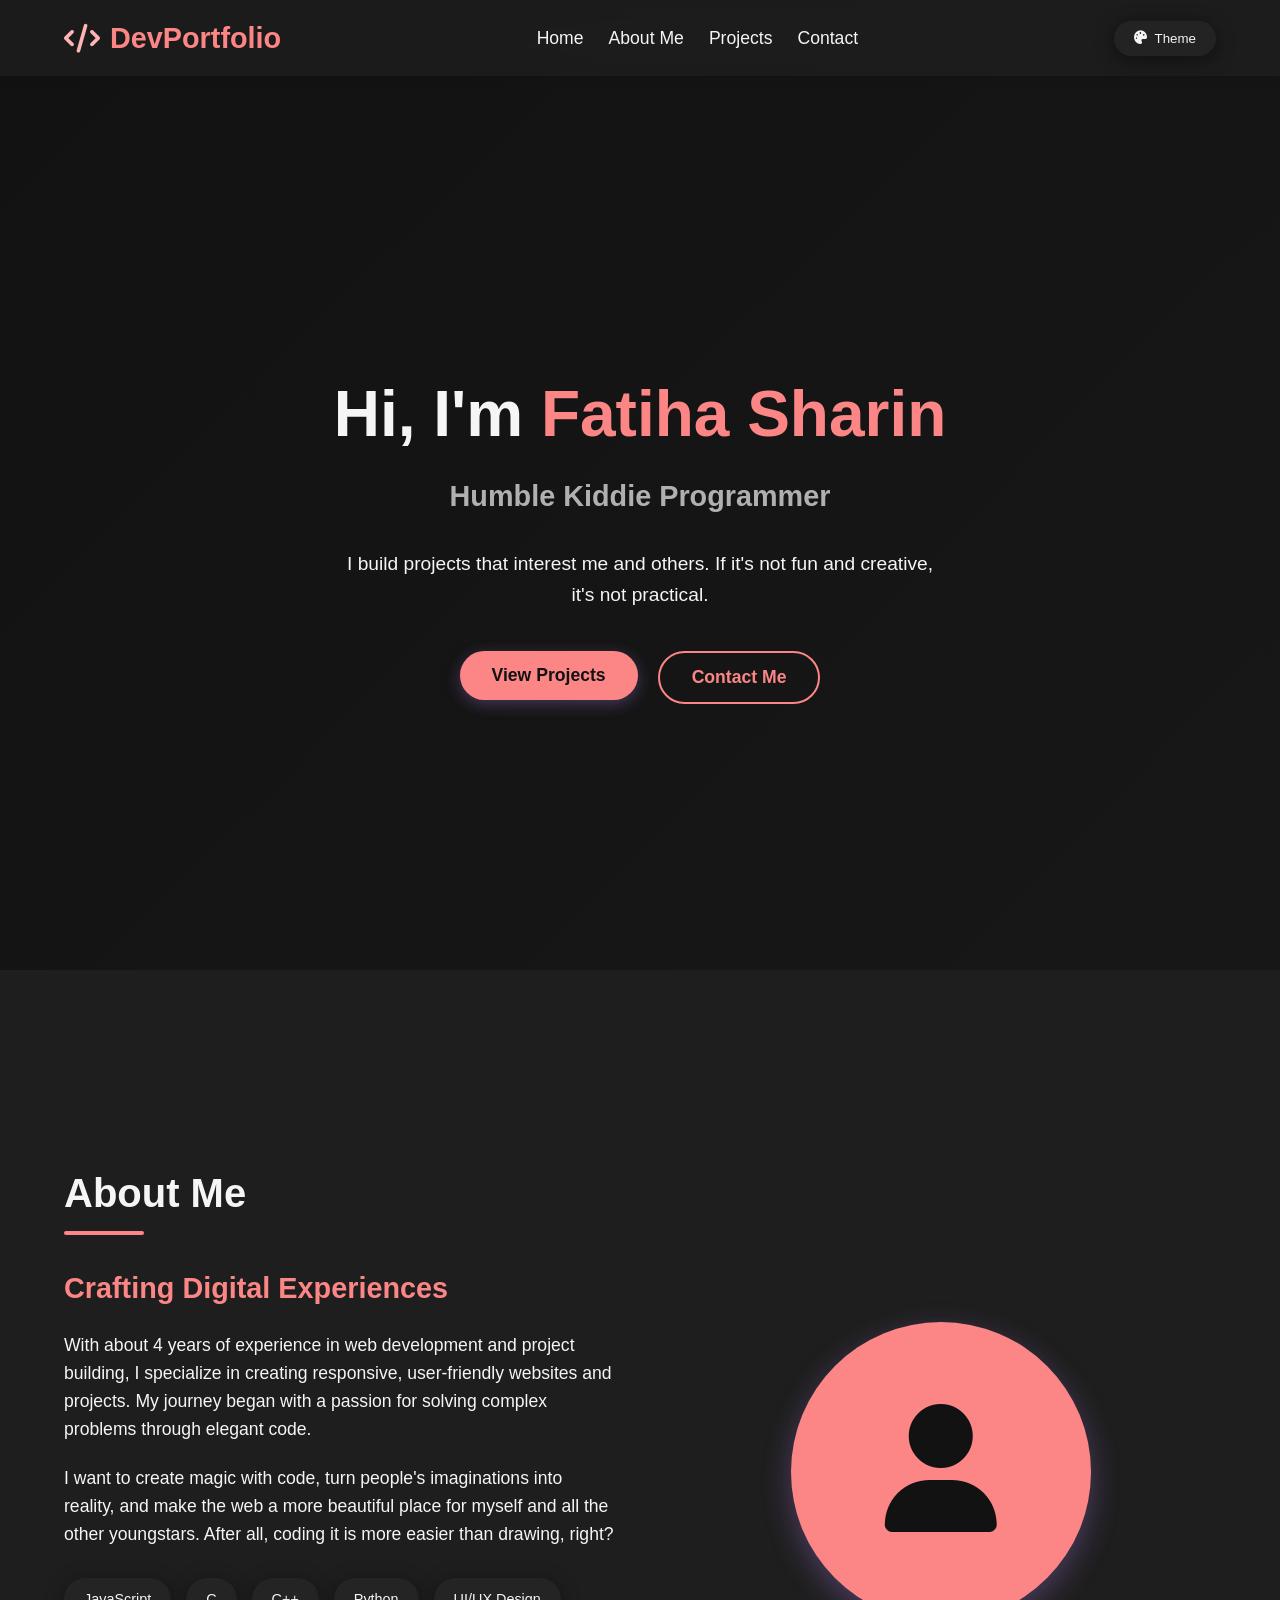
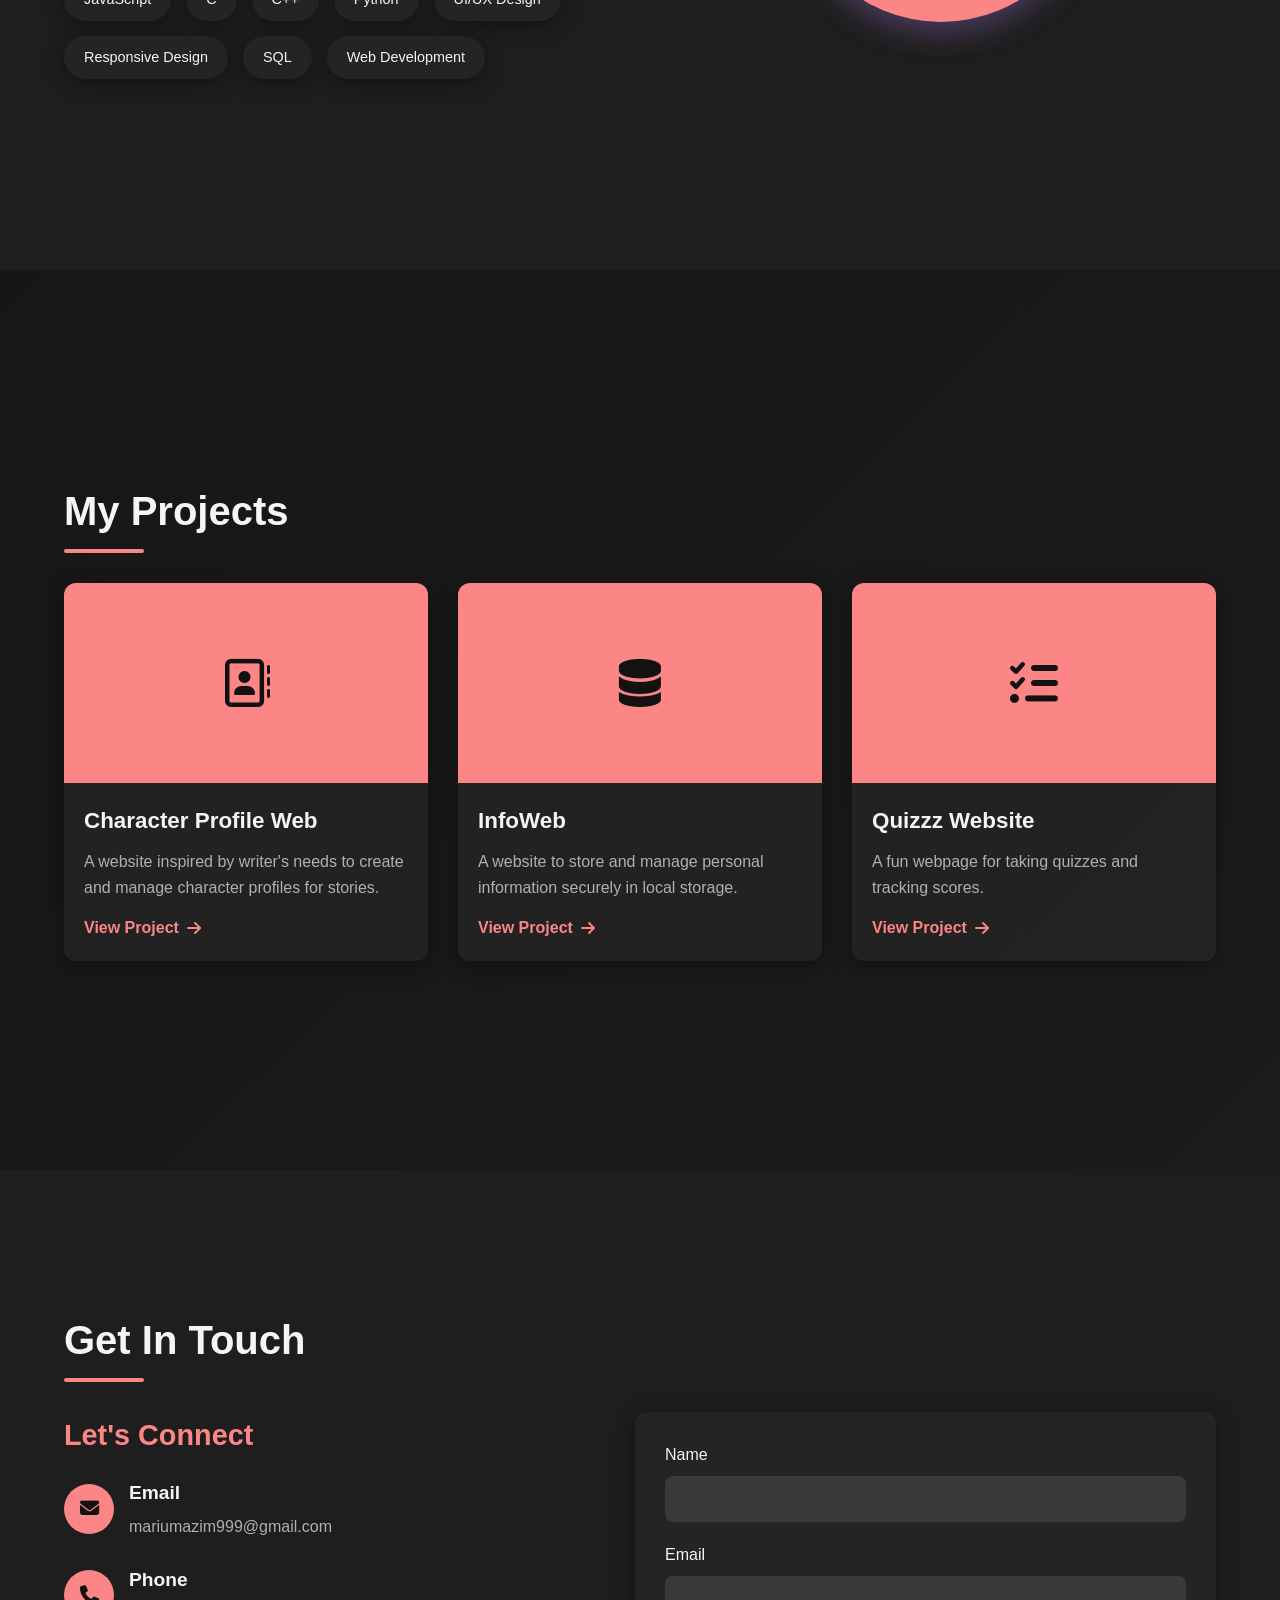
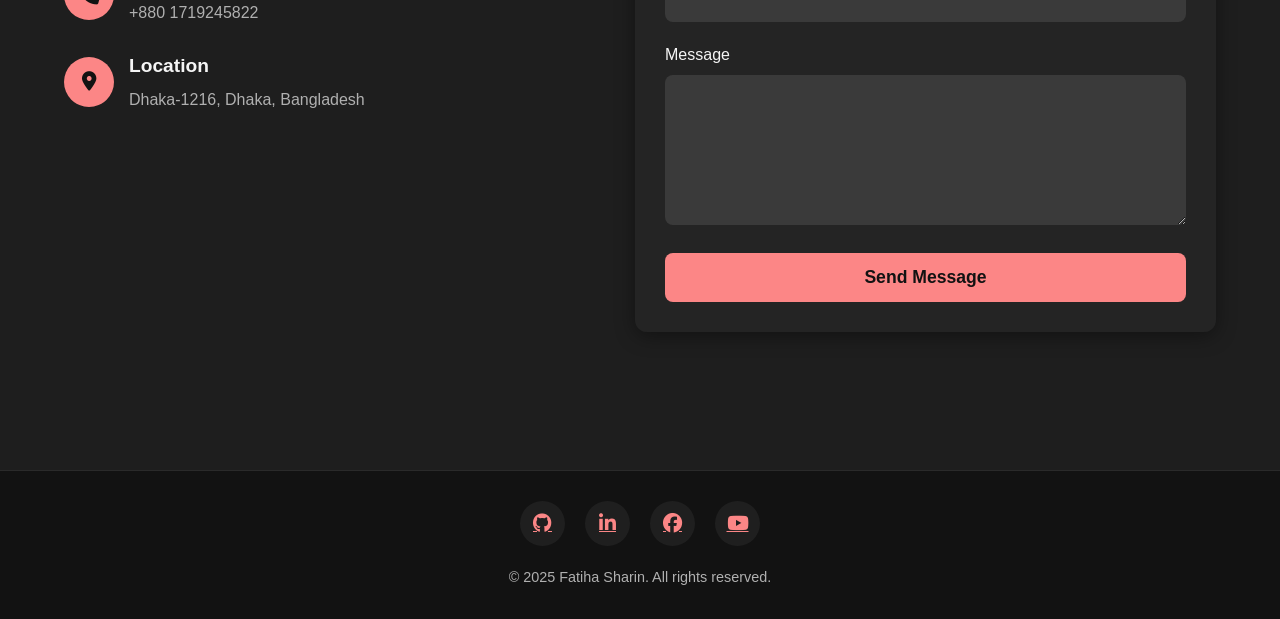
<file: index.html>
<!DOCTYPE html>
<html lang="en">
<head>
    <meta charset="UTF-8">
    <meta name="viewport" content="width=device-width, initial-scale=1.0">
    <title>My Fruitful Portfolio</title>
    <link rel="stylesheet" href="https://cdnjs.cloudflare.com/ajax/libs/font-awesome/6.4.0/css/all.min.css">
    <style>
        /* Base Styles & Variables */
        :root {
            /* Dark Theme (Default) */
            --bg-primary: #121212;
            --bg-secondary: #1e1e1e;
            --text-primary: #f5f5f5;
            --text-secondary: #b0b0b0;
            --accent: #fc8686;
            --accent-light: #ffb4b4;    
            --accent-dark: #ea6767;
            --header-bg: rgba(30, 30, 30, 0.85);
            --card-bg: rgba(40, 40, 40, 0.6);
            --card-shadow: 0 4px 20px rgba(0, 0, 0, 0.4);
            --transition: all 0.3s ease;
            --font-main: 'Segoe UI', Tahoma, Geneva, Verdana, sans-serif;
            --border-radius: 12px;
            --section-spacing: 80px;
        }

        /* Light Theme */
        [data-theme="light"] {
            --bg-primary: #f9f7f7;
            --bg-secondary: #ffffff;
            --text-primary: #333333;
            --text-secondary: #666666;
            --accent: #4a6fa5;
            --accent-light: #6d8ec6;
            --accent-dark: #2e4d7e;
            --header-bg: rgba(255, 255, 255, 0.85);
            --card-bg: rgba(255, 255, 255, 0.7);
            --card-shadow: 0 4px 20px rgba(0, 0, 0, 0.1);
        }

        /* Sour Theme */
        [data-theme="sour"] {
            --bg-primary: #837CC0;
            --bg-secondary: #9C9AD9;
            --text-primary: #262626;
            --text-secondary: #2c094f;
            --accent: #e7b8b8;
            --accent-light: #b8b6ff;
            --accent-dark: #261F42;
            --header-bg: rgba(255, 240, 249, 0.85);
            --card-bg: rgba(189, 169, 247, 0.7);
            --card-shadow: 0 4px 20px rgba(224, 187, 228, 0.3);
        }

        /* Global Styles */
        * {
            margin: 0;
            padding: 0;
            box-sizing: border-box;
        }

        body {
            background: linear-gradient(135deg, var(--bg-primary), var(--bg-secondary));
            color: var(--text-primary);
            font-family: var(--font-main);
            line-height: 1.6;
            transition: var(--transition);
            min-height: 100vh;
            padding-top: 70px;
        }

        /* Header Styles */
        header {
            position: fixed;
            top: 0;
            left: 0;
            width: 100%;
            background: var(--header-bg);
            backdrop-filter: blur(10px);
            z-index: 1000;
            box-shadow: 0 2px 10px rgba(0, 0, 0, 0.1);
            padding: 15px 5%;
            display: flex;
            justify-content: space-between;
            align-items: center;
            transition: var(--transition);
        }

        .user-select{
            user-select: none;
        }

        .logo {
            font-size: 1.8rem;
            font-weight: 700;
            color: var(--accent);
            display: flex;
            align-items: center;
            gap: 10px;
        }

        .logo i {
            color: var(--accent-light);
        }

        nav ul {
            display: flex;
            list-style: none;
            gap: 25px;
        }

        nav a {
            color: var(--text-primary);
            text-decoration: none;
            font-weight: 500;
            font-size: 1.1rem;
            position: relative;
            padding: 5px 0;
            transition: var(--transition);
        }

        nav a:hover {
            color: var(--accent);
        }

        nav a::after {
            content: '';
            position: absolute;
            bottom: 0;
            left: 0;
            width: 0;
            height: 2px;
            background: var(--accent);
            transition: var(--transition);
        }

        nav a:hover::after {
            width: 100%;
        }

        .theme-switcher {
            position: relative;
        }

        .theme-btn {
            background: var(--card-bg);
            color: var(--text-primary);
            border: none;
            border-radius: 30px;
            padding: 10px 20px;
            font-weight: 500;
            cursor: pointer;
            display: flex;
            align-items: center;
            gap: 8px;
            transition: var(--transition);
            box-shadow: var(--card-shadow);
        }

        .theme-btn:hover {
            background: var(--accent);
            color: var(--bg-primary);
        }

        .theme-options {
            position: absolute;
            top: 100%;
            right: 0;
            background: var(--card-bg);
            backdrop-filter: blur(10px);
            border-radius: var(--border-radius);
            padding: 15px;
            margin-top: 10px;
            width: 180px;
            box-shadow: var(--card-shadow);
            opacity: 0;
            visibility: hidden;
            transform: translateY(10px);
            transition: var(--transition);
            z-index: 100;
        }

        .theme-options.active {
            opacity: 1;
            visibility: visible;
            transform: translateY(0);
        }

        .theme-option {
            display: flex;
            align-items: center;
            gap: 10px;
            padding: 10px;
            border-radius: 8px;
            cursor: pointer;
            transition: var(--transition);
        }

        .theme-option:hover {
            background: rgba(255, 255, 255, 0.1);
        }

        .theme-option i {
            font-size: 1.2rem;
        }

        .theme-indicator {
            width: 20px;
            height: 20px;
            border-radius: 50%;
            background: var(--accent);
        }

        .theme-name {
            flex: 1;
        }

        /* Section Styles */
        section {
            padding: var(--section-spacing) 5%;
            min-height: 100vh;
            display: flex;
            flex-direction: column;
            justify-content: center;
        }

        .section-title {
            font-size: 2.5rem;
            margin-bottom: 40px;
            position: relative;
            display: inline-block;
        }

        .section-title::after {
            content: '';
            position: absolute;
            bottom: -10px;
            left: 0;
            width: 80px;
            height: 4px;
            background: var(--accent);
            border-radius: 2px;
        }

        /* Hero Section */
        #hero {
            text-align: center;
            padding-top: 120px;
        }

        .hero-content {
            max-width: 800px;
            margin: 0 auto;
        }

        .hero-title {
            font-size: 4rem;
            margin-bottom: 20px;
            line-height: 1.2;
        }

        .hero-title span {
            color: var(--accent);
            position: relative;
        }

        .hero-subtitle {
            font-size: 1.8rem;
            margin-bottom: 30px;
            color: var(--text-secondary);
        }

        .hero-description {
            font-size: 1.2rem;
            margin-bottom: 40px;
            max-width: 600px;
            margin-left: auto;
            margin-right: auto;
        }

        .hero-btns {
            display: flex;
            justify-content: center;
            gap: 20px;
            margin-top: 30px;
        }

        .btn {
            padding: 14px 32px;
            border-radius: 50px;
            font-weight: 600;
            font-size: 1.1rem;
            cursor: pointer;
            transition: var(--transition);
            border: none;
        }

        .btn-primary {
            background: var(--accent);
            color: var(--bg-primary);
            box-shadow: 0 4px 15px rgba(187, 134, 252, 0.3);
        }

        .btn-primary:hover {
            background: var(--accent-light);
            transform: translateY(-3px);
            box-shadow: 0 6px 20px rgba(187, 134, 252, 0.4);
        }

        .btn-secondary {
            background: transparent;
            color: var(--accent);
            border: 2px solid var(--accent);
        }

        .btn-secondary:hover {
            background: rgba(187, 134, 252, 0.1);
            transform: translateY(-3px);
        }

        /* About Section */
        #about {
            background: var(--bg-secondary);
        }

        .about-content {
            display: flex;
            gap: 50px;
            align-items: center;
        }

        .about-text {
            flex: 1;
        }

        .about-text h3 {
            font-size: 1.8rem;
            margin-bottom: 20px;
            color: var(--accent);
        }

        .about-text p {
            margin-bottom: 20px;
            font-size: 1.1rem;
        }

        .skills {
            display: flex;
            flex-wrap: wrap;
            gap: 15px;
            margin-top: 30px;
        }

        .skill {
            background: var(--card-bg);
            padding: 10px 20px;
            border-radius: 30px;
            font-size: 0.9rem;
            transition: var(--transition);
            box-shadow: var(--card-shadow);
        }

        .skill:hover {
            background: var(--accent);
            color: var(--bg-primary);
            transform: translateY(-3px);
        }

        .about-image {
            flex: 1;
            display: flex;
            justify-content: center;
        }

        .profile-container {
            width: 300px;
            height: 300px;
            border-radius: 50%;
            background: var(--accent);
            display: flex;
            justify-content: center;
            align-items: center;
            overflow: hidden;
            position: relative;
            box-shadow: 0 10px 30px rgba(187, 134, 252, 0.3);
        }

        .profile-placeholder {
            font-size: 8rem;
            color: var(--bg-primary);
        }

        /* Projects & Desserts Sections */
        #projects, #desserts {
            position: relative;
            overflow: hidden;
        }

        .gallery {
            display: grid;
            grid-template-columns: repeat(auto-fill, minmax(300px, 1fr));
            gap: 30px;
        }

        .card {
            background: var(--card-bg);
            border-radius: var(--border-radius);
            overflow: hidden;
            transition: var(--transition);
            box-shadow: var(--card-shadow);
            height: 100%;
            display: flex;
            flex-direction: column;
        }

        .card:hover {
            transform: translateY(-10px);
            box-shadow: 0 15px 30px rgba(0, 0, 0, 0.15);
        }

        .card-img {
            height: 200px;
            background: var(--accent);
            display: flex;
            justify-content: center;
            align-items: center;
            color: var(--bg-primary);
            font-size: 3rem;
        }

        .card-content {
            padding: 20px;
            flex: 1;
            display: flex;
            flex-direction: column;
        }

        .card-title {
            font-size: 1.4rem;
            margin-bottom: 10px;
        }

        .card-desc {
            color: var(--text-secondary);
            flex: 1;
            margin-bottom: 15px;
        }

        .card-link {
            color: var(--accent);
            text-decoration: none;
            font-weight: 600;
            display: flex;
            align-items: center;
            gap: 8px;
            transition: var(--transition);
        }

        .card-link:hover {
            color: var(--accent-light);
            gap: 12px;
        }

        /* Contact Section */
        #contact {
            background: var(--bg-secondary);
        }

        .contact-container {
            display: flex;
            gap: 50px;
        }

        .contact-info {
            flex: 1;
        }

        .contact-info h3 {
            font-size: 1.8rem;
            margin-bottom: 20px;
            color: var(--accent);
        }

        .contact-detail {
            display: flex;
            align-items: center;
            gap: 15px;
            margin-bottom: 25px;
        }

        .contact-icon {
            width: 50px;
            height: 50px;
            background: var(--accent);
            border-radius: 50%;
            display: flex;
            justify-content: center;
            align-items: center;
            color: var(--bg-primary);
            font-size: 1.2rem;
        }

        .contact-text h4 {
            font-size: 1.2rem;
            margin-bottom: 5px;
        }

        .contact-text p {
            color: var(--text-secondary);
        }

        .contact-form {
            flex: 1;
            background: var(--card-bg);
            padding: 30px;
            border-radius: var(--border-radius);
            box-shadow: var(--card-shadow);
        }

        .form-group {
            margin-bottom: 20px;
        }

        .form-group label {
            display: block;
            margin-bottom: 8px;
            font-weight: 500;
        }

        .form-control {
            width: 100%;
            padding: 14px;
            border: none;
            background: rgba(255, 255, 255, 0.1);
            border-radius: 8px;
            color: var(--text-primary);
            font-size: 1rem;
            transition: var(--transition);
        }

        .form-control:focus {
            outline: none;
            background: rgba(255, 255, 255, 0.15);
            box-shadow: 0 0 0 2px var(--accent);
        }

        textarea.form-control {
            min-height: 150px;
            resize: vertical;
        }

        .submit-btn {
            background: var(--accent);
            color: var(--bg-primary);
            width: 100%;
            padding: 14px;
            border: none;
            border-radius: 8px;
            font-weight: 600;
            font-size: 1.1rem;
            cursor: pointer;
            transition: var(--transition);
        }

        .submit-btn:hover {
            background: var(--accent-light);
            transform: translateY(-3px);
        }

        /* Footer */
        footer {
            text-align: center;
            padding: 30px 5%;
            background: var(--bg-primary);
            border-top: 1px solid rgba(255, 255, 255, 0.1);
        }

        .social-links {
            display: flex;
            justify-content: center;
            gap: 20px;
            margin-bottom: 20px;
        }

        .social-link {
            width: 45px;
            height: 45px;
            border-radius: 50%;
            background: var(--card-bg);
            display: flex;
            justify-content: center;
            align-items: center;
            color: var(--accent);
            font-size: 1.2rem;
            transition: var(--transition);
        }

        .social-link:hover {
            background: var(--accent);
            color: var(--bg-primary);
            transform: translateY(-5px);
        }

        .copyright {
            color: var(--text-secondary);
            font-size: 0.9rem;
        }

        /* Responsive Design */
        @media (max-width: 992px) {
            .about-content, .contact-container {
                flex-direction: column;
            }
            
            .about-image {
                order: -1;
                margin-bottom: 40px;
            }
            
            nav ul {
                display: none;
            }
            
            .hero-title {
                font-size: 3rem;
            }
        }

        @media (max-width: 768px) {
            .hero-title {
                font-size: 2.5rem;
            }
            
            .hero-subtitle {
                font-size: 1.5rem;
            }
            
            .section-title {
                font-size: 2rem;
            }
        }
    </style>
</head>
<body data-theme="dark" class="user-select">
    <!-- Header -->
    <header>
        <div class="logo">
            <i class="fas fa-code"></i>
            <span>DevPortfolio</span>
        </div>
        
        <nav>
            <ul>
                <li><a href="#hero" class="nav-link">Home</a></li>
                <li><a href="#about" class="nav-link">About Me</a></li>
                <li><a href="#projects" class="nav-link">Projects</a></li>
                <!-- <li><a href="#desserts" class="nav-link">Desserts</a></li> -->
                <li><a href="#contact" class="nav-link">Contact</a></li>
            </ul>
        </nav>
        
        <div class="theme-switcher">
            <button class="theme-btn" id="themeToggle">
                <i class="fas fa-palette"></i>
                Theme
            </button>
            <div class="theme-options" id="themeOptions">
                <div class="theme-option" data-theme="dark">
                    <div class="theme-indicator" style="background: #bb86fc;"></div>
                    <div class="theme-name">Dark Mode</div>
                    <i class="fas fa-moon"></i>
                </div>
                <div class="theme-option" data-theme="light">
                    <div class="theme-indicator" style="background: #4a6fa5;"></div>
                    <div class="theme-name">Light Mode</div>
                    <i class="fas fa-sun"></i>
                </div>
                <div class="theme-option" data-theme="sour">
                    <div class="theme-indicator" style="background: #e0bbe4;"></div>
                    <div class="theme-name">SOUR Mode</div>
                    <i class="fas fa-music"></i>
                </div>
            </div>
        </div>
    </header>

    <!-- Hero Section -->
    <section id="hero">
        <div class="hero-content">
            <h1 class="hero-title">Hi, I'm <span>Fatiha Sharin</span></h1>
            <h2 class="hero-subtitle">Humble Kiddie Programmer</h2>
            <p class="hero-description">
                I build projects that interest me and others. If it's not fun and creative, it's not practical.
            </p>
            <div class="hero-btns">
                <a href="#projects">
                    <button class="btn btn-primary">View Projects</button>
                </a>
                <a href="#contact">
                    <button class="btn btn-secondary">Contact Me</button>
                </a>
                
            </div>
        </div>
    </section>

    <!-- About Section -->
    <section id="about">
        <h2 class="section-title">About Me</h2>
        <div class="about-content">
            <div class="about-text">
                <h3>Crafting Digital Experiences</h3>
                <p>
                    With about 4 years of experience in web development and project building, I specialize in creating responsive, 
                    user-friendly websites and projects. My journey began with a passion for solving 
                    complex problems through elegant code.
                </p>
                <p>
                    I want to create magic with code, turn people's imaginations into reality, and make the web a more beautiful place for myself and all the other youngstars. After all, coding it is more easier than drawing, right?
                </p>
                <div class="skills">
                    <div class="skill">JavaScript</div>
                    <div class="skill">C</div>
                    <div class="skill">C++</div>
                    <div class="skill">Python</div>
                    <div class="skill">UI/UX Design</div>
                    <div class="skill">Responsive Design</div>
                    <div class="skill">SQL</div>
                    <div class="skill">Web Development</div>
                </div>
            </div>
            <div class="about-image">
                <div class="profile-container">
                    <div class="profile-placeholder">
                        <i class="fas fa-user"></i>
                    </div>
                </div>
            </div>
        </div>
    </section>

    <!-- Projects Section -->
    <section id="projects">
        <h2 class="section-title">My Projects</h2>
        <div class="gallery">
            <!-- Project 1 -->
            <div class="card">
                <div class="card-img">
                    <i class="fa-regular fa-address-book"></i>
                </div>
                <div class="card-content">
                    <h3 class="card-title">Character Profile Web</h3>
                    <p class="card-desc">
                        A website inspired by writer's needs to create and manage character profiles for stories.
                    </p>
                    <a href="https://fatihasharin.github.io/CharacterProfile/" class="card-link" target="_blank" rel="noopener noreferrer">
                        View Project <i class="fas fa-arrow-right"></i>
                    </a>
                </div>
            </div>
            
            <!-- Project 2 -->
            <div class="card">
                <div class="card-img">
                    <i class="fa-solid fa-database"></i>
                </div>
                <div class="card-content">
                    <h3 class="card-title">InfoWeb</h3>
                    <p class="card-desc">
                        A website to store and manage personal information securely in local storage.
                    </p>
                    <a href="https://fatihasharin.github.io/InfoWeb/" class="card-link" target="_blank" rel="noopener noreferrer">
                        View Project <i class="fas fa-arrow-right"></i>
                    </a>
                </div>
            </div>
            
            <!-- Project 3 -->
            <div class="card">
                <div class="card-img">
                    <i class="fas fa-tasks"></i>
                </div>
                <div class="card-content">
                    <h3 class="card-title">Quizzz Website</h3>
                    <p class="card-desc">
                        A fun webpage for taking quizzes and tracking scores.
                    </p>
                    <a href="https://fatihasharin.github.io/Quizzz/" class="card-link" target="_blank" rel="noopener noreferrer">
                        View Project <i class="fas fa-arrow-right"></i>
                    </a>
                </div>
            </div>
        </div>
    </section>

    <!-- Contact Section -->
    <section id="contact">
        <h2 class="section-title">Get In Touch</h2>
        <div class="contact-container">
            <div class="contact-info">
                <h3>Let's Connect</h3>
                
                <div class="contact-detail">
                    <div class="contact-icon">
                        <i class="fas fa-envelope"></i>
                    </div>
                    <div class="contact-text">
                        <h4>Email</h4>
                        <p>mariumazim999@gmail.com</p>
                    </div>
                </div>
                
                <div class="contact-detail">
                    <div class="contact-icon">
                        <i class="fas fa-phone"></i>
                    </div>
                    <div class="contact-text">
                        <h4>Phone</h4>
                        <p>+880 1719245822</p>
                    </div>
                </div>
                
                <div class="contact-detail">
                    <div class="contact-icon">
                        <i class="fas fa-map-marker-alt"></i>
                    </div>
                    <div class="contact-text">
                        <h4>Location</h4>
                        <p>Dhaka-1216, Dhaka, Bangladesh</p>
                    </div>
                </div>
            </div>
            
            <div class="contact-form">
                <form id="contactForm" method="POST" action="https://formspree.io/f/xjkeoenn">
                    <div class="form-group">
                        <label for="name">Name</label>
                        <input type="text" id="name" name="name" class="form-control" required>
                    </div>
                    
                    <div class="form-group">
                        <label for="email">Email</label>
                        <input type="email" id="email" name="email" class="form-control" required>
                    </div>
                    
                    <div class="form-group">
                        <label for="message">Message</label>
                        <textarea id="message" name="message" class="form-control" required></textarea>
                    </div>
                    
                    <button type="submit" class="submit-btn">Send Message</button>
                </form>
            </div>
        </div>
    </section>

    <!-- Footer -->
    <footer>
        <div class="social-links">
            <a href="https://github.com/FatihaSharin" class="social-link" target="_blank" rel="noopener noreferrer">
                <i class="fab fa-github"></i>
            </a>
            <a href="https://www.linkedin.com/in/fatiha-sharin-53a903267/" class="social-link" target="_blank" rel="noopener noreferrer">
                <i class="fab fa-linkedin-in"></i>
            </a>
            <a href="https://www.facebook.com/marium.arakhukhmoni/" class="social-link" target="_blank" rel="noopener noreferrer">
                <i class="fab fa-facebook"></i>
            </a>
            <a href="https://www.youtube.com/@mariumazim6296" class="social-link" target="_blank" rel="noopener noreferrer">
                <i class="fab fa-youtube"></i>
            </a>
        </div>
        <p class="copyright">© 2025 Fatiha Sharin. All rights reserved.</p>
    </footer>

    <script>
        // Theme Switching Functionality
        document.addEventListener('DOMContentLoaded', function() {
            const themeToggle = document.getElementById('themeToggle');
            const themeOptions = document.getElementById('themeOptions');
            const themeOptionItems = document.querySelectorAll('.theme-option');
            const body = document.body;
            
            // Load saved theme from localStorage or default to dark
            const savedTheme = localStorage.getItem('portfolioTheme') || 'dark';
            body.setAttribute('data-theme', savedTheme);
            
            // Highlight the current theme in the dropdown
            document.querySelectorAll('.theme-option').forEach(option => {
                if (option.getAttribute('data-theme') === savedTheme) {
                    option.classList.add('active-theme');
                }
            });
            
            // Toggle theme options visibility
            themeToggle.addEventListener('click', function() {
                themeOptions.classList.toggle('active');
            });
            
            // Change theme when an option is selected
            themeOptionItems.forEach(item => {
                item.addEventListener('click', function() {
                    const theme = this.getAttribute('data-theme');
                    body.setAttribute('data-theme', theme);
                    localStorage.setItem('portfolioTheme', theme);
                    
                    // Update active theme indicator
                    themeOptionItems.forEach(opt => opt.classList.remove('active-theme'));
                    this.classList.add('active-theme');
                    
                    // Close the dropdown
                    themeOptions.classList.remove('active');
                });
            });
            
            // Close theme dropdown when clicking outside
            document.addEventListener('click', function(e) {
                if (!themeToggle.contains(e.target) && !themeOptions.contains(e.target)) {
                    themeOptions.classList.remove('active');
                }
            });
            
            // Smooth scrolling for navigation
            document.querySelectorAll('.nav-link').forEach(anchor => {
                anchor.addEventListener('click', function(e) {
                    
                    // Check if the link is an internal link (starts with #) because previously it detected ALL the links of the page as an internal link
                    if (this.getAttribute('href').startsWith('#')) {
                        e.preventDefault();
                        
                        const targetId = this.getAttribute('href');
                        const targetSection = document.querySelector(targetId);
                        
                        if (targetSection) {
                            window.scrollTo({
                                top: targetSection.offsetTop - 60,
                                behavior: 'smooth'
                            });
                            // Close theme dropdown if open
                            const themeOptions = document.getElementById('themeOptions');
                            if (themeOptions) {
                                themeOptions.classList.remove('active');
                            }
                        }
                    }
                });
            });
            
            // Add subtle animations to elements when they enter viewport
            const observerOptions = {
                root: null,
                rootMargin: '0px',
                threshold: 0.1
            };
            
            const observer = new IntersectionObserver((entries) => {
                entries.forEach(entry => {
                    if (entry.isIntersecting) {
                        entry.target.classList.add('visible');
                    }
                });
            }, observerOptions);
            
            // Observe sections
            document.querySelectorAll('section').forEach(section => {
                section.classList.add('fade-in');
                observer.observe(section);
            });
        });
    </script>
</body>
</html>
</file>
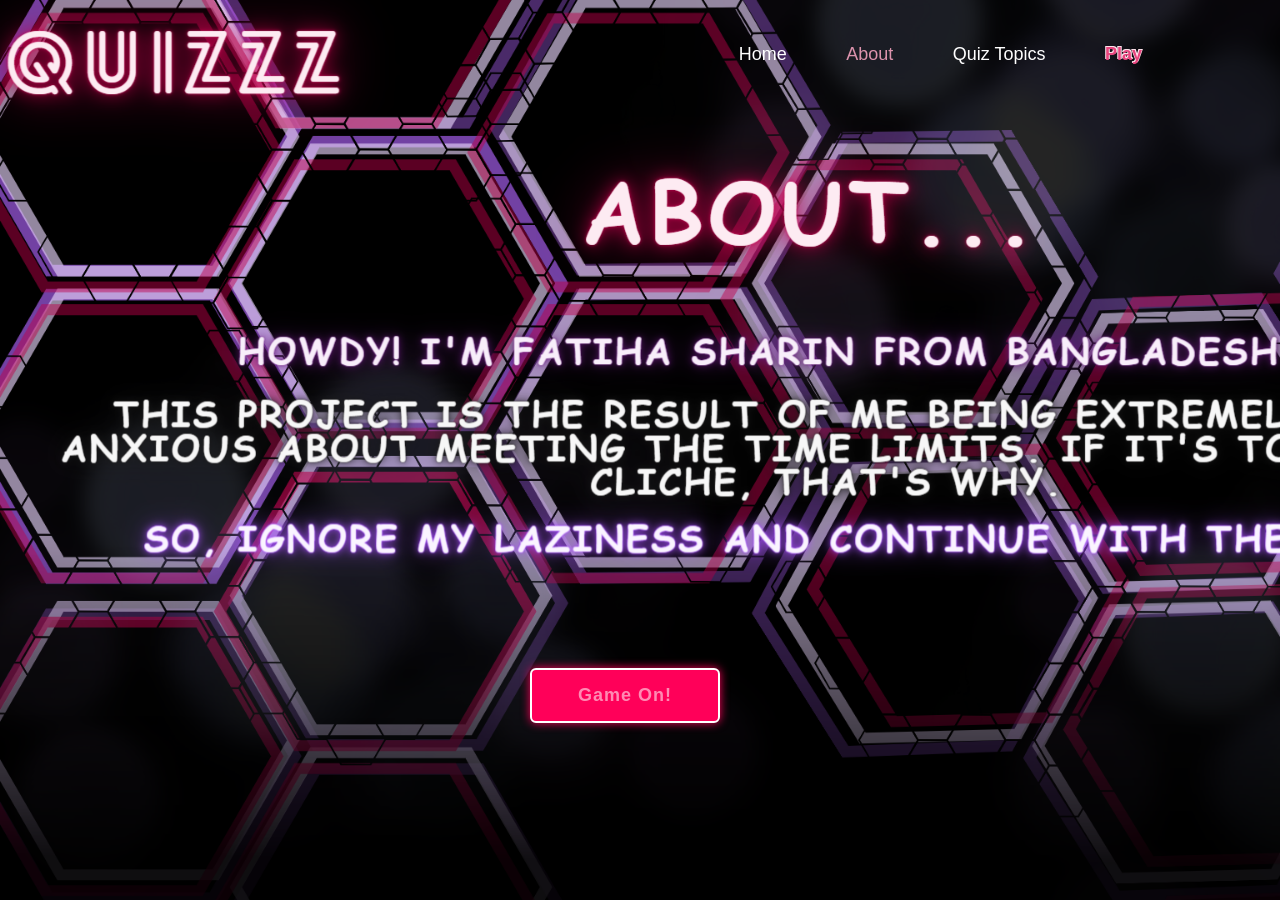
<file: about.html>
<!DOCTYPE html>
<html lang="en">

<head>
  <meta charset="utf-8">
  <meta name="viewport" content="width=device-width, initial-scale=1">
  <title>Quizzz</title>
  <link href="about.css" rel="stylesheet" type="text/css">
  <!-- <link href="https://cdn.jsdelivr.net/npm/bootstrap@5.3.2/dist/css/bootstrap.min.css" rel="stylesheet" integrity="sha384-T3c6CoIi6uLrA9TneNEoa7RxnatzjcDSCmG1MXxSR1GAsXEV/Dwwykc2MPK8M2HN" crossorigin="anonymous"> -->
</head>
<body>
  <main class="main disable-selection">
    <header class="header disable-selection">
      <a href="index.html" class="logo disable-selection">Quizzz</a>
      <nav class="navbar disable-selection">
        <ul>
          <li><a href="index.html" class="disable-selection" target="_self">Home</a></li>
          
          <li><a href="about.html" class="active disable-selection" target="_self">About</a></li>
          
          <li>
            <a href="#" class="disable-selection">Quiz Topics</a>
            <ul class="dropdown">
              <li>
                <a href="hist.html" class="disable-selection">History</a>
              </li>
              <li>
                <a href="prog.html" class="disable-selection">Programming</a>
              </li>
              <li>
                <a href="sci.html" class="disable-selection">Science</a>
              </li>
            </ul>
          </li>

          <li><a href="#" class="disable-selection start-link play">Play</a></li>

        </ul>
      </nav>
    </header>

    <!-- <h1 class="text-center">About...</h1>
    <h2 class="text-center">Me? :)</h2>
    <br>
    <br>
    <p class="text-center">Howdy! I'm Fatiha Sharin from Bangladesh.</p>
    <p class="text-center">This project is the result of me being extremely lazy and anxious about meeting the time limits. If it's too short, that's why.</p>
    <p class="text-center">But it took so much hard work and time. I'm proud of not running into errors, which is also why I'm scared of updating. But I'll try, I will.</p>
     -->

    <div class="container">
      <section class="quiz-section">
        <button class="exit-quiz">Back</button>
        <div class="quiz-box">
          <h1>Quizzz</h1>
          <div class="quiz-header">
            <span>Default</span>
            <span class="header-score">Score: 0 / 10</span>
          </div>
          
          <h2 class="question-text">What does HTML stand for?</h2>

          <div class="option-list">
            <div class="option">
              <span>a) Hyper Text Markup Language</span>
            </div>

            <div class="option">
              <span>b) Home Tool Markup Language</span>
            </div>

            <div class="option">
              <span>c) Hyperlinks and Text Markup Language</span>
            </div>

            <div class="option">
              <span>d) Hyper Tool Markup Language</span>
            </div>
          </div>

          <div class="quiz-footer">
            <span class="question-total">1 of 10 Questions</span>
            <div class="next-btn-div">
              <button class="next-btn">Next</button>
            </div>
          </div>
        </div>

        <div class="result-box">
          <h2>Quiz Result!</h2>
          <div class="per-con">
            <div class="cir-progress">
              <span class="progress-value">0%</span>
            </div>

            <span class="score-text">Your Score: 0 out of 10</span>
          </div>

          <div class="buttons">
              <button class="tryAgain-btn">Try Again</button>
              <button class="goHome-btn">Home</button>
          </div>
        </div>
      </section>

      <section class="home">
        <div class="home-con">
          <button class="start-btn disable-selection">Game On!</button>
        </div>
      </section>
    </div>
  </main>

  <div class="popup-info disable-selection">
    <h2 class="disable-selection">A Quick Say</h2>
    <span class="info disable-selection">1. After you click 'Continue', you will be given the questions.</span>
    <span class="info disable-selection">2. Read each question carefully and select your answer from the options provided.</span>
    <span class="info disable-selection">3. After selecting your answer, you will receive immediate feedback indicating whether it is correct or incorrect.</span>
    <span class="info disable-selection">4. Feel free to play again to improve your score!</span>
    <p class="disable-selection">Enjoy Quizzz and have fun!</p>

    <div class="btn-group">
      <button class="info-btn exit-btn disable-selection">Back</button> 
      <a href="#" class="info-btn continue-btn disable-selection">Continue</a>
    </div>
  </div>

  <script src="script.js"></script>
  <script src="questions.js"></script>
</body>
</html>
</file>
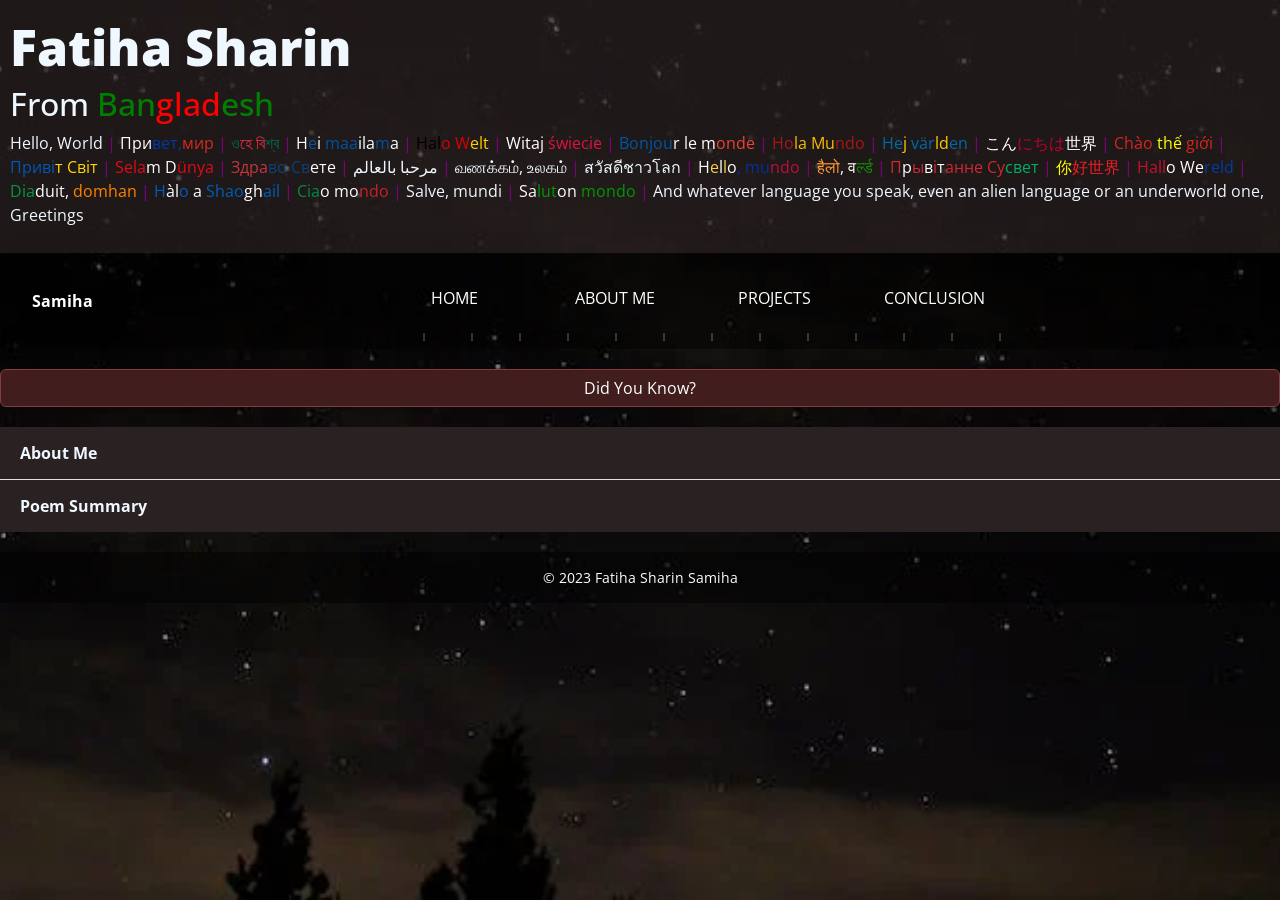
<file: bio.html>
<!DOCTYPE html>
<html lang="en">
<head>
  <meta charset="UTF-8">
  <meta name="viewport" content="width=device-width, initial-scale=1.0">
  <title>Friendlyly | About Me</title>
  <link href="https://cdn.jsdelivr.net/npm/bootstrap@5.3.2/dist/css/bootstrap.min.css" rel="stylesheet" integrity="sha384-T3c6CoIi6uLrA9TneNEoa7RxnatzjcDSCmG1MXxSR1GAsXEV/Dwwykc2MPK8M2HN" crossorigin="anonymous">
  <link rel="stylesheet" href="bio.css">
</head>
  
<body class="user-select">
<header class="header-border">
  <a href="#" class="m-logo">Fatiha Sharin</a>
  <h2>From <span class="m-logo2 one">Ban</span><span class="m-logo2 two">glad</span><span class="m-logo2 one">esh</span></h2>
  <p>
    <span class="eng blue" title="English">H</span><span class="eng white" title="English">e</span><span class="eng red" title="English">l</span><span class="eng blue" title="English">l</span><span class="eng white"  title="English">o</span><span class="eng blue"  title="English">, </span><span class="eng red" title="English">W</span><span class="eng blue" title="English">o</span><span class="eng white" title="English">r</span><span class="eng red" title="English">l</span><span class="eng blue" title="English">d</span> <span class="line">|</span> <span class="rus one" title="Russian">При</span><span class="rus two" title="Russian">вет,</span><span class="rus three" title="Russian">мир</span> <span class="line">|</span> <span class="ban green" title="Bangla">ও</span><span class="ban red" title="Bangla">হে বি</span><span class="ban green" title="Bangla">শ্ব</span> <span class="line">|</span> <span class="fin white" title="Finnish">H</span><span class="fin blue" title="Finnish">e</span><span class="fin white" title="Finnish">i</span><span class="fin blue" title="Finnish"> maa</span><span class="fin white" title="Finnish">ila</span><span class="fin blue" title="Finnish">m</span><span class="fin white" title="Finnish">a</span> <span class="line">|</span> <span class="ger black" title="German">Hal</span><span class="ger red" title="German">o W</span><span class="ger gold" title="German">elt</span> <span class="line">|</span> <span class="pol white" title="Polish">Witaj</span><span class="pol red" title="Polish"> świecie</span> <span class="line">|</span> <span class="fre blue" title="French">Bonjou</span><span class="fre white" title="French">r le m</span><span class="fre red" title="French">onde</span> <span class="line">|</span> <span class="spa red" title="Spanish">Ho</span><span class="spa yellow" title="Spanish">la Mu</span><span class="spa red" title="Spanish">ndo</span> <span class="line">|</span> <span class="swe blue" title="Swedish">He</span><span class="swe yellow" title="Swedish">j</span><span class="swe blue" title="Swedish"> vär</span><span class="swe yellow" title="Swedish">ld</span><span class="swe blue" title="Swedish">en</span> <span class="line">|</span> <span class="jp white" title="Japanese">こん</span><span class="jp red" title="Japanese">にちは</span><span class="jp white" title="Japanese">世界</span> <span class="line">|</span> <span class="viet red" title="Vietnamese">Chào</span><span class="viet yellow" title="Vietnamese"> thế</span><span class="viet red" title="Vietnamese"> giới</span> <span class="line">|</span> <span class="ukr blue" title="Ukrainian">Приві</span><span class="ukr yellow" title="Ukrainian">т Світ</span> <span class="line">|</span> <span class="tr red" title="Turkish">Sela</span><span class="tr white" title="Turkish">m D</span><span class="tr red" title="Turkish">ünya</span> <span class="line">|</span> <span class="ser red" title="Serbian">Здра</span><span class="ser blue" title="Serbian">во Св</span><span class="ser white" title="Serbian">ете</span> <span class="line">|</span> <span  title="Arabic">مرحبا بالعالم </span> <span class="line">|</span> <span title="Tamil">வணக்கம், உலகம்</span> <span class="line">|</span> <span title="Thai">สวัสดีชาวโลก</span> <span class="line">|</span> <span class="ph white" title="Tagalog">H</span><span class="ph gold" title="Tagalog">e</span><span class="ph white" title="Tagalog">l</span><span class="ph gold" title="Tagalog">l</span><span class="ph white" title="Tagalog">o</span><span class="ph blue" title="Tagalog">, mu</span><span class="ph red" title="Tagalog">ndo</span> <span class="line">|</span> <span class="in orange" title="Hindi">हैलो</span><span class="in white" title="Hindi">, व</span><span class="in green" title="Hindi">र्ल्ड</span> <span class="line">|</span> <span class="blr red" title="Belarusian">П</span><span class="blr white" title="Belarusian">р</span><span class="blr red" title="Belarusian">ы</span><span class="blr white" title="Belarusian">в</span><span class="blr red" title="Belarusian">і</span><span class="blr white" title="Belarusian">т</span><span class="blr red" title="Belarusian">анне Су</span><span class="blr green" title="Belarusian">свет</span> <span class="line">|</span> <span class="ch yellow" title="Chinese">你</span><span class="ch red" title="Chinese">好世界</span> <span class="line">|</span> <span class="ntl red" title="Dutch">Hall</span><span class="ntl white" title="Dutch">o We</span><span class="ntl blue" title="Dutch">reld</span> <span class="line">|</span> <span class="irl green" title="Irish">Dia</span><span class="irl white" title="Irish">duit, </span><span class="irl orange" title="Irish">domhan</span> <span class="line">|</span> <span class="stl blue" title="Scottish Gaelic">H</span><span class="stl white" title="Scottish Gaelic">àl</span><span class="stl blue" title="Scottish Gaelic">o</span><span class="stl white" title="Scottish Gaelic"> a </span><span class="stl blue" title="Scottish Gaelic">Shao</span><span class="stl white" title="Scottish Gaelic">gh</span><span class="stl blue" title="Scottish Gaelic">ail</span> <span class="line">|</span> <span class="itl green" title="Italian">Cia</span><span class="itl white" title="Italian">o mo</span><span class="itl red" title="Italian">ndo</span> <span class="line">|</span> <span title="Latin">Salve, mundi</span> <span class="line">|</span> <span class="esp white" title="Esperanto">Sa</span><span class="esp green" title="Esperanto">lut</span><span class="esp white" title="Esperanto">on</span><span class="esp green" title="Esperanto"> mondo</span> <span class="line">|</span> And whatever language you speak, even an alien language or an underworld one, Greetings
  </p>
  </header>

  <div class="header">  
    <div class="header__logo">
      <strong>Samiha</strong>
    </div>
    <nav class="navbar">
      <ul class="navbar__menu">
        <li class="navbar__item">
          <a href="index.html" class="navbar__link" onclick="changePage()"><i class="fas fa-home"></i><span>Home</span> </a>
        </li>
        <li class="navbar__item">
          <a href="bio.html" class="navbar__link" onclick="changePage()"><i class="fa-solid fa-book-atlas"></i><span>About me</span></a>        
        </li>
        <li class="navbar__item">
          <a href="int.html" class="navbar__link" onclick="changePage()"><i class="fa-solid fa-folder"></i><span>Projects</span></a>        
        </li>
        <li class="navbar__item">
          <a href="end.html" class="navbar__link" onclick="changePage()"><i class="fa-solid fa-hourglass-end"></i><span>Conclusion</span></a>        
        </li>
      </ul>
    </nav>
  </div>

  <button type="button" class="btn btn-primary" id="liveToastBtn">Did You Know?</button>

    <div class="toast-container position-fixed bottom-0 end-0 p-3">
        <div id="liveToast" class="toast" role="alert" aria-live="assertive" aria-atomic="true">
            <div class="toast-header">
                <strong class="me-auto">Friendlyly</strong>
                <small id="factTimestamp">Just Now</small>
                <button type="button" class="btn-close" data-bs-dismiss="toast" aria-label="Close"></button>
            </div>
            <div class="toast-body" id="factText"></div>
        </div>
    </div>

  <main>
    
    <div class="accordion accordion-flush" id="accordionFlushExample">
      <div class="accordion-item">
        <h2 class="accordion-header">
          <button class="accordion-button collapsed" type="button" data-bs-toggle="collapse" data-bs-target="#flush-collapseOne" aria-expanded="false" aria-controls="flush-collapseOne">
            About Me
          </button>
        </h2>
        <div id="flush-collapseOne" class="accordion-collapse collapse" data-bs-parent="#accordionFlushExample">
          <div class="accordion-body">
            <h1 class="text-center">Want To Know About Me? Read-</h1>
            <p class="text-center">2011 - Present</p>
            <p class="des">Life is a Rollercoaster of ups and downs, but too bad I haven’t been to one just yet! I’m 12, so they don’t let me ride the amazing ride; It’s annoying. 
              <br><br>Meet me, Fatiha Sharin Samiha. Did you know that my name spelled backward is Ahitaf Nirahs? It’s a really cool name, and I like it. It is just as cool as learning what happened to the Third Reich in the second world war 50 years ago. Or cool like knowing that the bluer and whiter the stars are, the hotter they are instead of colder as others’ initial guess. Don’t worry, I have been there. It’s the same as being fooled by the names of Iceland and Greenland. Cause I’ll tell you, Iceland’s got volcanoes in it while Greenland is a complete island equivalent to Siberia. Also, India and Bangladesh are not the same. Stop saying so.
      
              <br><br>I was born in 2011, a year when the last space shuttle mission was conducted and… Osama Bin Laden was killed. Wow. And, have you heard the song “Rolling in the Deep” by Adele? This song was also released in 2011, just like me. Wow again. But there’s something more to my story. I was born in Bangladesh, a land of vibrant culture, rich history, and breathtaking natural beauty which is just not about India. While I may have a global perspective, my roots are firmly planted in this not-so-hot and not-so-cool country. Yes, Bangladesh is a country of neutral weather!
              
              <br><br>You know, Biryani isn’t just from India. It’s from the Muslims of south-east Asia. I love Biryani way too much. Royal Bengal Tiger is Bengal, from Bangladesh, not Indian (I’ve heard people from the internet say it’s Indian). It really pisses me off when people recognize stuff from Bangladesh as Indian.
              
              <br><br>My family consists of my father, my mother, and my annoying younger brother who I still love a lot. Damn you Tonoy, I hate you, but I love you, but I hate you, yet I keep sympathizing with you. Just grow up already, bro.
              
              <br><br>I started studying at Monipur High School (and College!), a prestigious school in our country located in Dhaka, the capital city of Bangladesh, when I was 7 years old. I currently study in the English Version of the school in class 7. It may seem it has been 7 years, but no, not really; it has been 6 years. I skipped class 4; shh. Also, there was the COVID-19 pandemic, I didn’t need to go to school for almost 2 years!
              
              <br><br>I’ve won quizzes from my school, although it was mainly science. I also won once in a history quiz!
              
              <br><br>Currently, I'm participating in the English Olympiads’ final round. Let's see if I can secure a high place.
              
              <br><br>I started learning programming at the age of 10 from the institution of Bright Champs. I learned Python, C, C++, HTML/CSS/JS, Thunkable programming, as well as Scratch, and a little bit of Java. Why did I not learn more of Java when it’s so popular? Have you seen the size of that monstrosity when just printing ‘Hello, world!’?! I ain’t wasting that much of my time, heck no. But I might later on. Cheer for me, my fellow Homo sapiens, the pinnacle of the animal kingdom and the possessors of unparalleled intellectual capabilities. Still, I bet you that we all are becoming dumber each day because of the internet.
              
              <br><br>And, I learned about SQL, PHP, and a lot more about C through CS50, so shout out to you guys!
              
              <br><br>I mostly work with web pages, it’s kind of like a passion, a coping mechanism from my surroundings. I’m trying to learn more about JavaScript and its frameworks and libraries, same with CSS. Python is my second favorite programming language after HTML/CSS/JS pact, although I know these are not true programming languages (except for JS). It’s way better than Java, and you can almost do everything that you could in Java, but the syntax is way simpler and shorter.
              
              <br><br>An interesting thing about me is that I’m one of the weirdest people I know. I act like an introvert but surely no introvert will go, walk up to people just to ask, “Who do you think would be the closest to Syria?” and interview them (The answers to the “Syria’s friend” question really gave so many weird answers, at least for me. HOW WILL SERBIA OR SIBERIA BE RELATED? SINGAPORE? REALLY FELLAS? Most people said Russia, which, you know, makes sense. But still, it’s Lebanon and no one even remembered that beautiful piece of territory!).
              
              <br><br>Did you know I change my preferences almost every second? Mostly yearly though. I remember I hated history so much, but this year, I’m in love with this piece of personality. I learned Japanese and was in love with Japan, but mainly because of anime and its technology. After learning about Japanese history, I gave up instantly. I’m really mad at Japan. Sure you need to move on, but changing your whole self is a new thing. Also, Kanji is too hard for me. 
              
              <br><br>I went to learn Spanish after that and gave up almost instantly. Why? Because I wasn’t actually planning to live there! Yes, yes, I know Spain is beautiful and their ‘siestas’ are amazing (¡Me encanta dormir!). But I really don’t plan on staying there and living my life there.
              
              <br><br>…Now I’m studying Russian. Learning Russian gives me access to all of the former Soviet republics, and I love the stan countries. I love love the stan countries.
              
              <br><br>People always say Russian is way too hard, which isn’t true. If you actually pay attention to the details, it’s as easy as English! I think that’s the same with Chinese and Arabic, and every language. But for me, it’s Russian :).
              
              <br><br>After everything, we are all Homo sapiens, the pinnacle of the animal kingdom and the possessors of unparalleled intellectual capabilities (unless there’s a Martian or a Titanian or something else). We all probably have different opinions, sure. I may be different from you, I may think differently from you, and all. But let us unite and make the world a better place (and maybe stop climate change as well!). Remember, ‘Alone we fall, united we stand.’ Peace, mates ✌🏻.
            </p>
        
          </div>
        </div>
      </div>
      <div class="accordion-item">
        <h2 class="accordion-header">
          <button class="accordion-button collapsed" type="button" data-bs-toggle="collapse" data-bs-target="#flush-collapseTwo" aria-expanded="false" aria-controls="flush-collapseTwo">
            Poem Summary
          </button>
        </h2>
        <div id="flush-collapseTwo" class="accordion-collapse collapse" data-bs-parent="#accordionFlushExample">
          <div class="accordion-body">
            <section class="text-center">
              <h5>Still, have a poem about me-</h5>
              <br>
              <br>
              <p>In the realm of knowledge, I do dwell,</p>
              <p>A high-school student's tale, I'll tell.</p>
              <p>With a heart that yearns for wisdom's grace,</p>
              <p>I embark on learning's endless chase.</p>
              <br>
              <p>History's secrets, a tapestry unfold,</p>
              <p>In pages of time, their stories told.</p>
              <p>Politics' dance, a complex theme,</p>
              <p>In the world's theater, it takes its gleam.</p>
              <br>
              <p>Geography's maps, from coast to hill,</p>
              <p>I explore each land with a fervent will.</p>
              <p>Science's wonders, from stars to cells,</p>
              <p>In its mysteries, my curiosity swells.</p>
              <br>
              <p>Culture and tradition, a vibrant thread,</p>
              <p>Through diverse lands, they're spread.</p>
              <p>With creative writing, I let thoughts soar,</p>
              <p>In words and tales, my spirits pour.</p>
              <br>
              <p>So here I stand, in this digital domain,</p>
              <p>A learner, a dreamer, in knowledge's rain.</p>
              <p>With a thirst for wisdom, that never ends,</p>
              <p>In the world of learning, I'll always be friends.</p>
            </section>
          </div>
        </div>
      </div>
    </div>
  </main>

  <footer>
    <p>&copy; 2023 Fatiha Sharin Samiha</p>
  </footer>

  <script src="script.js"></script>

  <script src="https://cdn.jsdelivr.net/npm/bootstrap@5.3.2/dist/js/bootstrap.bundle.min.js" integrity="sha384-C6RzsynM9kWDrMNeT87bh95OGNyZPhcTNXj1NW7RuBCsyN/o0jlpcV8Qyq46cDfL" crossorigin="anonymous"></script>
</body>
</html>
</file>
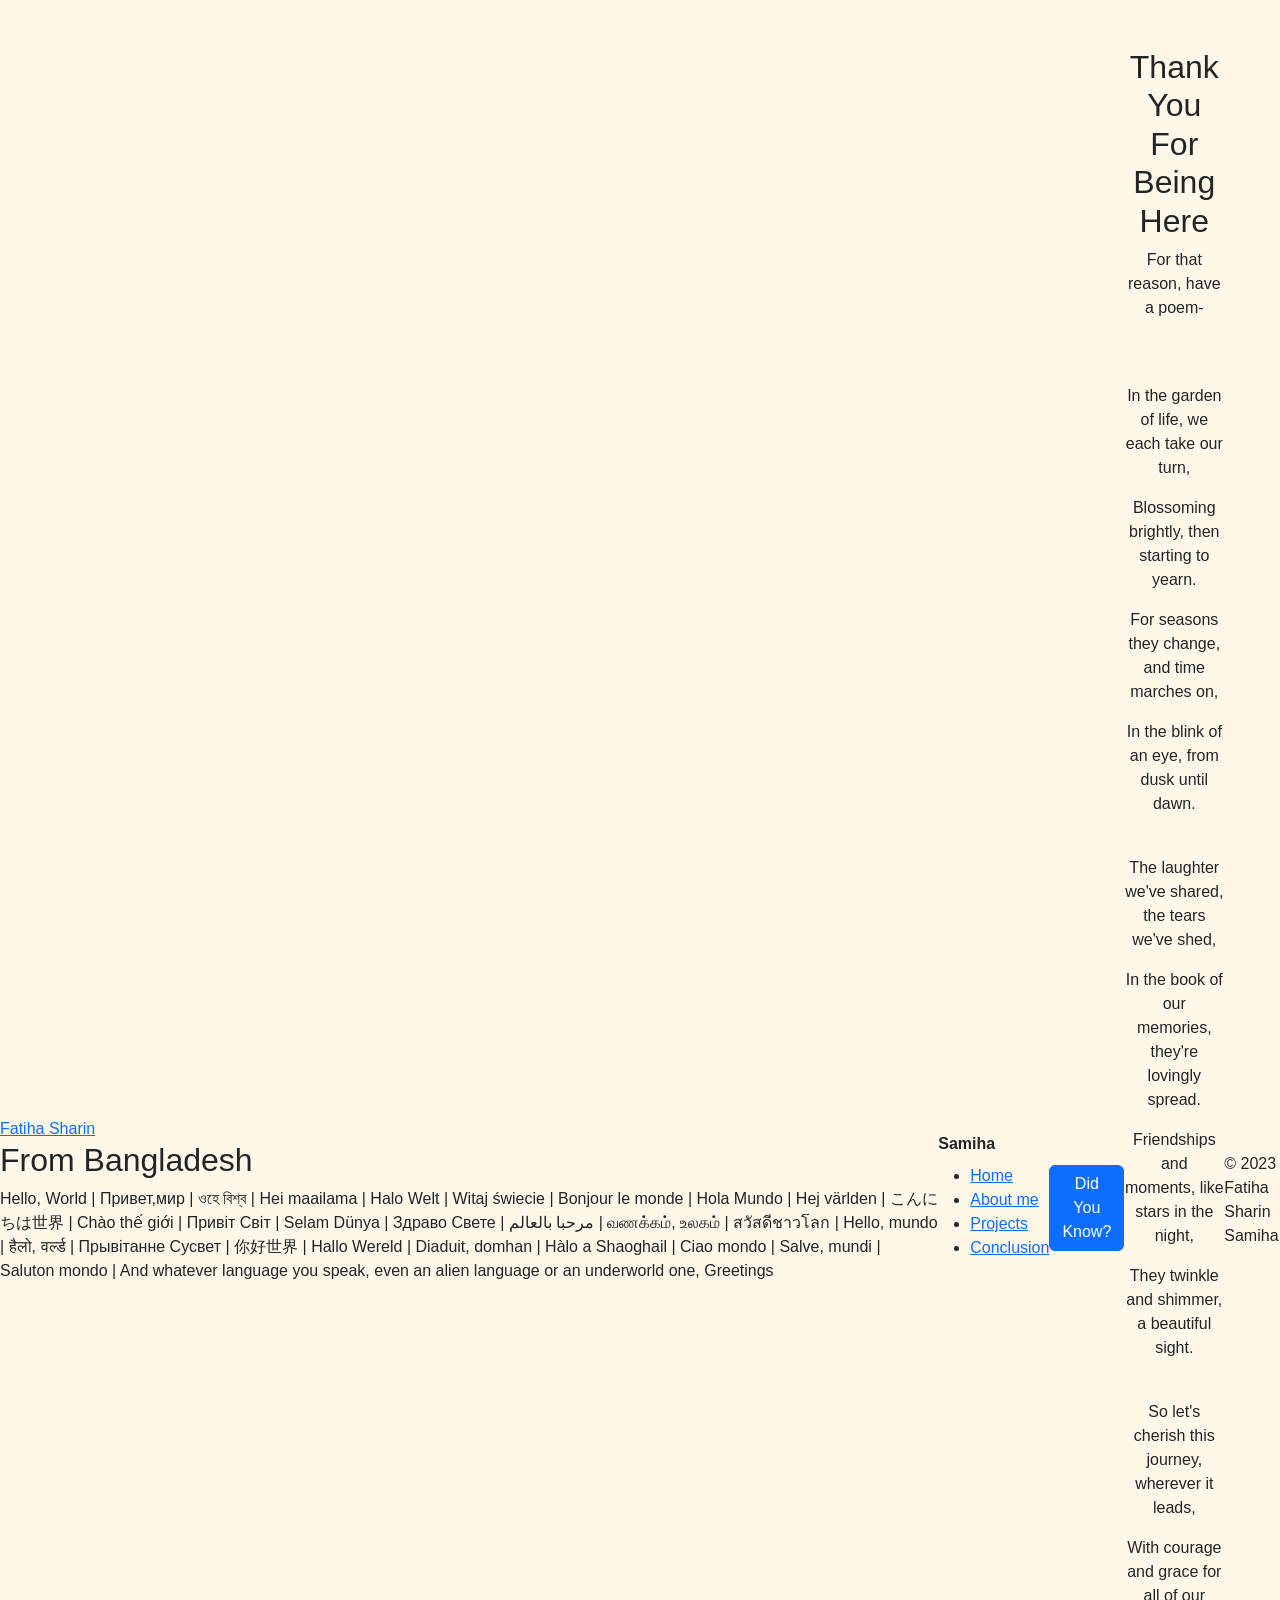
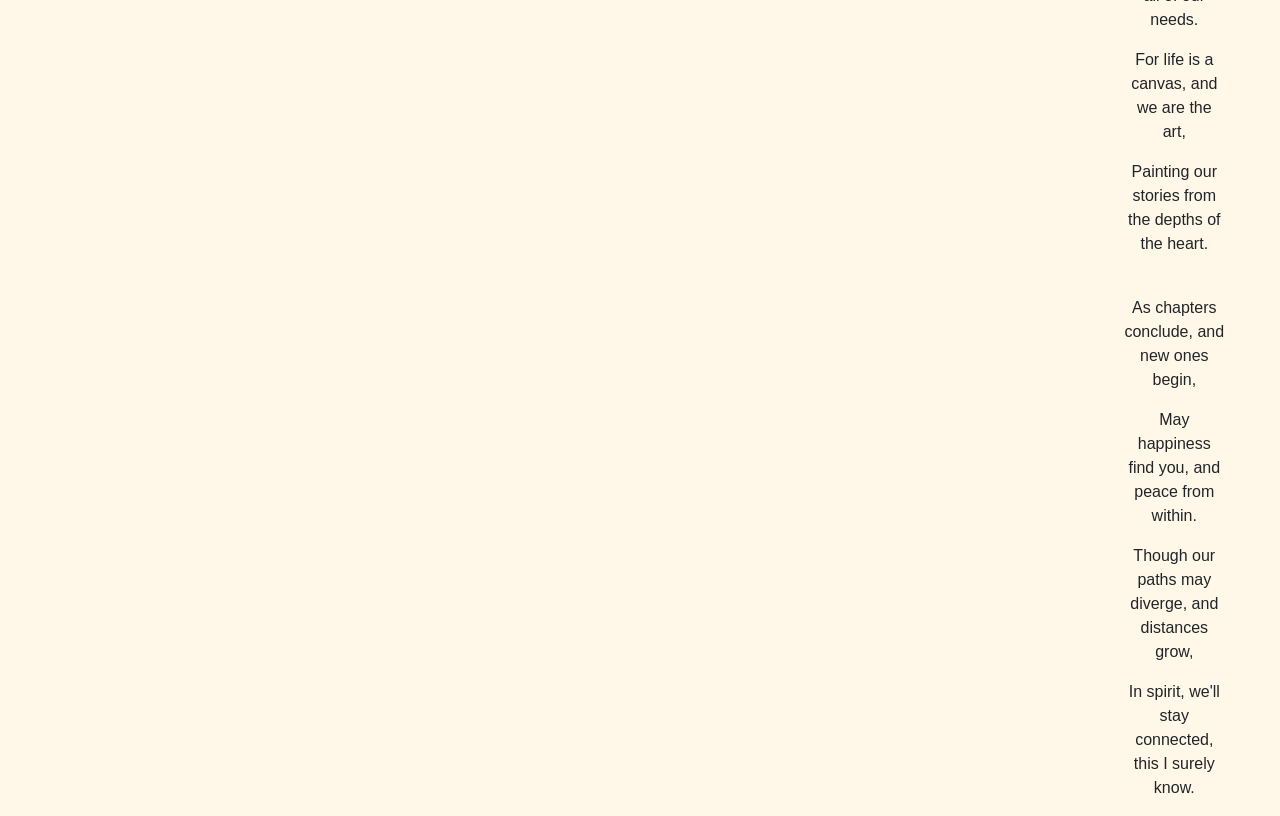
<file: end.html>
<!DOCTYPE html>
<html lang="en">
<head>
    <meta charset="UTF-8">
    <meta name="viewport" content="width=device-width, initial-scale=1.0">
    <link href="https://cdn.jsdelivr.net/npm/bootstrap@5.3.2/dist/css/bootstrap.min.css" rel="stylesheet" integrity="sha384-T3c6CoIi6uLrA9TneNEoa7RxnatzjcDSCmG1MXxSR1GAsXEV/Dwwykc2MPK8M2HN" crossorigin="anonymous">
    <link href="style.css" rel="stylesheet">
    <title>Friendlyly | Ending</title>
</head>
<body class="user-select">
    <header class="header-border">
      <a href="#" class="m-logo">Fatiha Sharin</a>
      <h2>From <span class="m-logo2 one">Ban</span><span class="m-logo2 two">glad</span><span class="m-logo2 one">esh</span></h2>
      <p>
        <span class="eng blue" title="English">H</span><span class="eng white" title="English">e</span><span class="eng red" title="English">l</span><span class="eng blue" title="English">l</span><span class="eng white"  title="English">o</span><span class="eng blue"  title="English">, </span><span class="eng red" title="English">W</span><span class="eng blue" title="English">o</span><span class="eng white" title="English">r</span><span class="eng red" title="English">l</span><span class="eng blue" title="English">d</span> <span class="line">|</span> <span class="rus one" title="Russian">При</span><span class="rus two" title="Russian">вет,</span><span class="rus three" title="Russian">мир</span> <span class="line">|</span> <span class="ban green" title="Bangla">ও</span><span class="ban red" title="Bangla">হে বি</span><span class="ban green" title="Bangla">শ্ব</span> <span class="line">|</span> <span class="fin white" title="Finnish">H</span><span class="fin blue" title="Finnish">e</span><span class="fin white" title="Finnish">i</span><span class="fin blue" title="Finnish"> maa</span><span class="fin white" title="Finnish">ila</span><span class="fin blue" title="Finnish">m</span><span class="fin white" title="Finnish">a</span> <span class="line">|</span> <span class="ger black" title="German">Hal</span><span class="ger red" title="German">o W</span><span class="ger gold" title="German">elt</span> <span class="line">|</span> <span class="pol white" title="Polish">Witaj</span><span class="pol red" title="Polish"> świecie</span> <span class="line">|</span> <span class="fre blue" title="French">Bonjou</span><span class="fre white" title="French">r le m</span><span class="fre red" title="French">onde</span> <span class="line">|</span> <span class="spa red" title="Spanish">Ho</span><span class="spa yellow" title="Spanish">la Mu</span><span class="spa red" title="Spanish">ndo</span> <span class="line">|</span> <span class="swe blue" title="Swedish">He</span><span class="swe yellow" title="Swedish">j</span><span class="swe blue" title="Swedish"> vär</span><span class="swe yellow" title="Swedish">ld</span><span class="swe blue" title="Swedish">en</span> <span class="line">|</span> <span class="jp white" title="Japanese">こん</span><span class="jp red" title="Japanese">にちは</span><span class="jp white" title="Japanese">世界</span> <span class="line">|</span> <span class="viet red" title="Vietnamese">Chào</span><span class="viet yellow" title="Vietnamese"> thế</span><span class="viet red" title="Vietnamese"> giới</span> <span class="line">|</span> <span class="ukr blue" title="Ukrainian">Приві</span><span class="ukr yellow" title="Ukrainian">т Світ</span> <span class="line">|</span> <span class="tr red" title="Turkish">Sela</span><span class="tr white" title="Turkish">m D</span><span class="tr red" title="Turkish">ünya</span> <span class="line">|</span> <span class="ser red" title="Serbian">Здра</span><span class="ser blue" title="Serbian">во Св</span><span class="ser white" title="Serbian">ете</span> <span class="line">|</span> <span  title="Arabic">مرحبا بالعالم </span> <span class="line">|</span> <span title="Tamil">வணக்கம், உலகம்</span> <span class="line">|</span> <span title="Thai">สวัสดีชาวโลก</span> <span class="line">|</span> <span class="ph white" title="Tagalog">H</span><span class="ph gold" title="Tagalog">e</span><span class="ph white" title="Tagalog">l</span><span class="ph gold" title="Tagalog">l</span><span class="ph white" title="Tagalog">o</span><span class="ph blue" title="Tagalog">, mu</span><span class="ph red" title="Tagalog">ndo</span> <span class="line">|</span> <span class="in orange" title="Hindi">हैलो</span><span class="in white" title="Hindi">, व</span><span class="in green" title="Hindi">र्ल्ड</span> <span class="line">|</span> <span class="blr red" title="Belarusian">П</span><span class="blr white" title="Belarusian">р</span><span class="blr red" title="Belarusian">ы</span><span class="blr white" title="Belarusian">в</span><span class="blr red" title="Belarusian">і</span><span class="blr white" title="Belarusian">т</span><span class="blr red" title="Belarusian">анне Су</span><span class="blr green" title="Belarusian">свет</span> <span class="line">|</span> <span class="ch yellow" title="Chinese">你</span><span class="ch red" title="Chinese">好世界</span> <span class="line">|</span> <span class="ntl red" title="Dutch">Hall</span><span class="ntl white" title="Dutch">o We</span><span class="ntl blue" title="Dutch">reld</span> <span class="line">|</span> <span class="irl green" title="Irish">Dia</span><span class="irl white" title="Irish">duit, </span><span class="irl orange" title="Irish">domhan</span> <span class="line">|</span> <span class="stl blue" title="Scottish Gaelic">H</span><span class="stl white" title="Scottish Gaelic">àl</span><span class="stl blue" title="Scottish Gaelic">o</span><span class="stl white" title="Scottish Gaelic"> a </span><span class="stl blue" title="Scottish Gaelic">Shao</span><span class="stl white" title="Scottish Gaelic">gh</span><span class="stl blue" title="Scottish Gaelic">ail</span> <span class="line">|</span> <span class="itl green" title="Italian">Cia</span><span class="itl white" title="Italian">o mo</span><span class="itl red" title="Italian">ndo</span> <span class="line">|</span> <span title="Latin">Salve, mundi</span> <span class="line">|</span> <span class="esp white" title="Esperanto">Sa</span><span class="esp green" title="Esperanto">lut</span><span class="esp white" title="Esperanto">on</span><span class="esp green" title="Esperanto"> mondo</span> <span class="line">|</span> And whatever language you speak, even an alien language or an underworld one, Greetings
      </p>
    </header>
    <div class="header">  
        <div class="header__logo">
          <strong>Samiha</strong>
        </div>
        <nav class="navbar">
          <ul class="navbar__menu">
            <li class="navbar__item">
              <a href="index.html" class="navbar__link" onclick="changePage()"><i class="fas fa-home"></i><span>Home</span> </a>
            </li>
            <li class="navbar__item">
              <a href="bio.html" class="navbar__link" onclick="changePage()"><i class="fa-solid fa-book-atlas"></i><span>About me</span></a>        
            </li>
            <li class="navbar__item">
              <a href="int.html" class="navbar__link" onclick="changePage()"><i class="fa-solid fa-folder"></i><span>Projects</span></a>        
            </li>
            <li class="navbar__item">
              <a href="end.html" class="navbar__link" onclick="changePage()"><i class="fa-solid fa-hourglass-end"></i><span>Conclusion</span></a>        
            </li>
          </ul>
        </nav>
    </div>

    <button type="button" class="btn btn-primary" id="liveToastBtn">Did You Know?</button>

    <div class="toast-container position-fixed bottom-0 end-0 p-3">
        <div id="liveToast" class="toast" role="alert" aria-live="assertive" aria-atomic="true">
            <div class="toast-header">
                <strong class="me-auto">Friendlyly</strong>
                <small id="factTimestamp">Just Now</small>
                <button type="button" class="btn-close" data-bs-dismiss="toast" aria-label="Close"></button>
            </div>
            <div class="toast-body" id="factText"></div>
        </div>
    </div>

    <main class="text-center">
        <br>
        <br>
        <h2>Thank You For Being Here</h2>
        <p>For that reason, have a poem-</p>
        <br>
        <br>
        <p>In the garden of life, we each take our turn,</p>
        <p>Blossoming brightly, then starting to yearn.</p>
        <p>For seasons they change, and time marches on,</p>
        <p>In the blink of an eye, from dusk until dawn.</p>
        <br>
        <p>The laughter we've shared, the tears we've shed,</p>
        <p>In the book of our memories, they're lovingly spread.</p>
        <p>Friendships and moments, like stars in the night,</p>
        <p>They twinkle and shimmer, a beautiful sight.</p>
        <br>
        <p>So let's cherish this journey, wherever it leads,</p>
        <p>With courage and grace for all of our needs.</p>
        <p>For life is a canvas, and we are the art,</p>
        <p>Painting our stories from the depths of the heart.</p>
        <br>
        <p>As chapters conclude, and new ones begin,</p>
        <p>May happiness find you, and peace from within.</p>
        <p>Though our paths may diverge, and distances grow,</p>
        <p>In spirit, we'll stay connected, this I surely know.</p>
    </main>
    <footer>
        <p>&copy; 2023 Fatiha Sharin Samiha</p>
    </footer>

    <script src="script.js"></script>
    
    <script src="https://cdn.jsdelivr.net/npm/bootstrap@5.3.2/dist/js/bootstrap.bundle.min.js" integrity="sha384-C6RzsynM9kWDrMNeT87bh95OGNyZPhcTNXj1NW7RuBCsyN/o0jlpcV8Qyq46cDfL" crossorigin="anonymous"></script>
</body>
</html>
</file>
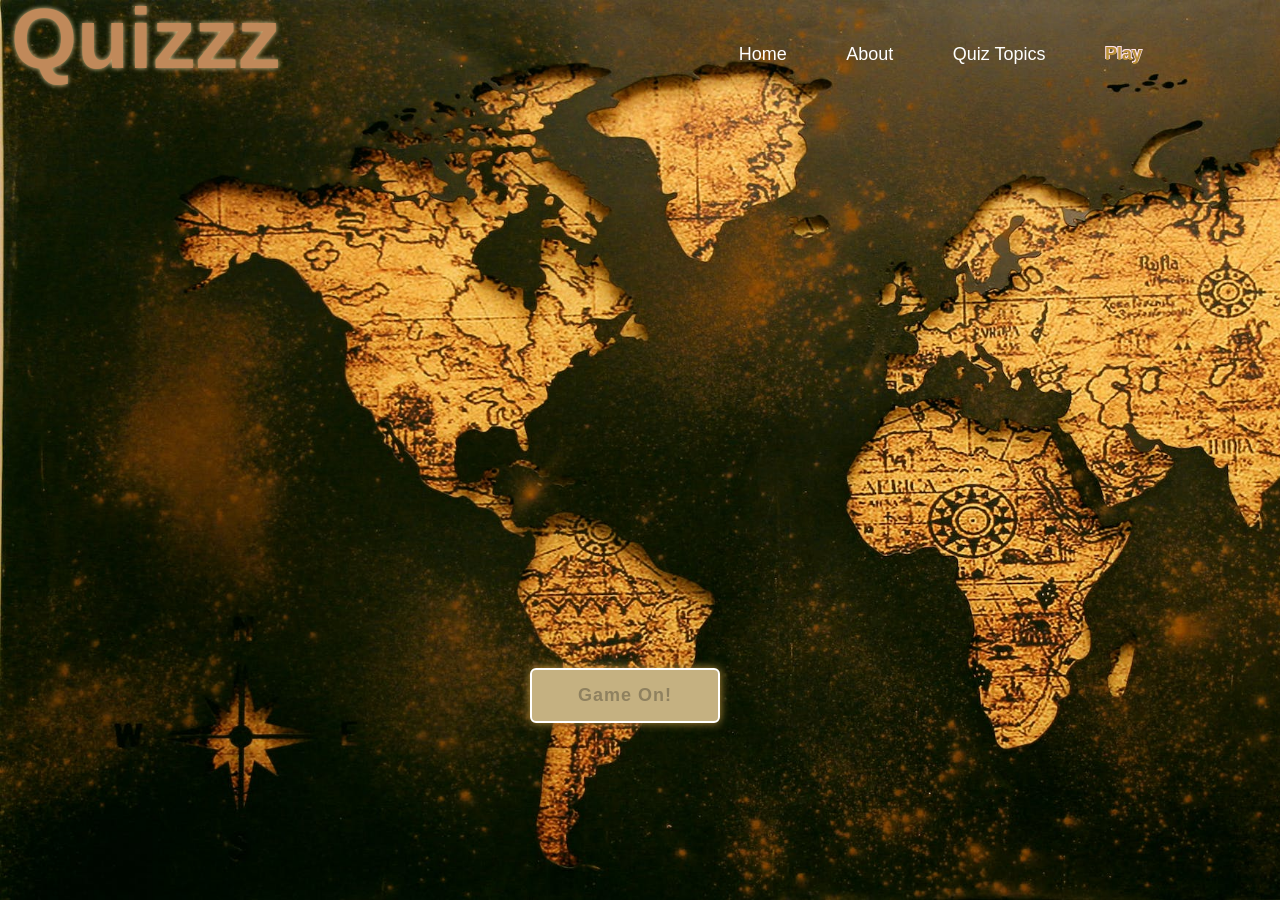
<file: hist.html>
<!DOCTYPE html>
<html lang="en">

<head>
  <meta charset="utf-8">
  <meta name="viewport" content="width=device-width, initial-scale=1">
  <title>Quizzz - History</title>
  <link href="hist.css" rel="stylesheet" type="text/css">
  <!-- <link href="https://cdn.jsdelivr.net/npm/bootstrap@5.3.2/dist/css/bootstrap.min.css" rel="stylesheet" integrity="sha384-T3c6CoIi6uLrA9TneNEoa7RxnatzjcDSCmG1MXxSR1GAsXEV/Dwwykc2MPK8M2HN" crossorigin="anonymous"> -->
</head>

<body>
  <main class="main disable-selection">
    <header class="header disable-selection">
      <a href="index.html" class="logo disable-selection">Quizzz</a>
      <nav class="navbar disable-selection">
        <ul>
          <li><a href="index.html" class="disable-selection" target="_self">Home</a></li>
          
          <li><a href="about.html" class="disable-selection" target="_self">About</a></li>
          
          <li>
            <a href="#" class="disable-selection">Quiz Topics</a>
            <ul class="dropdown">
              <li>
                <a href="hist.html" class="active disable-selection">History</a>
              </li>
              <li>
                <a href="prog.html" class="disable-selection">Programming</a>
              </li>
              <li>
                <a href="sci.html" class="disable-selection">Science</a>
              </li>
            </ul>
          </li>

          <li><a href="#" class="disable-selection start-link play">Play</a></li>

        </ul>
      </nav>
    </header>
    
    <div class="container">
      <section class="quiz-section">
        <button class="exit-quiz">Back</button>
        <div class="quiz-box">
          <h1>Quizzz</h1>
          <div class="quiz-header">
            <span>History</span>
            <span class="header-score">Score: 0 / 10</span>
          </div>
          
          <h2 class="question-text">Who is the famous female pharaoh known for her reign during the 15th century BC?</h2>

          <div class="option-list">
            <div class="option">
              <span>a) Cleopatra</span>
            </div>

            <div class="option">
              <span>b) Hatshepsute</span>
            </div>

            <div class="option">
              <span>c) Nefertiti</span>
            </div>

            <div class="option">
              <span>d) Ramses II</span>
            </div>
          </div>

          <div class="quiz-footer">
            <span class="question-total">1 of 10 Questions</span>
            <div class="next-btn-div">
              <button class="next-btn">Next</button>
            </div>
          </div>
        </div>

        <div class="result-box">
          <h2>Quiz Result!</h2>
          <div class="per-con">
            <div class="cir-progress">
              <span class="progress-value">0%</span>
            </div>

            <span class="score-text">Your Score: 0 out of 10</span>
          </div>

          <div class="buttons">
              <button class="tryAgain-btn">Try Again</button>
              <button class="goHome-btn">Home</button>
          </div>
        </div>
      </section>

      <section class="home">
        <div class="home-con">
          <button class="start-btn disable-selection">Game On!</button>
        </div>
      </section>
    </div>
  </main>

  <div class="popup-info disable-selection">
    <h2 class="disable-selection">A Quick Say - Topic: History</h2>
    <span class="info disable-selection">1. After you click 'Continue', you will be given the questions.</span>
    <span class="info disable-selection">2. Read each question carefully and select your answer from the options provided.</span>
    <span class="info disable-selection">3. After selecting your answer, you will receive immediate feedback indicating whether it is correct or incorrect.</span>
    <span class="info disable-selection">4. Feel free to play again to improve your score!</span>
    <p class="disable-selection">Enjoy Quizzz and have fun!</p>

    <div class="btn-group">
      <button class="info-btn exit-btn disable-selection">Back</button> 
      <a href="#" class="info-btn continue-btn disable-selection">Continue</a>
    </div>
  </div>
    

  
  <script src="script.js"></script>
  <script src="hist.js"></script>
  <!-- <script src="https://cdn.jsdelivr.net/npm/bootstrap@5.3.2/dist/js/bootstrap.bundle.min.js" integrity="sha384-C6RzsynM9kWDrMNeT87bh95OGNyZPhcTNXj1NW7RuBCsyN/o0jlpcV8Qyq46cDfL" crossorigin="anonymous"></script> -->
</body>

</html>
</file>
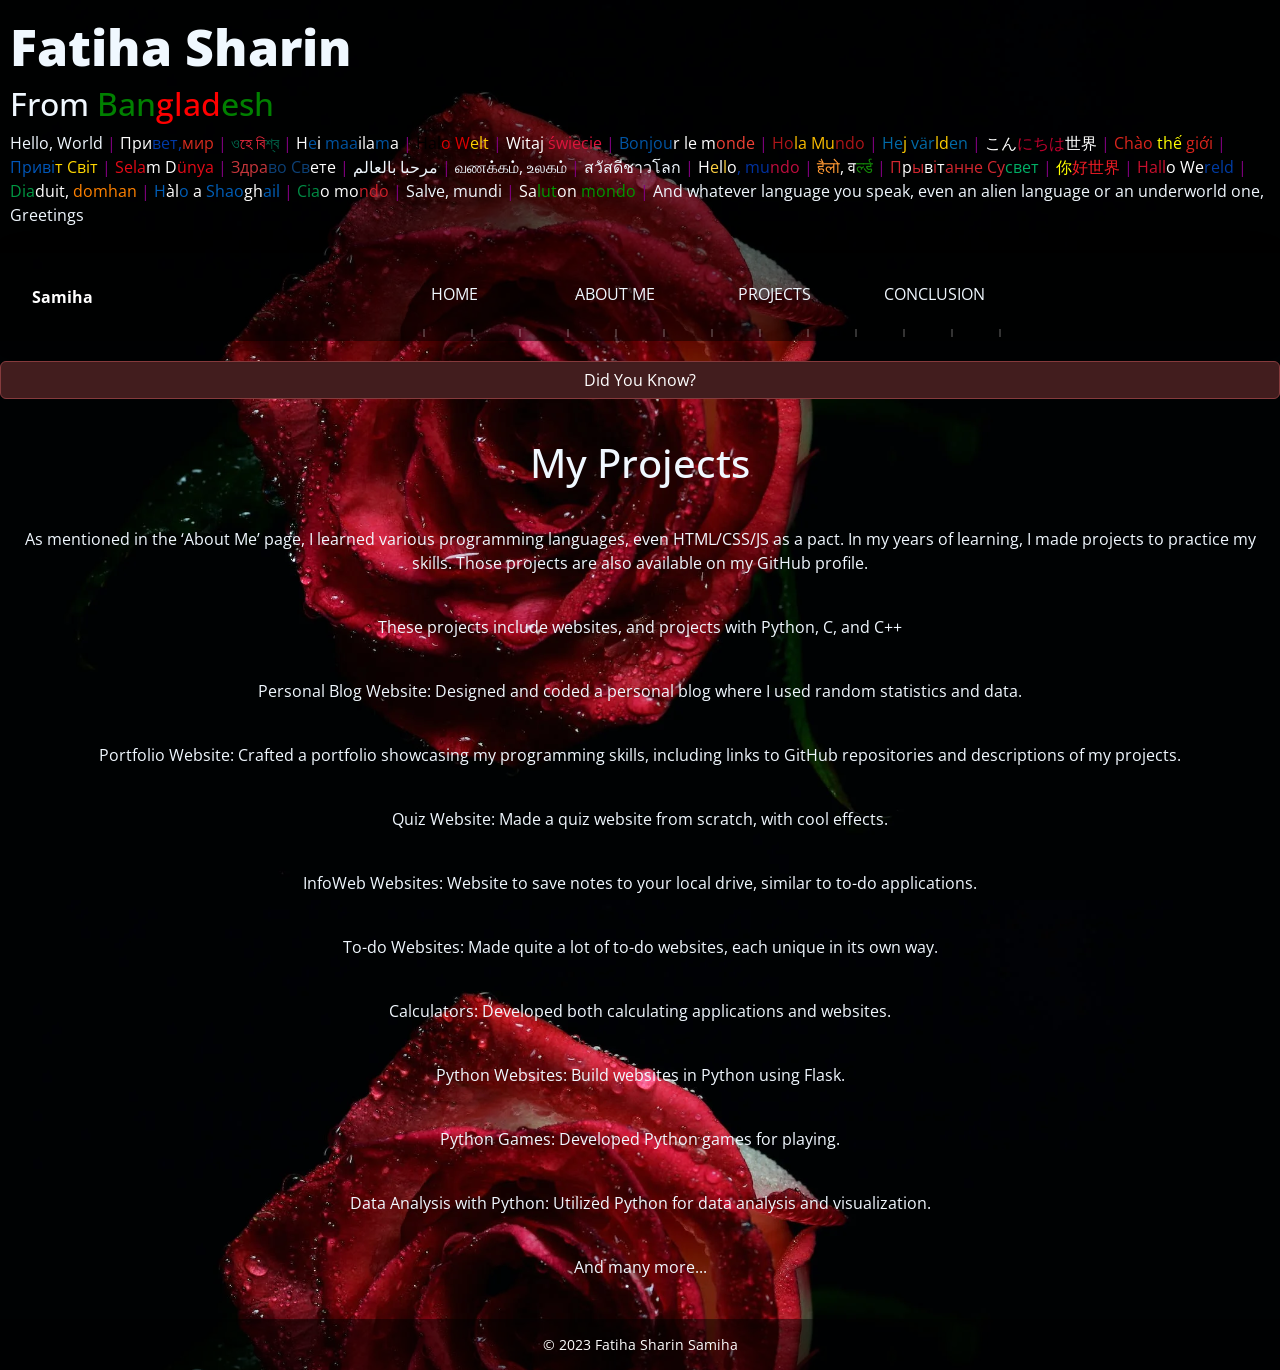
<file: int.html>
<!DOCTYPE html>
<html lang="en">
<head>
	<meta charset="UTF-8">
	<meta name="viewport" content="width=device-width, initial-scale=1.0">
	<title>Friendlyly | Projects</title>
	<link href="https://cdn.jsdelivr.net/npm/bootstrap@5.3.2/dist/css/bootstrap.min.css" rel="stylesheet" integrity="sha384-T3c6CoIi6uLrA9TneNEoa7RxnatzjcDSCmG1MXxSR1GAsXEV/Dwwykc2MPK8M2HN" crossorigin="anonymous">
	<link rel="stylesheet" href="int.css">
</head>
<body class="user-select">
	<header class="header-border">
		<a href="#" class="m-logo">Fatiha Sharin</a>
		<h2>From <span class="m-logo2 one">Ban</span><span class="m-logo2 two">glad</span><span class="m-logo2 one">esh</span></h2>
    <p>
      <span class="eng blue" title="English">H</span><span class="eng white" title="English">e</span><span class="eng red" title="English">l</span><span class="eng blue" title="English">l</span><span class="eng white"  title="English">o</span><span class="eng blue"  title="English">, </span><span class="eng red" title="English">W</span><span class="eng blue" title="English">o</span><span class="eng white" title="English">r</span><span class="eng red" title="English">l</span><span class="eng blue" title="English">d</span> <span class="line">|</span> <span class="rus one" title="Russian">При</span><span class="rus two" title="Russian">вет,</span><span class="rus three" title="Russian">мир</span> <span class="line">|</span> <span class="ban green" title="Bangla">ও</span><span class="ban red" title="Bangla">হে বি</span><span class="ban green" title="Bangla">শ্ব</span> <span class="line">|</span> <span class="fin white" title="Finnish">H</span><span class="fin blue" title="Finnish">e</span><span class="fin white" title="Finnish">i</span><span class="fin blue" title="Finnish"> maa</span><span class="fin white" title="Finnish">ila</span><span class="fin blue" title="Finnish">m</span><span class="fin white" title="Finnish">a</span> <span class="line">|</span> <span class="ger black" title="German">Hal</span><span class="ger red" title="German">o W</span><span class="ger gold" title="German">elt</span> <span class="line">|</span> <span class="pol white" title="Polish">Witaj</span><span class="pol red" title="Polish"> świecie</span> <span class="line">|</span> <span class="fre blue" title="French">Bonjou</span><span class="fre white" title="French">r le m</span><span class="fre red" title="French">onde</span> <span class="line">|</span> <span class="spa red" title="Spanish">Ho</span><span class="spa yellow" title="Spanish">la Mu</span><span class="spa red" title="Spanish">ndo</span> <span class="line">|</span> <span class="swe blue" title="Swedish">He</span><span class="swe yellow" title="Swedish">j</span><span class="swe blue" title="Swedish"> vär</span><span class="swe yellow" title="Swedish">ld</span><span class="swe blue" title="Swedish">en</span> <span class="line">|</span> <span class="jp white" title="Japanese">こん</span><span class="jp red" title="Japanese">にちは</span><span class="jp white" title="Japanese">世界</span> <span class="line">|</span> <span class="viet red" title="Vietnamese">Chào</span><span class="viet yellow" title="Vietnamese"> thế</span><span class="viet red" title="Vietnamese"> giới</span> <span class="line">|</span> <span class="ukr blue" title="Ukrainian">Приві</span><span class="ukr yellow" title="Ukrainian">т Світ</span> <span class="line">|</span> <span class="tr red" title="Turkish">Sela</span><span class="tr white" title="Turkish">m D</span><span class="tr red" title="Turkish">ünya</span> <span class="line">|</span> <span class="ser red" title="Serbian">Здра</span><span class="ser blue" title="Serbian">во Св</span><span class="ser white" title="Serbian">ете</span> <span class="line">|</span> <span  title="Arabic">مرحبا بالعالم </span> <span class="line">|</span> <span title="Tamil">வணக்கம், உலகம்</span> <span class="line">|</span> <span title="Thai">สวัสดีชาวโลก</span> <span class="line">|</span> <span class="ph white" title="Tagalog">H</span><span class="ph gold" title="Tagalog">e</span><span class="ph white" title="Tagalog">l</span><span class="ph gold" title="Tagalog">l</span><span class="ph white" title="Tagalog">o</span><span class="ph blue" title="Tagalog">, mu</span><span class="ph red" title="Tagalog">ndo</span> <span class="line">|</span> <span class="in orange" title="Hindi">हैलो</span><span class="in white" title="Hindi">, व</span><span class="in green" title="Hindi">र्ल्ड</span> <span class="line">|</span> <span class="blr red" title="Belarusian">П</span><span class="blr white" title="Belarusian">р</span><span class="blr red" title="Belarusian">ы</span><span class="blr white" title="Belarusian">в</span><span class="blr red" title="Belarusian">і</span><span class="blr white" title="Belarusian">т</span><span class="blr red" title="Belarusian">анне Су</span><span class="blr green" title="Belarusian">свет</span> <span class="line">|</span> <span class="ch yellow" title="Chinese">你</span><span class="ch red" title="Chinese">好世界</span> <span class="line">|</span> <span class="ntl red" title="Dutch">Hall</span><span class="ntl white" title="Dutch">o We</span><span class="ntl blue" title="Dutch">reld</span> <span class="line">|</span> <span class="irl green" title="Irish">Dia</span><span class="irl white" title="Irish">duit, </span><span class="irl orange" title="Irish">domhan</span> <span class="line">|</span> <span class="stl blue" title="Scottish Gaelic">H</span><span class="stl white" title="Scottish Gaelic">àl</span><span class="stl blue" title="Scottish Gaelic">o</span><span class="stl white" title="Scottish Gaelic"> a </span><span class="stl blue" title="Scottish Gaelic">Shao</span><span class="stl white" title="Scottish Gaelic">gh</span><span class="stl blue" title="Scottish Gaelic">ail</span> <span class="line">|</span> <span class="itl green" title="Italian">Cia</span><span class="itl white" title="Italian">o mo</span><span class="itl red" title="Italian">ndo</span> <span class="line">|</span> <span title="Latin">Salve, mundi</span> <span class="line">|</span> <span class="esp white" title="Esperanto">Sa</span><span class="esp green" title="Esperanto">lut</span><span class="esp white" title="Esperanto">on</span><span class="esp green" title="Esperanto"> mondo</span> <span class="line">|</span> And whatever language you speak, even an alien language or an underworld one, Greetings
    </p>
	</header>

	<div class="header">  
		<div class="header__logo">
			<strong>Samiha</strong>
		</div>
		<nav class="navbar">
			<ul class="navbar__menu">
				<li class="navbar__item">
					<a href="index.html" class="navbar__link" onclick="changePage()"><i class="fas fa-home"></i><span>Home</span> </a>
				</li>
				<li class="navbar__item">
					<a href="bio.html" class="navbar__link" onclick="changePage()"><i class="fa-solid fa-book-atlas"></i><span>About me</span></a>        
				</li>
				<li class="navbar__item">
					<a href="int.html" class="navbar__link" onclick="changePage()"><i class="fa-solid fa-folder"></i><span>Projects</span></a>        
				</li>
				<li class="navbar__item">
					<a href="end.html" class="navbar__link" onclick="changePage()"><i class="fa-solid fa-hourglass-end"></i><span>Conclusion</span></a>        
				</li>
			</ul>
		</nav>
	</div>

	<button type="button" class="btn btn-primary" id="liveToastBtn">Did You Know?</button>

	<div class="toast-container position-fixed bottom-0 end-0 p-3">
		<div id="liveToast" class="toast" role="alert" aria-live="assertive" aria-atomic="true">
			<div class="toast-header">
				<strong class="me-auto">Friendlyly</strong>
				<small id="factTimestamp">Just Now</small>
				<button type="button" class="btn-close" data-bs-dismiss="toast" aria-label="Close"></button>
			</div>
			<div class="toast-body" id="factText"></div>
		</div>
	</div>

	<h1 class="text-center">My Projects</h1>
	<p class="text-center">As mentioned in the ‘About Me’ page, I learned various programming languages, even HTML/CSS/JS as a pact. In my years of learning, I made projects to practice my skills. Those projects are also available on my GitHub profile.</p>
	<p class="text-center">These projects include websites, and projects with Python, C, and C++</p>
	<p class="text-center">Personal Blog Website: Designed and coded a personal blog where I used random statistics and data.</p>
	<p class="text-center">Portfolio Website: Crafted a portfolio showcasing my programming skills, including links to GitHub repositories and descriptions of my projects.</p>
	<p class="text-center">Quiz Website: Made a quiz website from scratch, with cool effects.</p>
	<p class="text-center">InfoWeb Websites: Website to save notes to your local drive, similar to to-do applications.</p>
	<p class="text-center">To-do Websites: Made quite a lot of to-do websites, each unique in its own way.</p>
	<p class="text-center">Calculators: Developed both calculating applications and websites.</p>
	<p class="text-center">Python Websites: Build websites in Python using Flask.</p>
	<p class="text-center">Python Games: Developed Python games for playing.</p>
	<p class="text-center">Data Analysis with Python: Utilized Python for data analysis and visualization.</p>
	<p class="text-center">And many more...</p>

	<footer>
		<p>&copy; 2023 Fatiha Sharin Samiha</p>
	</footer>

	<script src="script.js"></script>

	<script src="https://cdn.jsdelivr.net/npm/bootstrap@5.3.2/dist/js/bootstrap.bundle.min.js" integrity="sha384-C6RzsynM9kWDrMNeT87bh95OGNyZPhcTNXj1NW7RuBCsyN/o0jlpcV8Qyq46cDfL" crossorigin="anonymous"></script>
</body>
</html>
</file>
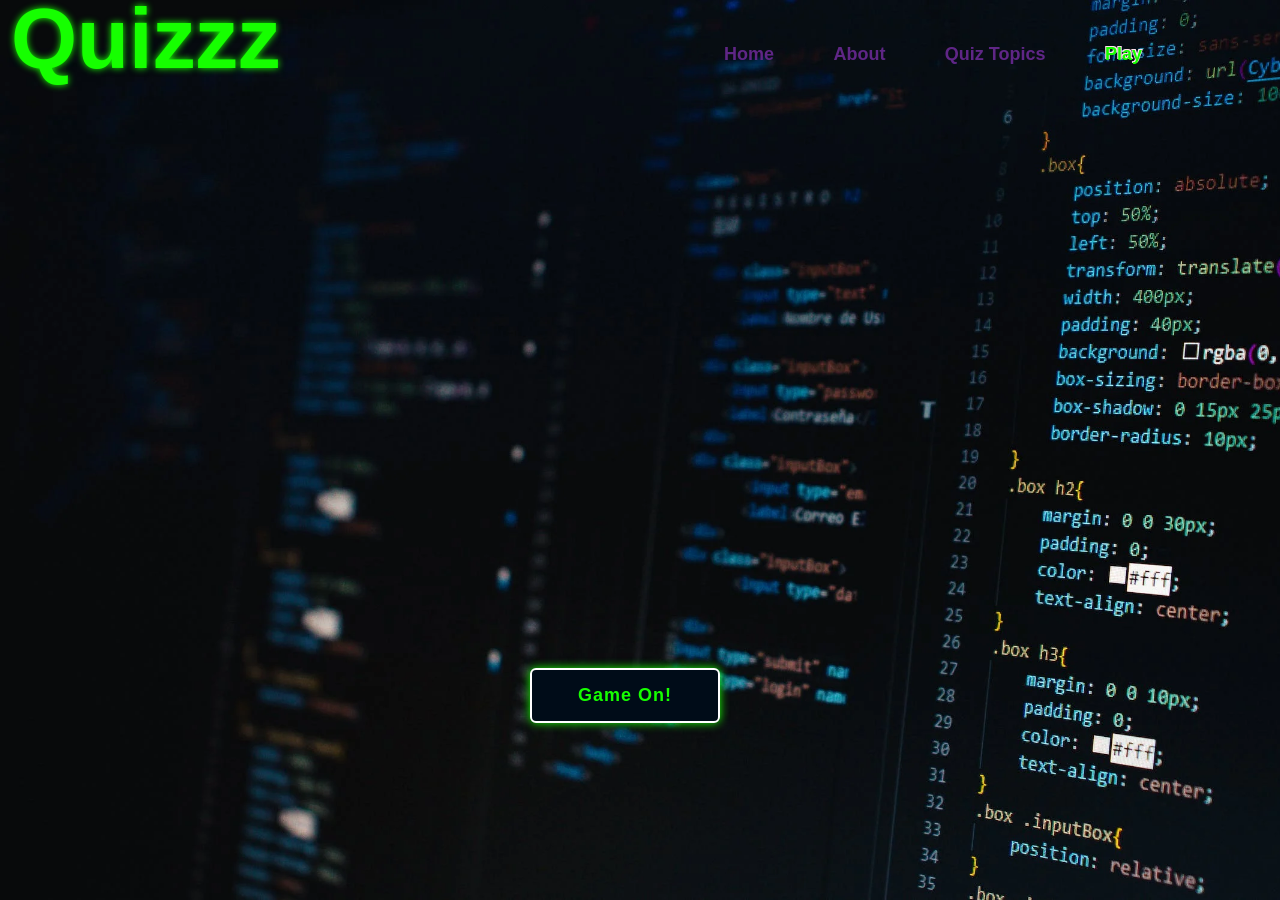
<file: prog.html>
<!DOCTYPE html>
<html lang="en">
  <!-- #224559 #195588 #6688CC
  #000C2D #9DAA88 #DDB576 #DDBB88 #B35F18 #B35F23 #005F6B -->
<head>
  <meta charset="utf-8">
  <meta name="viewport" content="width=device-width, initial-scale=1">
  <title>Quizzz - Programming</title>
  <link href="prog.css" rel="stylesheet" type="text/css">
  <!-- <link href="https://cdn.jsdelivr.net/npm/bootstrap@5.3.2/dist/css/bootstrap.min.css" rel="stylesheet" integrity="sha384-T3c6CoIi6uLrA9TneNEoa7RxnatzjcDSCmG1MXxSR1GAsXEV/Dwwykc2MPK8M2HN" crossorigin="anonymous"> -->
</head>

<body>
  <main class="main disable-selection">
    <header class="header disable-selection">
      <a href="index.html" class="logo disable-selection">Quizzz</a>
      <nav class="navbar disable-selection">
        <ul>
          <li><a href="index.html" class="disable-selection" target="_self">Home</a></li>
          
          <li><a href="about.html" class="disable-selection" target="_self">About</a></li>
          
          <li>
            <a href="#" class="disable-selection">Quiz Topics</a>
            <ul class="dropdown">
              <li>
                <a href="hist.html" class="disable-selection">History</a>
              </li>
              <li>
                <a href="prog.html" class="active disable-selection">Programming</a>
              </li>
              <li>
                <a href="sci.html" class="disable-selection">Science</a>
              </li>
            </ul>
          </li>

          <li><a href="#" class="disable-selection start-link play">Play</a></li>

        </ul>
      </nav>
    </header>
    
    <div class="container">
      <section class="quiz-section">
        <button class="exit-quiz">Back</button>
        <div class="quiz-box">
          <h1>Quizzz</h1>
          <div class="quiz-header">
            <span>Programming</span>
            <span class="header-score">Score: 0 / 10</span>
          </div>
          
          <h2 class="question-text">Who is the famous female pharaoh known for her reign during the 15th century BC?</h2>

          <div class="option-list">
            <div class="option">
              <span>a) Cleopatra</span>
            </div>

            <div class="option">
              <span>b) Hatshepsute</span>
            </div>

            <div class="option">
              <span>c) Nefertiti</span>
            </div>

            <div class="option">
              <span>d) Ramses II</span>
            </div>
          </div>

          <div class="quiz-footer">
            <span class="question-total">1 of 10 Questions</span>
            <div class="next-btn-div">
              <button class="next-btn">Next</button>
            </div>
          </div>
        </div>

        <div class="result-box">
          <h2>Quiz Result!</h2>
          <div class="per-con">
            <div class="cir-progress">
              <span class="progress-value">0%</span>
            </div>

            <span class="score-text">Your Score: 0 out of 10</span>
          </div>

          <div class="buttons">
              <button class="tryAgain-btn">Try Again</button>
              <button class="goHome-btn">Home</button>
          </div>
        </div>
      </section>

      <section class="home">
        <div class="home-con">
          <button class="start-btn disable-selection">Game On!</button>
        </div>
      </section>
    </div>
  </main>

  <div class="popup-info disable-selection">
    <h2 class="disable-selection">A Quick Say - Topic: History</h2>
    <span class="info disable-selection"><span>1.</span> After you click 'Continue', you will be given the questions.</span>
    <span class="info disable-selection"><span>2.</span> Read each question carefully and select your answer from the options provided.</span>
    <span class="info disable-selection"><span>3.</span> After selecting your answer, you will receive immediate feedback indicating whether it is correct or incorrect.</span>
    <span class="info disable-selection"><span>4.</span>. Feel free to play again to improve your score!</span>
    <p class="disable-selection">Enjoy Quizzz and have fun!</p>

    <div class="btn-group">
      <button class="info-btn exit-btn disable-selection">Back</button> 
      <a href="#" class="info-btn continue-btn disable-selection">Continue</a>
    </div>
  </div>
    

  
  <script src="script.js"></script>
  <script src="prog.js"></script>
  <!-- <script src="https://cdn.jsdelivr.net/npm/bootstrap@5.3.2/dist/js/bootstrap.bundle.min.js" integrity="sha384-C6RzsynM9kWDrMNeT87bh95OGNyZPhcTNXj1NW7RuBCsyN/o0jlpcV8Qyq46cDfL" crossorigin="anonymous"></script> -->
</body>

</html>
</file>
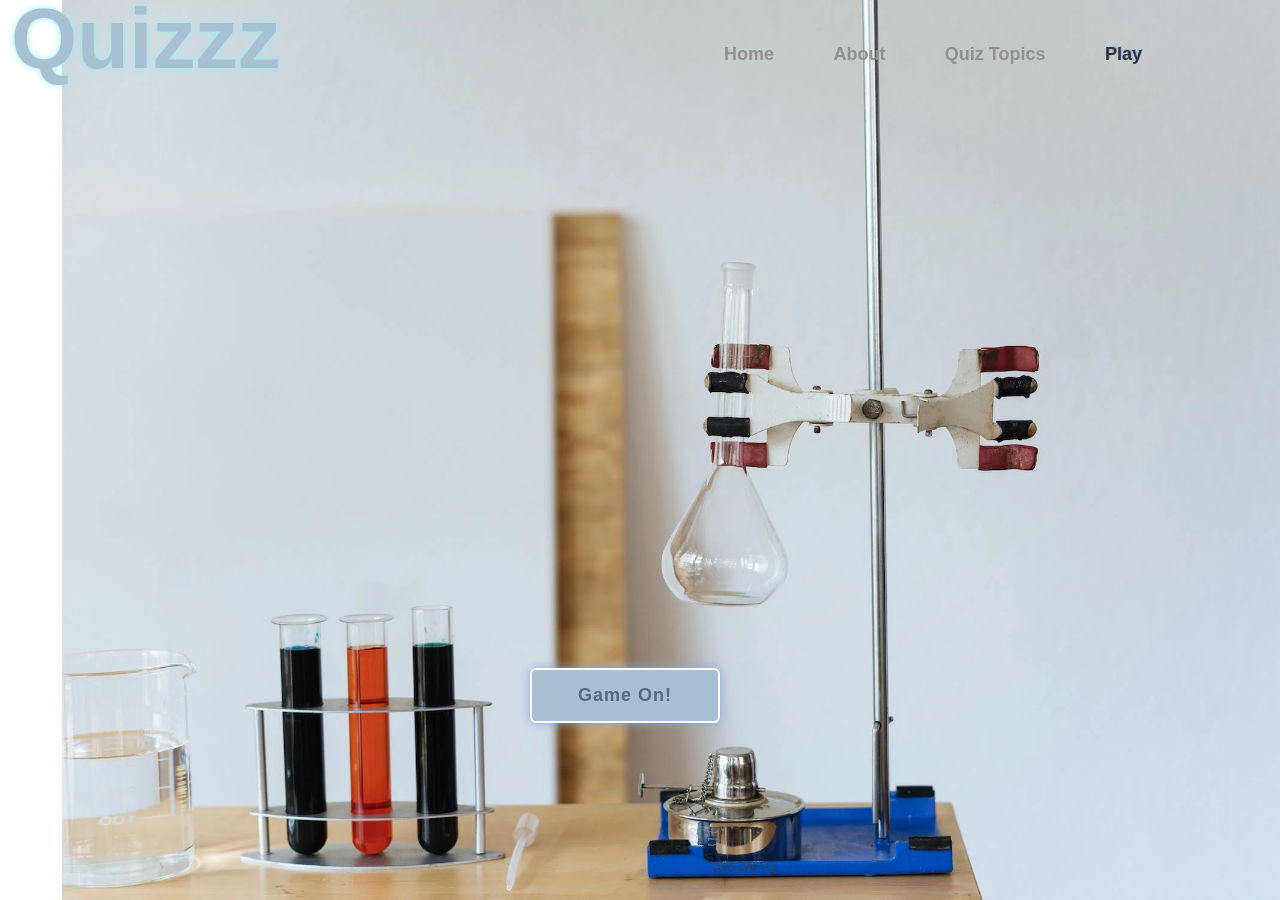
<file: sci.html>
<!DOCTYPE html>
<html lang="en">

<head>
  <meta charset="utf-8">
  <meta name="viewport" content="width=device-width, initial-scale=1">
  <title>Quizzz</title>
  <link href="sci.css" rel="stylesheet" type="text/css">
  <!-- <link href="https://cdn.jsdelivr.net/npm/bootstrap@5.3.2/dist/css/bootstrap.min.css" rel="stylesheet" integrity="sha384-T3c6CoIi6uLrA9TneNEoa7RxnatzjcDSCmG1MXxSR1GAsXEV/Dwwykc2MPK8M2HN" crossorigin="anonymous"> -->
</head>

<body>
  <main class="main disable-selection">
    <header class="header disable-selection">
      <a href="index.html" class="logo disable-selection">Quizzz</a>
      <nav class="navbar disable-selection">
        <ul>
          <li><a href="index.html" class="disable-selection" target="_self">Home</a></li>
          
          <li><a href="about.html" class="disable-selection" target="_self">About</a></li>
          
          <li>
            <a href="#" class="disable-selection">Quiz Topics</a>
            <ul class="dropdown">
              <li>
                <a href="hist.html" class="disable-selection">History</a>
              </li>
              <li>
                <a href="prog.html" class="disable-selection">Programming</a>
              </li>
              <li>
                <a href="sci.html" class="active disable-selection">Science</a>
              </li>
            </ul>
          </li>

          <li><a href="#" class="disable-selection start-link play">Play</a></li>

        </ul>
      </nav>
    </header>
    
    <div class="container">
      <section class="quiz-section">
        <button class="exit-quiz">Back</button>
        <div class="quiz-box">
          <h1>Quizzz</h1>
          <div class="quiz-header">
            <span>Default</span>
            <span class="header-score">Score: 0 / 10</span>
          </div>
          
          <h2 class="question-text">What does HTML stand for?</h2>

          <div class="option-list">
            <div class="option">
              <span>a) Hyper Text Markup Language</span>
            </div>

            <div class="option">
              <span>b) Home Tool Markup Language</span>
            </div>

            <div class="option">
              <span>c) Hyperlinks and Text Markup Language</span>
            </div>

            <div class="option">
              <span>d) Hyper Tool Markup Language</span>
            </div>
          </div>

          <div class="quiz-footer">
            <span class="question-total">1 of 10 Questions</span>
            <div class="next-btn-div">
              <button class="next-btn">Next</button>
            </div>
          </div>
        </div>

        <div class="result-box">
          <h2>Quiz Result!</h2>
          <div class="per-con">
            <div class="cir-progress" style="background: conic-gradient(#8da0ad 180deg, #86857424 0deg);">
              <span class="progress-value">0%</span>
            </div>

            <span class="score-text">Your Score: 0 out of 10</span>
          </div>

          <div class="buttons">
              <button class="tryAgain-btn">Try Again</button>
              <button class="goHome-btn">Home</button>
          </div>
        </div>
      </section>

      <section class="home">
        <div class="home-con">
          <button class="start-btn disable-selection">Game On!</button>
        </div>
      </section>
    </div>
  </main>

  <div class="popup-info disable-selection">
    <h2 class="disable-selection">A Quick Say - Topic: History</h2>
    <span class="info disable-selection"><span>1.</span> After you click 'Continue', you will be given the questions.</span>
    <span class="info disable-selection"><span>2.</span> Read each question carefully and select your answer from the options provided.</span>
    <span class="info disable-selection"><span>3.</span> After selecting your answer, you will receive immediate feedback indicating whether it is correct or incorrect.</span>
    <span class="info disable-selection"><span>4.</span>. Feel free to play again to improve your score!</span>
    <p class="disable-selection">Enjoy Quizzz and have fun!</p>

    <div class="btn-group">
      <button class="info-btn exit-btn disable-selection">Back</button> 
      <a href="#" class="info-btn continue-btn disable-selection">Continue</a>
    </div>
  </div>
    

  
  <script src="script.js"></script>
  <script src="sci.js"></script>
  <!-- <script src="https://cdn.jsdelivr.net/npm/bootstrap@5.3.2/dist/js/bootstrap.bundle.min.js" integrity="sha384-C6RzsynM9kWDrMNeT87bh95OGNyZPhcTNXj1NW7RuBCsyN/o0jlpcV8Qyq46cDfL" crossorigin="anonymous"></script> -->
</body>

</html>
</file>
<file: about.css>
*{
  margin: 0;
  padding: 0;
  box-sizing: border-box;
  font-family: "Arial", sans-serif;
}

body{
  color: #ffffff;
  background: #09001d;
  overflow: hidden;
  font-family: "Arial", sans-serif;
}

.text-center{
  display: flex;
  text-align: center;
  justify-content: center;
  align-items: center;
}

.main{
  background: url('Screenshot 2023-10-28 131458.png') no-repeat;
  background-size: cover;
  /* background-position: center; */
  pointer-events: auto;
  transition: .3s ease;
}

.main.active{
  filter: blur(15px);
  pointer-events: none;
}

.disable-selection{
  user-select: none;
}

.header{
  position: fixed;
  top: 0;
  left: 0;
  width: 100%;
  padding: 20px 10%;
  background: transparent;
  display: flex;
  justify-content: space-between;
  align-items: center;
  z-index: 100;
}

.logo {
  font-size: 85px;
  color: transparent;
  text-decoration: none;
  font-weight: 700;
  /* filter: drop-shadow(0 0 5px #09001d); */
  margin-top: -30px;
  margin-left: -117px;
}

nav ul {
  list-style: none;
  margin: 0;
  padding: 0;
}

nav ul li {
  display: inline-block;
}

nav ul li a {
  font-family: "Arial", sans-serif;
  font-size: 18px;
  display: block;
  padding: 10px;
  margin-left: 35px;
  font-weight: 500;
  text-decoration: none;
  color: #ffffff;
  transition: .3s;
}

nav ul li:hover > .dropdown {
  display: block;
  color: #ff0059;
}

nav ul li a:hover,
nav ul li a.active{
  color: #dc93ad;
}

.dropdown {
  display: none;
  position: absolute;
  /* background: url('Screenshot 2023-07-03 122357.png') no-repeat; */
  background-color: #ad002b;
  padding: 10px;
  border: 2px solid black;
  border-radius: 4px;
  box-shadow: 0px 2px 4px rgba(0, 0, 0, 0.2);
}


.dropdown li {
  display: block;
}

.dropdown li a {
  color: #fba2a2;
  text-decoration: none;
}

.dropdown li:hover {
  background: #f05c5c;
  color: #2f5f79;
  border-radius: 4px;
}

.play{
  font-weight: 600;
  color: #e8457e;
  text-shadow: -1px -1px 0 #ffe2ec, 1px -1px 0 #ffe2ec;
}

.container{
  display: flex;
  height: 100vh;
  width: 200%;
}

.home{
  width: 100%;
  position: relative;
  left: -50%;
  display: flex;
  justify-content: center;
  align-items: center;
}

.home-con .start-btn {
  margin-top: 490px;
  margin-right: 30px;
  width: 190px;
  height: 55px;
  background: #ff0059;
  border: 2px solid #ffffff;
  outline: none;
  border-radius: 6px;
  box-shadow: 0 0 10px #ff0059;
  cursor: pointer;
  color: #ff8ab3;
  font-size: 18px;
  font-weight: 600;
  letter-spacing: 1px;
  transition: .3s;
}

/* .home-con .start-btn:hover {
  background: #ffffff;
  color: #ff0059;
}
 */

.home-con .start-btn:hover {
  background: linear-gradient(45deg, #ff0059, #ff8ab3, #ffc3d8, #ffece8, #c6f1ff, #8dd4ff, #2fbcff, #005eff);
  background-size: 200% 200%;
  animation: rainbow-gradient 5s linear infinite;
}

@keyframes rainbow-gradient {
  0% {
    background-position: 0% 50%;
  }
  100% {
    background-position: 100% 50%;
  }
}

/*  */

/* .home-con .start-btn:hover {
  background: linear-gradient(45deg, #ff00ff, #00ffff, #00ff00, #ffff00, #ff0000);
  background-size: 200% 200%;
  animation: neon-gradient 5s linear infinite;
}

@keyframes neon-gradient {
  0% {
    background-position: 0% 50%;
  }
  100% {
    background-position: 100% 50%;
  }
} */

/* .home-con .start-btn:hover {
  background: linear-gradient(45deg, #ff00ff, #ff00aa);
  background-size: 200% 200%;
  animation: neon-gradient 5s linear infinite;
}

@keyframes neon-gradient {
  0% {
    background-position: 0% 50%;
  }
  100% {
    background-position: 100% 50%;
  }
} */

/*  */

.home-con .start-btn:hover{
  transform: scale(1.1);
}

.home-con .start-btn:hover{
  border-color: #ff0059;
  animation: border-animation 0.5s ease-in-out infinite alternate;
}

@keyframes border-animation{
  0% {
    border-width: 2px;
  }
  100% {
    border-width: 4px;
  }
}

/*  */

/* .home-con .start-btn:hover {
  box-shadow: 0 0 10px #ff0059;
  animation: shadow-animation 0.5s ease-in-out infinite alternate;
}

@keyframes shadow-animation {
  0% {
    box-shadow: 0 0 10px #ff0059;
  }
  100% {
    box-shadow: 0 0 20px #ff0059;
  }
} */

.popup-info{
  position: absolute;
  top: 50%;
  left: 50%;
  transform: translate(-50%, -50%) scale(.9);
  width: 550px;
  background: black;
  border-radius: 6px;
  padding: 20px;
  border: 5px solid #ff0059;
  box-shadow: 10px #ffffff;
  opacity: 0;
  pointer-events: none;
  transition: .3s ease;
}

.popup-info.active{
  opacity: 1;
  pointer-events: auto;
  transform: translate(-50%, -50%) scale(1);
}

.popup-info h2{
  font-size: 50px;
  color: #ff0059;
  text-shadow: 0 0 10px #ff00ff;
  margin: 0; /* Removed left margin to align with container padding */
  animation: glow-text 2s infinite;
}

@keyframes glow-text{
  0%{
    text-shadow: 0 0 5px #fff;
  }
  50%{
    text-shadow: 0 0 20px #ff00ff;
  }
  100%{
    text-shadow: 0 0 5px #fff;
  }
}

/* @keyframes glow-box {
  0% {
    box-shadow: 0 0 5px #fff;
  }
  50% {
    box-shadow: 0 0 20px #ff00ff;
  }
  100% {
    box-shadow: 0 0 5px #fff;
  }
} */

.popup-info .info{
  display: block; /* Changed to block to create vertical spacing */
  font-size: 16px;
  color: #ff8ab3;
  font-weight: 500;
  margin: 10px 0; /* Increased vertical margin */
}

.popup-info .btn-group{
  display: flex;
  justify-content: space-between;
  align-items: center;
  border-top: 1px solid #484747;
  margin-top: 20px;
  padding: 15px 0 7px ;
}

.popup-info .btn-group .info-btn{
  display: inline-flex;
  justify-content: center;
  align-items: center;
  cursor: pointer;
  width: 130px;
  height: 45px;
  background: #ff0059;
  border: 2px solid #ffffff;
  box-shadow: 0 0 10px #ff0059;
  outline: none;
  border-radius: 6px;
  text-decoration: none;
  font-size: 16px;
  color: #ff8ab3;
  font-weight: 600;
  transition: .3s;
  background-position: 0% 0%;
}

.popup-info .btn-group .info-btn:nth-child(1){
  background: transparent;
  color: #ff0059;
}

.popup-info .btn-group .info-btn:nth-child(1):hover{
  background: #ff0059;
  color: #ff8ab3;
}

.popup-info .btn-group .info-btn:nth-child(2):hover{
  background: linear-gradient(45deg, #FF00A2 , #FF8AB3, #FFC3D8, #2FBCFF , #00FFB0, #FFF8FF);
  background-size: 200% 200%;
  animation: rainbow-gradient 5s linear infinite;
  color: #e8457e;
}

.popup-info .btn-group .info-btn:nth-child(2):hover{
  border-color: #ff0059;
  animation: border-animation 0.5s ease-in-out infinite alternate;
}

.popup-info p{
  color: #ff8ab3;
  font-weight: 500;
  text-shadow: -1px -1px 0 #ff0059, 1px -1px 0 #ff0059, -1px 1px 0 #ff0059, 1px 1px 0 #ff0059;
}

.quiz-section{
  position: relative;
  left: -50%;
  /* left: 0; */
  width: 100%;
  background: #09001d;
  display: flex;
  justify-content: center;
  align-items: center;
  z-index: 100;
  transition-property: left;
  transition-duration: 0.8s;
  transition-timing-function: cubic-bezier(0.93, 0.02, 0.58, 1);
  transition-delay: 0.25s;
}

.quiz-section .exit-quiz {
  position: absolute;
  top: 10px;
  left: 10px;
  background-color: transparent;
  color: #ff8ab3;
  padding: 10px 20px;
  border: 2px solid #ffffff;
  box-shadow: 0 0 10px #ff0059;
  border-radius: 4px;
  font-size: 18px;
  cursor: pointer;
  transition: background-color 0.3s ease;
}

.quiz-section .exit-quiz:hover {
  background-color: #ff0059;
}


.quiz-section.active{
  left: 0;
}

.quiz-section .quiz-box{
  position: relative;
  width: 760px;
  /* height: 600px; */
  background: transparent;
  border: 2px solid #ff0059;
  border-radius: 6px;
  display: flex;
  flex-direction: column;
  padding: 20px 30px;
  opacity: 0;
  pointer-events: none;
  transform: scale(.9);
  overflow: auto;
  transition: .3s cubic-bezier(0.5, -0.06, 0.17, 1.07);
  transition-delay: 0s;
}

.quiz-section .quiz-box.active {
  opacity: 1;
  pointer-events: auto;
  transform: scale(1);
  transition: 1s cubic-bezier(0.5, -0.06, 0.17, 1.07);
  transition-delay: 1s;
}

.quiz-box h1{
  font-size: 32px;
  text-align: center;
  background: linear-gradient(45deg, transparent, #ff0059, transparent);
  border-radius: 6px;
}

.quiz-box .quiz-header{
  display: flex;
  justify-content: space-between;
  align-items: center;
  padding: 20px 0;
  border-bottom: 2px solid #ff0059;
  margin-bottom: 20px;
}

.quiz-header span{
  font-size: 18px;
  font-weight: 500;
}

.quiz-header .header-score{
  background: #ff0059;
  border-radius: 3px;
  padding: 7px;
}

.quiz-box .question-text{
  font-size: 24px;
  font-weight: 600;
}

.option-list .option{
  width: 100%;
  padding: 12px;
  background: transparent;
  border: 2px solid rgba(255, 255, 255, .2);
  border-radius: 4px;
  font-size: 17px;
  margin: 15px 0;
  pointer-events: auto;
  cursor: pointer;
  transition: .3s;
}

.option-list .option:hover{
  background: rgba(255, 255, 255, .1);
  border-color: rgba(255, 255, 255, .1);
}

.option-list .option.correct{
  background: #09001d;
  color: #00a63d;
  border-color: #00a63d;
}

.option-list .option.incorrect{
  background: #09001d;
  color: #ad002b;
  border-color: #ad002b;
}

.quiz-box .quiz-footer{
  display: flex;
  justify-content: space-between;
  align-items: center;
  border-top: 2px solid #ff0059;
  padding-top: 20px;
  margin-top: 20px;
}

.quiz-footer .question-total{
  font-size: 16px;
  font-weight: 600;
}

.quiz-footer .next-btn{
  width: 100px;
  height: 45px;
  background: rgba(255, 255, 255, .1);
  border: 2px solid rgba(255, 255, 255, .1);
  outline: none;
  border-radius: 6px;
  font-size: 16px;
  color: rgba(255, 255, 255, .3);
  font-weight: 600;
  cursor: pointer;
  pointer-events: none;
  transition: .5s;
}

.quiz-footer .next-btn.active:hover{
  background: #ff0059;
  border-color: #ffffff;
  box-shadow: 0 0 10px #ff0059;
  color: #ff8ab3;
}

.quiz-footer .next-btn.active{
  pointer-events: auto;
  box-shadow: 0 0 10px #ff0059;
}

.option-list .option.disabled{
  pointer-events: none;
  opacity: 0.7;
  cursor: not-allowed;
}

.quiz-section .result-box{
  position: absolute;
  top: 50%;
  left: 50%;
  transform: translate(-50%, -50%) scale(.9);
  width: 500px;
  background: transparent;
  border: 2px solid #ff0059;
  border-radius: 6px;
  padding: 20px;
  display: flex;
  flex-direction: column;
  align-items: center;
  opacity: 0;
  pointer-events: none;
  transition: .3s ease;
}

.quiz-section .result-box.active{
  opacity: 1;
  pointer-events: auto;
  transform: translate(-50%, -50%) scale(1);
}

.result-box h2{
  font-size: 52px;
}

.result-box .per-con{
  width: 300px;
  display: flex;
  flex-direction: column;
  align-items: center;
  margin: 20px 0 40px;
}

.per-con .cir-progress{
  position: relative;
  width: 250px;
  height: 250px;
  background: conic-gradient(#ff0059 3.6deg, rgba(255, 255, 255, 0.1) 0deg);
  border-radius: 50%;
  display: flex;
  justify-content: center;
  align-items: center;
}

.per-con .cir-progress::before{
  content: '';
  position: absolute;
  width: 210px;
  height: 210px;
  background: #09001d;
  border-radius: 50%;
}

.cir-progress .progress-value{
  position: relative;
  font-size: 45px;
  font-weight: 600;
}

.per-con .score-text{
  font-size: 26px;
  font-weight: 600;
  margin: 20px;
}

.result-box .buttons{
  display: flex;
}

.buttons button{
  width: 130px;
  height: 47px;
  background: #ff0059;
  color: #ff8ab3;
  box-shadow: 0 0 10px #ff0059;
  border: 2px solid #ffffff;
  outline: none;
  border-radius: 6px;
  font-size: 16px;
  font-weight: 600;
  margin: 0 20px 20px;
  cursor: pointer;
  transition: .5s;
}

.buttons button:nth-child(1):hover{
  background: linear-gradient(45deg, #FF00A2 , #FF8AB3, #FFC3D8, #2FBCFF , #00FFB0, #FFF8FF);
  background-size: 200% 200%;
  color: #e8457e;
}

.buttons button:nth-child(2){
  background: transparent;
  color: #ff0059;
}

.buttons button:nth-child(2):hover{
  background: #ff0059;
  color: #ff8ab3;
}
</file>
<file: bio.css>
@import url("https://fonts.googleapis.com/css2?family=Open+Sans:wght@600&display=swap");
body {
  display: flex;
  flex-direction: column;
  height: 100vh;
  margin: 0;
  background-image: url('pexels-photo-12507902.webp');
  background-repeat: none;
  background-size: cover;
  background-position: center;
  font-family: "Open Sans", sans-serif;
  color: aliceblue;
  position: relative;
}

.user-select{
  user-select: none;
}

.text-center{
  text-align: center;
  padding-top: 30px;
  margin-top: 10px;
  margin-bottom: 20px;
}

.des{
  padding-left: 20px;
  padding-right: 20px;
  background: rgba(0, 0, 0, 0.5);
}

.apr-dark{
  color: #05050545;
}

#liveToastBtn{
  margin-top: 20px;
  margin-bottom: 20px;
  background-color: #421d1e;
  border: 1px solid #863b3d;
  transition: ease-in-out 0.2s;
}

#liveToastBtn:hover{
  background-color: #271a1a;
}

.toast-header{
  background-color: rgb(71, 58, 82);
  color: rgb(23, 19, 27);
}

.toast-body{
  background-color: rgba(78, 11, 90, 0.801);
  color: rgb(166, 133, 194);
}

header{
  padding-left: 20px;
}

.m-logo{
  text-decoration: none;
  font-size: 50px;
  color: aliceblue;
  font-weight: 900;
}

.m-logo:hover{
  text-decoration: none;
  color: #ff4500;
  text-shadow: #333;
}

.m-logo2.one{
  color: green;
}

.m-logo2.two{
  color: red;
}

.header {
  position: sticky;
  top: 0;
  left: 0;
  right: 0;
  background: rgba(0, 0, 0, 0.5);
  color: #fff;
  padding: 0 2rem;
  box-shadow: 0 0 40px rgba(0, 0, 0, 0.03);
  height: 6rem;
  display: flex;
  align-items: center;
  gap: 3rem;
}

.accordion-item{
  background: rgba(0, 0, 0, 0.5);
  color: #FFFFFF;
}
.accordion button{
  background: rgb(42, 34, 34);
  color: aliceblue;
  font-weight: bolder;
}

.navbar {
  display: flex;
  align-items: center;
  height: 100%;
  margin: 0 auto;
  overflow: hidden;
  position: sticky;
  z-index: 100;
  top: 0;
}
.navbar__menu {
  position: relative;
  display: flex;
}
.navbar__menu .navbar__link{
  text-decoration: none;
}
.navbar__link {
  position: relative;
  display: flex;
  flex-direction: column;
  gap: 0.6rem;
  align-items: center;
  justify-content: center;
  height: 3.5rem;
  width: 10rem;
  color: #fff;
  transition: 250ms ease all;
  width: 10rem;
  text-transform: uppercase;
  text-decoration: none;
  transition: 500ms ease all;
}
.navbar__link:hover{
  color: #C4151C;
}
.navbar__link svg {
  transition: 500ms ease all;
}
.navbar__link:hover svg {
  stroke: #C4151C;
}
.navbar:not(:hover) .navbar__link:focus span, .navbar__link:hover span {
  opacity: 1;
  transform: translate(0);
}
.navbar__item:last-child:before {
  content: "";
  position: absolute;
  left: -8rem;
  margin-left: 5rem;
  bottom: -1.25rem;
  height: 0.5rem;
  width: 2px;
  background: #C4151C;
  box-shadow: 0 -0.5rem #C4151C, 0 -0.5rem #C4151C, 0 0 3rem 0.5rem #C4151C, 2rem 0 0 rgba(255, 255, 255, 0.2), -3rem 0 0 rgba(255, 255, 255, 0.2),6rem 0 0 rgba(255, 255, 255, 0.2),-6rem 0 0 rgba(255, 255, 255, 0.2),9rem 0 0 rgba(255, 255, 255, 0.2),-9rem 0 0 rgba(255, 255, 255, 0.2),12rem 0 0 rgba(255, 255, 255, 0.2),-12rem 0 0 rgba(255, 255, 255, 0.2),15rem 0 0 rgba(255, 255, 255, 0.2),-15rem 0 0 rgba(255, 255, 255, 0.2),18rem 0 0 rgba(255, 255, 255, 0.2),-18rem 0 0 rgba(255, 255, 255, 0.2),21rem 0 0 rgba(255, 255, 255, 0.2),-21rem 0 0 rgba(255, 255, 255, 0.2),24rem 0 0 rgba(255, 255, 255, 0.2),-24rem 0 0 rgba(255, 255, 255, 0.2),27rem 0 0 rgba(255, 255, 255, 0.2),-27rem 0 0 rgba(255, 255, 255, 0.2),30rem 0 0 rgba(255, 255, 255, 0.2),-30rem 0 0 rgba(255, 255, 255, 0.2),33rem 0 0 rgba(255, 255, 255, 0.2),-33rem 0 0 rgba(255, 255, 255, 0.2),36rem 0 0 rgba(255, 255, 255, 0.2),-36rem 0 0 rgba(255, 255, 255, 0.2),39rem 0 0 rgba(255, 255, 255, 0.2),-39rem 0 0 rgba(255, 255, 255, 0.2),42rem 0 0 rgba(255, 255, 255, 0.2),-42rem 0 0 rgba(255, 255, 255, 0.2),45rem 0 0 rgba(255, 255, 255, 0.2),-45rem 0 0 rgba(255, 255, 255, 0.2),48rem 0 0 rgba(255, 255, 255, 0.2),-48rem 0 0 rgba(255, 255, 255, 0.2),51rem 0 0 rgba(255, 255, 255, 0.2),-51rem 0 0 rgba(255, 255, 255, 0.2),54rem 0 0 rgba(255, 255, 255, 0.2),-54rem 0 0 rgba(255, 255, 255, 0.2),57rem 0 0 rgba(255, 255, 255, 0.2),-57rem 0 0 rgba(255, 255, 255, 0.2),60rem 0 0 rgba(255, 255, 255, 0.2),-60rem 0 0 rgba(255, 255, 255, 0.2),63rem 0 0 rgba(255, 255, 255, 0.2),-63rem 0 0 rgba(255, 255, 255, 0.2),66rem 0 0 rgba(255, 255, 255, 0.2),-66rem 0 0 rgba(255, 255, 255, 0.2),69rem 0 0 rgba(255, 255, 255, 0.2),-69rem 0 0 rgba(255, 255, 255, 0.2),72rem 0 0 rgba(255, 255, 255, 0.2),-72rem 0 0 rgba(255, 255, 255, 0.2),75rem 0 0 rgba(255, 255, 255, 0.2),-75rem 0 0 rgba(255, 255, 255, 0.2),78rem 0 0 rgba(255, 255, 255, 0.2),-78rem 0 0 rgba(255, 255, 255, 0.2),81rem 0 0 rgba(255, 255, 255, 0.2),-81rem 0 0 rgba(255, 255, 255, 0.2),84rem 0 0 rgba(255, 255, 255, 0.2),-84rem 0 0 rgba(255, 255, 255, 0.2),87rem 0 0 rgba(255, 255, 255, 0.2),-87rem 0 0 rgba(255, 255, 255, 0.2),90rem 0 0 rgba(255, 255, 255, 0.2),-90rem 0 0 rgba(255, 255, 255, 0.2),93rem 0 0 rgba(255, 255, 255, 0.2),-93rem 0 0 rgba(255, 255, 255, 0.2),96rem 0 0 rgba(255, 255, 255, 0.2),-96rem 0 0 rgba(255, 255, 255, 0.2),99rem 0 0 rgba(255, 255, 255, 0.2),-99rem 0 0 rgba(255, 255, 255, 0.2),102rem 0 0 rgba(255, 255, 255, 0.2),-102rem 0 0 rgba(255, 255, 255, 0.2),105rem 0 0 rgba(255, 255, 255, 0.2),-105rem 0 0 rgba(255, 255, 255, 0.2),108rem 0 0 rgba(255, 255, 255, 0.2),-108rem 0 0 rgba(255, 255, 255, 0.2),111rem 0 0 rgba(255, 255, 255, 0.2),-111rem 0 0 rgba(255, 255, 255, 0.2),114rem 0 0 rgba(255, 255, 255, 0.2),-114rem 0 0 rgba(255, 255, 255, 0.2),117rem 0 0 rgba(255, 255, 255, 0.2),-117rem 0 0 rgba(255, 255, 255, 0.2),120rem 0 0 rgba(255, 255, 255, 0.2),-120rem 0 0 rgba(255, 255, 255, 0.2),123rem 0 0 rgba(255, 255, 255, 0.2),-123rem 0 0 rgba(255, 255, 255, 0.2),126rem 0 0 rgba(255, 255, 255, 0.2),-126rem 0 0 rgba(255, 255, 255, 0.2),129rem 0 0 rgba(255, 255, 255, 0.2),-129rem 0 0 rgba(255, 255, 255, 0.2),132rem 0 0 rgba(255, 255, 255, 0.2),-132rem 0 0 rgba(255, 255, 255, 0.2),135rem 0 0 rgba(255, 255, 255, 0.2),-135rem 0 0 rgba(255, 255, 255, 0.2),138rem 0 0 rgba(255, 255, 255, 0.2),-138rem 0 0 rgba(255, 255, 255, 0.2),141rem 0 0 rgba(255, 255, 255, 0.2),-141rem 0 0 rgba(255, 255, 255, 0.2),144rem 0 0 rgba(255, 255, 255, 0.2),-144rem 0 0 rgba(255, 255, 255, 0.2),147rem 0 0 rgba(255, 255, 255, 0.2),-147rem 0 0 rgba(255, 255, 255, 0.2),150rem 0 0 rgba(255, 255, 255, 0.2),-150rem 0 0 rgba(255, 255, 255, 0.2),153rem 0 0 rgba(255, 255, 255, 0.2),-153rem 0 0 rgba(255, 255, 255, 0.2),156rem 0 0 rgba(255, 255, 255, 0.2),-156rem 0 0 rgba(255, 255, 255, 0.2),159rem 0 0 rgba(255, 255, 255, 0.2),-159rem 0 0 rgba(255, 255, 255, 0.2),162rem 0 0 rgba(255, 255, 255, 0.2),-162rem 0 0 rgba(255, 255, 255, 0.2),165rem 0 0 rgba(255, 255, 255, 0.2),-165rem 0 0 rgba(255, 255, 255, 0.2),168rem 0 0 rgba(255, 255, 255, 0.2),-168rem 0 0 rgba(255, 255, 255, 0.2),171rem 0 0 rgba(255, 255, 255, 0.2),-171rem 0 0 rgba(255, 255, 255, 0.2),174rem 0 0 rgba(255, 255, 255, 0.2),-174rem 0 0 rgba(255, 255, 255, 0.2),177rem 0 0 rgba(255, 255, 255, 0.2),-177rem 0 0 rgba(255, 255, 255, 0.2),180rem 0 0 rgba(255, 255, 255, 0.2),-180rem 0 0 rgba(255, 255, 255, 0.2),183rem 0 0 rgba(255, 255, 255, 0.2),-183rem 0 0 rgba(255, 255, 255, 0.2),186rem 0 0 rgba(255, 255, 255, 0.2),-186rem 0 0 rgba(255, 255, 255, 0.2),189rem 0 0 rgba(255, 255, 255, 0.2),-189rem 0 0 rgba(255, 255, 255, 0.2),192rem 0 0 rgba(255, 255, 255, 0.2),-192rem 0 0 rgba(255, 255, 255, 0.2),195rem 0 0 rgba(255, 255, 255, 0.2),-195rem 0 0 rgba(255, 255, 255, 0.2),198rem 0 0 rgba(255, 255, 255, 0.2),-198rem 0 0 rgba(255, 255, 255, 0.2),201rem 0 0 rgba(255, 255, 255, 0.2),-201rem 0 0 rgba(255, 255, 255, 0.2),204rem 0 0 rgba(255, 255, 255, 0.2),-204rem 0 0 rgba(255, 255, 255, 0.2),207rem 0 0 rgba(255, 255, 255, 0.2),-207rem 0 0 rgba(255, 255, 255, 0.2),210rem 0 0 rgba(255, 255, 255, 0.2),-210rem 0 0 rgba(255, 255, 255, 0.2),213rem 0 0 rgba(255, 255, 255, 0.2),-213rem 0 0 rgba(255, 255, 255, 0.2),216rem 0 0 rgba(255, 255, 255, 0.2),-216rem 0 0 rgba(255, 255, 255, 0.2),219rem 0 0 rgba(255, 255, 255, 0.2),-219rem 0 0 rgba(255, 255, 255, 0.2),222rem 0 0 rgba(255, 255, 255, 0.2),-222rem 0 0 rgba(255, 255, 255, 0.2),225rem 0 0 rgba(255, 255, 255, 0.2),-225rem 0 0 rgba(255, 255, 255, 0.2),228rem 0 0 rgba(255, 255, 255, 0.2),-228rem 0 0 rgba(255, 255, 255, 0.2),231rem 0 0 rgba(255, 255, 255, 0.2),-231rem 0 0 rgba(255, 255, 255, 0.2),234rem 0 0 rgba(255, 255, 255, 0.2),-234rem 0 0 rgba(255, 255, 255, 0.2),237rem 0 0 rgba(255, 255, 255, 0.2),-237rem 0 0 rgba(255, 255, 255, 0.2),240rem 0 0 rgba(255, 255, 255, 0.2),-240rem 0 0 rgba(255, 255, 255, 0.2),243rem 0 0 rgba(255, 255, 255, 0.2),-243rem 0 0 rgba(255, 255, 255, 0.2),246rem 0 0 rgba(255, 255, 255, 0.2),-246rem 0 0 rgba(255, 255, 255, 0.2),249rem 0 0 rgba(255, 255, 255, 0.2),-249rem 0 0 rgba(255, 255, 255, 0.2),252rem 0 0 rgba(255, 255, 255, 0.2),-252rem 0 0 rgba(255, 255, 255, 0.2),255rem 0 0 rgba(255, 255, 255, 0.2),-255rem 0 0 rgba(255, 255, 255, 0.2),258rem 0 0 rgba(255, 255, 255, 0.2),-258rem 0 0 rgba(255, 255, 255, 0.2),261rem 0 0 rgba(255, 255, 255, 0.2),-261rem 0 0 rgba(255, 255, 255, 0.2),264rem 0 0 rgba(255, 255, 255, 0.2),-264rem 0 0 rgba(255, 255, 255, 0.2),267rem 0 0 rgba(255, 255, 255, 0.2),-267rem 0 0 rgba(255, 255, 255, 0.2),270rem 0 0 rgba(255, 255, 255, 0.2),-270rem 0 0 rgba(255, 255, 255, 0.2),273rem 0 0 rgba(255, 255, 255, 0.2),-273rem 0 0 rgba(255, 255, 255, 0.2),276rem 0 0 rgba(255, 255, 255, 0.2),-276rem 0 0 rgba(255, 255, 255, 0.2),279rem 0 0 rgba(255, 255, 255, 0.2),-279rem 0 0 rgba(255, 255, 255, 0.2),282rem 0 0 rgba(255, 255, 255, 0.2),-282rem 0 0 rgba(255, 255, 255, 0.2),285rem 0 0 rgba(255, 255, 255, 0.2),-285rem 0 0 rgba(255, 255, 255, 0.2),288rem 0 0 rgba(255, 255, 255, 0.2),-288rem 0 0 rgba(255, 255, 255, 0.2),291rem 0 0 rgba(255, 255, 255, 0.2),-291rem 0 0 rgba(255, 255, 255, 0.2),294rem 0 0 rgba(255, 255, 255, 0.2),-294rem 0 0 rgba(255, 255, 255, 0.2),297rem 0 0 rgba(255, 255, 255, 0.2),-297rem 0 0 rgba(255, 255, 255, 0.2),300rem 0 0 rgba(255, 255, 255, 0.2),-300rem 0 0 rgba(255, 255, 255, 0.2),303rem 0 0 rgba(255, 255, 255, 0.2),-303rem 0 0 rgba(255, 255, 255, 0.2),306rem 0 0 rgba(255, 255, 255, 0.2),-306rem 0 0 rgba(255, 255, 255, 0.2),309rem 0 0 rgba(255, 255, 255, 0.2),-309rem 0 0 rgba(255, 255, 255, 0.2),312rem 0 0 rgba(255, 255, 255, 0.2),-312rem 0 0 rgba(255, 255, 255, 0.2),315rem 0 0 rgba(255, 255, 255, 0.2),-315rem 0 0 rgba(255, 255, 255, 0.2),318rem 0 0 rgba(255, 255, 255, 0.2),-318rem 0 0 rgba(255, 255, 255, 0.2),321rem 0 0 rgba(255, 255, 255, 0.2),-321rem 0 0 rgba(255, 255, 255, 0.2),324rem 0 0 rgba(255, 255, 255, 0.2),-324rem 0 0 rgba(255, 255, 255, 0.2),327rem 0 0 rgba(255, 255, 255, 0.2),-327rem 0 0 rgba(255, 255, 255, 0.2),330rem 0 0 rgba(255, 255, 255, 0.2),-330rem 0 0 rgba(255, 255, 255, 0.2),333rem 0 0 rgba(255, 255, 255, 0.2),-333rem 0 0 rgba(255, 255, 255, 0.2),336rem 0 0 rgba(255, 255, 255, 0.2),-336rem 0 0 rgba(255, 255, 255, 0.2),339rem 0 0 rgba(255, 255, 255, 0.2),-339rem 0 0 rgba(255, 255, 255, 0.2),342rem 0 0 rgba(255, 255, 255, 0.2),-342rem 0 0 rgba(255, 255, 255, 0.2),345rem 0 0 rgba(255, 255, 255, 0.2),-345rem 0 0 rgba(255, 255, 255, 0.2),348rem 0 0 rgba(255, 255, 255, 0.2),-348rem 0 0 rgba(255, 255, 255, 0.2),351rem 0 0 rgba(255, 255, 255, 0.2),-351rem 0 0 rgba(255, 255, 255, 0.2),354rem 0 0 rgba(255, 255, 255, 0.2),-354rem 0 0 rgba(255, 255, 255, 0.2),357rem 0 0 rgba(255, 255, 255, 0.2),-357rem 0 0 rgba(255, 255, 255, 0.2);
  transition: 500ms ease all;
}
.navbar__item:first-child:nth-last-child(1):last-child:hover:before, .navbar__item:first-child:nth-last-child(1) ~ li:last-child:hover:before {
  left: 0%;
}
.navbar__item:first-child:nth-last-child(2):nth-child(1):hover ~ li:last-child:before, .navbar__item:first-child:nth-last-child(2) ~ li:nth-child(1):hover ~ li:last-child:before {
  left: 0%;
}
.navbar__item:first-child:nth-last-child(2):last-child:hover:before, .navbar__item:first-child:nth-last-child(2) ~ li:last-child:hover:before {
  left: 50%;
}
.navbar__item:first-child:nth-last-child(3):nth-child(1):hover ~ li:last-child:before, .navbar__item:first-child:nth-last-child(3) ~ li:nth-child(1):hover ~ li:last-child:before {
  left: 0%;
}
.navbar__item:first-child:nth-last-child(3):nth-child(2):hover ~ li:last-child:before, .navbar__item:first-child:nth-last-child(3) ~ li:nth-child(2):hover ~ li:last-child:before {
  left: 33.3333333333%;
}
.navbar__item:first-child:nth-last-child(3):last-child:hover:before, .navbar__item:first-child:nth-last-child(3) ~ li:last-child:hover:before {
  left: 66.6666666667%;
}
.navbar__item:first-child:nth-last-child(4):nth-child(1):hover ~ li:last-child:before, .navbar__item:first-child:nth-last-child(4) ~ li:nth-child(1):hover ~ li:last-child:before {
  left: 0%;
}
.navbar__item:first-child:nth-last-child(4):nth-child(2):hover ~ li:last-child:before, .navbar__item:first-child:nth-last-child(4) ~ li:nth-child(2):hover ~ li:last-child:before {
  left: 25%;
}
.navbar__item:first-child:nth-last-child(4):nth-child(3):hover ~ li:last-child:before, .navbar__item:first-child:nth-last-child(4) ~ li:nth-child(3):hover ~ li:last-child:before {
  left: 50%;
}
.navbar__item:first-child:nth-last-child(4):last-child:hover:before, .navbar__item:first-child:nth-last-child(4) ~ li:last-child:hover:before {
  left: 75%;
}
.navbar__item:first-child:nth-last-child(5):nth-child(1):hover ~ li:last-child:before, .navbar__item:first-child:nth-last-child(5) ~ li:nth-child(1):hover ~ li:last-child:before {
  left: 0%;
}
.navbar__item:first-child:nth-last-child(5):nth-child(2):hover ~ li:last-child:before, .navbar__item:first-child:nth-last-child(5) ~ li:nth-child(2):hover ~ li:last-child:before {
  left: 20%;
}
.navbar__item:first-child:nth-last-child(5):nth-child(3):hover ~ li:last-child:before, .navbar__item:first-child:nth-last-child(5) ~ li:nth-child(3):hover ~ li:last-child:before {
  left: 40%;
}
.navbar__item:first-child:nth-last-child(5):nth-child(4):hover ~ li:last-child:before, .navbar__item:first-child:nth-last-child(5) ~ li:nth-child(4):hover ~ li:last-child:before {
  left: 60%;
}
.navbar__item:first-child:nth-last-child(5):last-child:hover:before, .navbar__item:first-child:nth-last-child(5) ~ li:last-child:hover:before {
  left: 80%;
}
.navbar__item:first-child:nth-last-child(6):nth-child(1):hover ~ li:last-child:before, .navbar__item:first-child:nth-last-child(6) ~ li:nth-child(1):hover ~ li:last-child:before {
  left: 0%;
}
.navbar__item:first-child:nth-last-child(6):nth-child(2):hover ~ li:last-child:before, .navbar__item:first-child:nth-last-child(6) ~ li:nth-child(2):hover ~ li:last-child:before {
  left: 16.6666666667%;
}
.navbar__item:first-child:nth-last-child(6):nth-child(3):hover ~ li:last-child:before, .navbar__item:first-child:nth-last-child(6) ~ li:nth-child(3):hover ~ li:last-child:before {
  left: 33.3333333333%;
}
.navbar__item:first-child:nth-last-child(6):nth-child(4):hover ~ li:last-child:before, .navbar__item:first-child:nth-last-child(6) ~ li:nth-child(4):hover ~ li:last-child:before {
  left: 50%;
}
.navbar__item:first-child:nth-last-child(6):nth-child(5):hover ~ li:last-child:before, .navbar__item:first-child:nth-last-child(6) ~ li:nth-child(5):hover ~ li:last-child:before {
  left: 66.6666666667%;
}
.navbar__item:first-child:nth-last-child(6):last-child:hover:before, .navbar__item:first-child:nth-last-child(6) ~ li:last-child:hover:before {
  left: 83.3333333333%;
}
.navbar__item:first-child:nth-last-child(7):nth-child(1):hover ~ li:last-child:before, .navbar__item:first-child:nth-last-child(7) ~ li:nth-child(1):hover ~ li:last-child:before {
  left: 0%;
}
.navbar__item:first-child:nth-last-child(7):nth-child(2):hover ~ li:last-child:before, .navbar__item:first-child:nth-last-child(7) ~ li:nth-child(2):hover ~ li:last-child:before {
  left: 14.2857142857%;
}
.navbar__item:first-child:nth-last-child(7):nth-child(3):hover ~ li:last-child:before, .navbar__item:first-child:nth-last-child(7) ~ li:nth-child(3):hover ~ li:last-child:before {
  left: 28.5714285714%;
}
.navbar__item:first-child:nth-last-child(7):nth-child(4):hover ~ li:last-child:before, .navbar__item:first-child:nth-last-child(7) ~ li:nth-child(4):hover ~ li:last-child:before {
  left: 42.8571428571%;
}
.navbar__item:first-child:nth-last-child(7):nth-child(5):hover ~ li:last-child:before, .navbar__item:first-child:nth-last-child(7) ~ li:nth-child(5):hover ~ li:last-child:before {
  left: 57.1428571429%;
}
.navbar__item:first-child:nth-last-child(7):nth-child(6):hover ~ li:last-child:before, .navbar__item:first-child:nth-last-child(7) ~ li:nth-child(6):hover ~ li:last-child:before {
  left: 71.4285714286%;
}
.navbar__item:first-child:nth-last-child(7):last-child:hover:before, .navbar__item:first-child:nth-last-child(7) ~ li:last-child:hover:before {
  left: 85.7142857143%;
}
.navbar__item:first-child:nth-last-child(8):nth-child(1):hover ~ li:last-child:before, .navbar__item:first-child:nth-last-child(8) ~ li:nth-child(1):hover ~ li:last-child:before {
  left: 0%;
}
.navbar__item:first-child:nth-last-child(8):nth-child(2):hover ~ li:last-child:before, .navbar__item:first-child:nth-last-child(8) ~ li:nth-child(2):hover ~ li:last-child:before {
  left: 12.5%;
}
.navbar__item:first-child:nth-last-child(8):nth-child(3):hover ~ li:last-child:before, .navbar__item:first-child:nth-last-child(8) ~ li:nth-child(3):hover ~ li:last-child:before {
  left: 25%;
}
.navbar__item:first-child:nth-last-child(8):nth-child(4):hover ~ li:last-child:before, .navbar__item:first-child:nth-last-child(8) ~ li:nth-child(4):hover ~ li:last-child:before {
  left: 37.5%;
}
.navbar__item:first-child:nth-last-child(8):nth-child(5):hover ~ li:last-child:before, .navbar__item:first-child:nth-last-child(8) ~ li:nth-child(5):hover ~ li:last-child:before {
  left: 50%;
}
.navbar__item:first-child:nth-last-child(8):nth-child(6):hover ~ li:last-child:before, .navbar__item:first-child:nth-last-child(8) ~ li:nth-child(6):hover ~ li:last-child:before {
  left: 62.5%;
}
.navbar__item:first-child:nth-last-child(8):nth-child(7):hover ~ li:last-child:before, .navbar__item:first-child:nth-last-child(8) ~ li:nth-child(7):hover ~ li:last-child:before {
  left: 75%;
}
.navbar__item:first-child:nth-last-child(8):last-child:hover:before, .navbar__item:first-child:nth-last-child(8) ~ li:last-child:hover:before {
  left: 87.5%;
}
.navbar__item:first-child:nth-last-child(9):nth-child(1):hover ~ li:last-child:before, .navbar__item:first-child:nth-last-child(9) ~ li:nth-child(1):hover ~ li:last-child:before {
  left: 0%;
}
.navbar__item:first-child:nth-last-child(9):nth-child(2):hover ~ li:last-child:before, .navbar__item:first-child:nth-last-child(9) ~ li:nth-child(2):hover ~ li:last-child:before {
  left: 11.1111111111%;
}
.navbar__item:first-child:nth-last-child(9):nth-child(3):hover ~ li:last-child:before, .navbar__item:first-child:nth-last-child(9) ~ li:nth-child(3):hover ~ li:last-child:before {
  left: 22.2222222222%;
}
.navbar__item:first-child:nth-last-child(9):nth-child(4):hover ~ li:last-child:before, .navbar__item:first-child:nth-last-child(9) ~ li:nth-child(4):hover ~ li:last-child:before {
  left: 33.3333333333%;
}
.navbar__item:first-child:nth-last-child(9):nth-child(5):hover ~ li:last-child:before, .navbar__item:first-child:nth-last-child(9) ~ li:nth-child(5):hover ~ li:last-child:before {
  left: 44.4444444444%;
}
.navbar__item:first-child:nth-last-child(9):nth-child(6):hover ~ li:last-child:before, .navbar__item:first-child:nth-last-child(9) ~ li:nth-child(6):hover ~ li:last-child:before {
  left: 55.5555555556%;
}
.navbar__item:first-child:nth-last-child(9):nth-child(7):hover ~ li:last-child:before, .navbar__item:first-child:nth-last-child(9) ~ li:nth-child(7):hover ~ li:last-child:before {
  left: 66.6666666667%;
}
.navbar__item:first-child:nth-last-child(9):nth-child(8):hover ~ li:last-child:before, .navbar__item:first-child:nth-last-child(9) ~ li:nth-child(8):hover ~ li:last-child:before {
  left: 77.7777777778%;
}
.navbar__item:first-child:nth-last-child(9):last-child:hover:before, .navbar__item:first-child:nth-last-child(9) ~ li:last-child:hover:before {
  left: 88.8888888889%;
}
.navbar__item:first-child:nth-last-child(10):nth-child(1):hover ~ li:last-child:before, .navbar__item:first-child:nth-last-child(10) ~ li:nth-child(1):hover ~ li:last-child:before {
  left: 0%;
}
.navbar__item:first-child:nth-last-child(10):nth-child(2):hover ~ li:last-child:before, .navbar__item:first-child:nth-last-child(10) ~ li:nth-child(2):hover ~ li:last-child:before {
  left: 10%;
}
.navbar__item:first-child:nth-last-child(10):nth-child(3):hover ~ li:last-child:before, .navbar__item:first-child:nth-last-child(10) ~ li:nth-child(3):hover ~ li:last-child:before {
  left: 20%;
}
.navbar__item:first-child:nth-last-child(10):nth-child(4):hover ~ li:last-child:before, .navbar__item:first-child:nth-last-child(10) ~ li:nth-child(4):hover ~ li:last-child:before {
  left: 30%;
}
.navbar__item:first-child:nth-last-child(10):nth-child(5):hover ~ li:last-child:before, .navbar__item:first-child:nth-last-child(10) ~ li:nth-child(5):hover ~ li:last-child:before {
  left: 40%;
}
.navbar__item:first-child:nth-last-child(10):nth-child(6):hover ~ li:last-child:before, .navbar__item:first-child:nth-last-child(10) ~ li:nth-child(6):hover ~ li:last-child:before {
  left: 50%;
}
.navbar__item:first-child:nth-last-child(10):nth-child(7):hover ~ li:last-child:before, .navbar__item:first-child:nth-last-child(10) ~ li:nth-child(7):hover ~ li:last-child:before {
  left: 60%;
}
.navbar__item:first-child:nth-last-child(10):nth-child(8):hover ~ li:last-child:before, .navbar__item:first-child:nth-last-child(10) ~ li:nth-child(8):hover ~ li:last-child:before {
  left: 70%;
}
.navbar__item:first-child:nth-last-child(10):nth-child(9):hover ~ li:last-child:before, .navbar__item:first-child:nth-last-child(10) ~ li:nth-child(9):hover ~ li:last-child:before {
  left: 80%;
}
.navbar__item:first-child:nth-last-child(10):last-child:hover:before, .navbar__item:first-child:nth-last-child(10) ~ li:last-child:hover:before {
  left: 90%;
}
.navbar__item:first-child:nth-last-child(11):nth-child(1):hover ~ li:last-child:before, .navbar__item:first-child:nth-last-child(11) ~ li:nth-child(1):hover ~ li:last-child:before {
  left: 0%;
}
.navbar__item:first-child:nth-last-child(11):nth-child(2):hover ~ li:last-child:before, .navbar__item:first-child:nth-last-child(11) ~ li:nth-child(2):hover ~ li:last-child:before {
  left: 9.0909090909%;
}
.navbar__item:first-child:nth-last-child(11):nth-child(3):hover ~ li:last-child:before, .navbar__item:first-child:nth-last-child(11) ~ li:nth-child(3):hover ~ li:last-child:before {
  left: 18.1818181818%;
}
.navbar__item:first-child:nth-last-child(11):nth-child(4):hover ~ li:last-child:before, .navbar__item:first-child:nth-last-child(11) ~ li:nth-child(4):hover ~ li:last-child:before {
  left: 27.2727272727%;
}
.navbar__item:first-child:nth-last-child(11):nth-child(5):hover ~ li:last-child:before, .navbar__item:first-child:nth-last-child(11) ~ li:nth-child(5):hover ~ li:last-child:before {
  left: 36.3636363636%;
}
.navbar__item:first-child:nth-last-child(11):nth-child(6):hover ~ li:last-child:before, .navbar__item:first-child:nth-last-child(11) ~ li:nth-child(6):hover ~ li:last-child:before {
  left: 45.4545454545%;
}
.navbar__item:first-child:nth-last-child(11):nth-child(7):hover ~ li:last-child:before, .navbar__item:first-child:nth-last-child(11) ~ li:nth-child(7):hover ~ li:last-child:before {
  left: 54.5454545455%;
}
.navbar__item:first-child:nth-last-child(11):nth-child(8):hover ~ li:last-child:before, .navbar__item:first-child:nth-last-child(11) ~ li:nth-child(8):hover ~ li:last-child:before {
  left: 63.6363636364%;
}
.navbar__item:first-child:nth-last-child(11):nth-child(9):hover ~ li:last-child:before, .navbar__item:first-child:nth-last-child(11) ~ li:nth-child(9):hover ~ li:last-child:before {
  left: 72.7272727273%;
}
.navbar__item:first-child:nth-last-child(11):nth-child(10):hover ~ li:last-child:before, .navbar__item:first-child:nth-last-child(11) ~ li:nth-child(10):hover ~ li:last-child:before {
  left: 81.8181818182%;
}

.navbar__item:first-child:nth-last-child(11):last-child:hover:before, .navbar__item:first-child:nth-last-child(11) ~ li:last-child:hover:before {
  left: 90.9090909091%;
}

ul {
  list-style: none;
  padding-left: 0;
}

li::marker {
  color: transparent;
}



.header-border {
  background-color: rgba(59, 47, 47, 0.5);
  padding: 10px;
}

/* line */
.line{
  color: purple;
}

/* english */
/* .eng.blue{
  color: #012169;
}

.eng.white{
  color: #fff;
}

.eng.red{
  color: #C8102E;
} */

/* russian */
.rus.one{
  color: rgb(255, 255, 255);
}
.rus.two{
  color: #0039a6;
}
.rus.three{
  color: #d52b1e;
}

/* bangla */
.ban.green{
  color: #006a4e;
}
.ban.red{
  color: #f42a41;
}

/* finnish */
.fin.white{
  color: #fff;
}
.fin.blue{
  color: #0053A0;
}

/* german */
.ger.black{
  color: #000000;
}
.ger.red{
  color: #dd0000;
}
.ger.gold{
  color: #ffce00;
}

/* polish */
.pol.white{
  color: #fff;
}
.pol.red{
  color: #DC143C;
}

/* french */
.fre.blue{
  color: #0055A4;
}
.fre.white{
  color: #fff;
}
.fre.red{
  color: #EF4135;
}

/* spanish */
.spa.red{
  color: 	#AD1519;
}
.spa.yellow{
  color: #FABD00;
}

/* swedish */
.swe.blue{
  color: #006AA7;
}
.swe.yellow{
  color: #FECC02;
}

/* japanese */
.jp.white{
  color: #FFFFFF;
}
.jp.red{
  color: #BC002D;
}

/* vietanmese */
.viet.red{
  color: #DA251D;
}
.viet.yellow{
  color: #FFFF00;
}

/* ukrainian */
.ukr.blue{
  color: #0056B9;
}
.ukr.yellow{
  color: #FFD800;
}

/* turkish */
.tr.red{
  color: #E30A17;
}
.tr.white{
  color: #fff;
}

/* serbian */
.ser.red{
  color: #C6363C;
}
.ser.blue{
  color: #0C4076;
}
.ser.white{
  color: #FFFFFF;
}

/* tagalog */
.ph.white{
  color: #fff;
}
.ph.gold{
  color: #FED141;
}
.ph.blue{
  color: #0032A0;
}
.ph.red{
  color: #BF0D3E;
}

/* hindi */
.in.orange{
  color: #FF9933;
}
.in.white{
  color: #fff;
}
.in.green{
  color: #138808;
}

/* belarusian (no identity crisis/нет кризиса идентичности) */
.blr.white{
  color: #fff;
}
.blr.red{
  color: #D22730;
}
.blr.green{
  color: #00AF66;
}

/* chinese */
.ch.yellow{
  color: #FFFF00;
}
.ch.red{
  color: #EE1C25;
}

/* dutch */
.ntl.red{
  color: #C8102E;
}
.ntl.white{
  color: #FFFFFF;
}
.ntl.blue{
  color: #003DA5;
}

/* irish */
.irl.green{
  color: #009A44;
}
.irl.white{
  color: #ffffff;
}
.irl.orange{
  color: #FF8200;
}

/* scottish gaelic */
.stl.blue{
  color: #005EB8;
}
.stl.white{
  color: #fff;
}

/* italian */
.itl.green{
  color: #008C45;
}
.itl.white{
  color: #fff;
}
.itl.red{
  color: #CD212A;
}

/* esperanto */
.esp.green{
  color: #009900;
}
.esp.white{
  color: #fff;
}

/* Style for the footer */
footer {
  background-color: #0000007a;
  color: #fff;
  text-align: center;
  margin-top: 20px;
  padding: 15px 0;
}

footer p{
  margin: 0;
  font-size: 14px;
}
</file>
<file: style.css>
body {
  background-color: #fff8e9;
  display: flex;
  justify-content: center;
  align-items: center;
  min-height: 100vh;
  font-family: sans-serif;
  margin: 0;
}

.open {
  position: absolute;
  left: 500px;
  top: 50px;
  padding: 10px;
  font-weight: 700;
  font-size: 35px;
  color: #ff7e67;
  border-radius: 5px;
  cursor: pointer;
  transition: color 0.3s ease;
}

.open:hover {
  color: #e25843;
  animation: bounce 0.5s infinite;
}

@keyframes bounce {
  0%, 20%, 50%, 80%, 100% {
    transform: translateY(0);
  }
  40% {
    transform: translateY(-10px); /* Bounce effect */
  }
  60% {
    transform: translateY(-5px);
  }
}

.non-draggable{
  user-select: none;
}

.giftcontainer{
  position: relative;
}

.giftcontainer::before{
  content: '';
  position: absolute;
  width: 170px;
  height: 20px;
  background-color: rgba(0, 0, 0, 0.4);
  border-radius: 50%;
  top: 90px;
  left: -10px;
}

.gift{
  position: absolute;
  width: 150px;
  height: 100px;
  background-color: #e9c46a;
}

.gift::before{
  content: '';
  position: absolute;
  width: 25px;
  height: 100px;
  background-color: #e76f51;
  left: 62px;
}

.gift::after{
  content: '';
  position: absolute;
  box-shadow: inset 0 10px rgba(0, 0, 0, 0.3);
  width: 150px;
  height: 100px;  
}

#click{
  display: none;
}

/* #click {
  display: block;
  font-size: 20px;
  transition: transform 0.3s ease;
}

#click:hover {
  transform: scale(1.2);3
} */


.click{
  position: absolute;
  background-color: #e9c46a;
  width: 170px;
  height: 40px;
  top: -40px;
  left: -10px;
  transform-origin: bottom left;
  transition: 0.3s;
  cursor: pointer;
  display: block;
}
  /* font-size: 20px; */
  /* transition: transform 0.3s ease;
}

.click:hover{
  transform: scale(1.2);
} */

.click::before{
  position: absolute;
  content: '';
  width: 25px;
  height: 40px;
  background-color: #e76f51;
  left: 72px;
}

.click::after{
  content: '';
  position: absolute;
  width: 5px;
  height: 0;
  border-bottom: 30px solid #e76f51;
  border-top: 30px solid #e76f51;
  border-left: 0 solid transparent;
  border-right: 30px solid transparent;
  transform: rotate(-90deg);
  left: 65px;
  top: -47px;
}

#click:checked+.click{
  transform: rotate(-110deg) scale(0.85);
}

#click:checked~.wishes{
  transform: translateY(-120px);
}

.wishes{
  position: absolute;
  transition: 0.5s;
  color: #333;
  font-size: 30px;
  text-transform: capitalize;
  text-align: center;
  z-index: -1;
  left: 10px;
  color: #b58953;
  text-shadow: 0 0 10px #f6bb73;
}

/* Styling for the SECOND gift box */
#click2 {
  display: none;
}

.click2{
  position: absolute;
  background-color: #6d9bf1;
  width: 170px;
  height: 40px;
  top: -40px;
  left: -10px;
  transform-origin: bottom left;
  transition: 0.3s;
  cursor: pointer;
}

.click2::before{
  position: absolute;
  content: '';
  width: 25px;
  height: 40px;
  background-color: #f1536d;
  left: 70px;
}

.click2::after{
  content: '';
  position: absolute;
  width: 5px;
  height: 0;
  border-bottom: 30px solid #f1536d;
  border-top: 30px solid #f1536d;
  border-left: 0 solid transparent;
  border-right: 30px solid transparent;
  transform: rotate(-90deg);
  left: 65px;
  top: -47px;
}

#click2 + .click {
  position: absolute;
  background: transparent;
  width: 170px;
  height: 40px;
  top: 510PX;
  left: -467px;
  transform-origin: bottom left;
  transition: 0.3s;
  cursor: pointer;
}

#click2:checked + .click2 {
  transform: rotate(-110deg) scale(0.85);
}

#click2:checked ~ .wishes2 {
  transform: translateY(-120px);
}

.wishes2 {
  position: absolute;
  transition: 0.5s;
  color: #333;
  font-size: 30px;
  text-transform: capitalize;
  text-align: center;
  z-index: -1;
  left: 10px;
  color: #b58953;
  text-shadow: 0 0 10px #f6bb73;
}

.giftcontainer:nth-child(2) {
  position: relative;
}

.giftcontainer:nth-child(2)::before {
  content: '';
  position: absolute;
  width: 170px;
  height: 20px;
  background-color: rgba(0, 0, 0, 0.4);
  border-radius: 50%;
  top: 645px;
  left: -325px;
}

.giftcontainer:nth-child(2) .gift {
  position: absolute;
  width: 150px;
  height: 100px;
  background-color: #6d9bf1;
  top: 555px;
  left: -315px;
}

.giftcontainer:nth-child(2) .gift::before {
  content: '';
  position: absolute;
  width: 25px;
  height: 100px;
  background-color: #f1536d;
  left: 60px;
  top: 0;
}

.giftcontainer:nth-child(2) .gift::after {
  content: '';
  position: absolute;
  box-shadow: inset 0 10px rgba(0, 0, 0, 0.3);
  background: transparent;
  width: 150px;
  height: 100px;
  top: 0;
  left: 0;
}

/* Styling for the THIRD gift box */
#click3 {
  display: none;
}

.click3{
  position: absolute;
  background-color: #c18ff2;
  width: 170px;
  height: 40px;
  top: -40px;
  left: -10px;
  transform-origin: bottom left;
  transition: 0.3s;
  cursor: pointer;
}

.click3::before{
  position: absolute;
  content: '';
  width: 25px;
  height: 40px;
  background-color: #9b3fba;
  left: 70px;
}

.click3::after{
  content: '';
  position: absolute;
  width: 5px;
  height: 0;
  border-bottom: 30px solid #9b3fba;
  border-top: 30px solid #9b3fba;
  border-left: 0 solid transparent;
  border-right: 30px solid transparent;
  transform: rotate(-90deg);
  left: 65px;
  top: -47px;
}

#click3 + .click {
  position: absolute;
  background: transparent;
  width: 170px;
  height: 40px;
  top: 510PX;
  left: -467px;
  transform-origin: bottom left;
  transition: 0.3s;
  cursor: pointer;
}

#click3:checked + .click3 {
  transform: rotate(-110deg) scale(0.85);
}

#click3:checked ~ .wishes3 {
  transform: translateY(-120px);
}

.wishes3 {
  position: absolute;
  transition: 0.5s;
  color: #333;
  font-size: 25px;
  text-transform: capitalize;
  text-align: center;
  z-index: -1;
  left: 10px;
  color: #b58953;
  text-shadow: 0 0 10px #f6bb73;
}

.giftcontainer:nth-child(3) {
  position: relative;
}

.giftcontainer:nth-child(3)::before {
  content: '';
  position: absolute;
  width: 170px;
  height: 20px;
  background-color: rgba(0, 0, 0, 0.4);
  border-radius: 50%;
  top: 1115px;
  left: 100px;
}

.giftcontainer:nth-child(3) .gift {
  position: absolute;
  width: 150px;
  height: 100px;
  background-color: #c18ff2;
  top: 1025px;
  left: 110px;
}

.giftcontainer:nth-child(3) .gift::before {
  content: '';
  position: absolute;
  width: 25px;
  height: 100px;
  background-color: #9b3fba;
  left: 60px;
  top: 0;
}

.giftcontainer:nth-child(3) .gift::after {
  content: '';
  position: absolute;
  box-shadow: inset 0 10px rgba(0, 0, 0, 0.3);
  background: transparent;
  width: 150px;
  height: 100px;
  top: 0;
  left: 0;
}

/* Styling for the FOURTH gift box */
#click4 {
  display: none;
}

.click4{
  position: absolute;
  background-color: #8fe0f2;
  width: 170px;
  height: 40px;
  top: -40px;
  left: -10px;
  transform-origin: bottom left;
  transition: 0.3s;
  cursor: pointer;
}

.click4::before{
  position: absolute;
  content: '';
  width: 25px;
  height: 40px;
  background-color: #4f9daf;
  left: 70px;
}

.click4::after{
  content: '';
  position: absolute;
  width: 5px;
  height: 0;
  border-bottom: 30px solid #4f9daf;
  border-top: 30px solid #4f9daf;
  border-left: 0 solid transparent;
  border-right: 30px solid transparent;
  transform: rotate(-90deg);
  left: 65px;
  top: -47px;
}

#click4 + .click {
  position: absolute;
  background: transparent;
  width: 170px;
  height: 40px;
  top: 510PX;
  left: -467px;
  transform-origin: bottom left;
  transition: 0.3s;
  cursor: pointer;
}

#click4:checked + .click4 {
  transform: rotate(-110deg) scale(0.85);
}

#click4:checked ~ .wishes4 {
  transform: translateY(-120px);
}

.wishes4 {
  position: absolute;
  transition: 0.5s;
  color: #333;
  font-size: 30px;
  text-transform: capitalize;
  text-align: center;
  z-index: -1;
  left: 10px;
  color: #b58953;
  text-shadow: 0 0 10px #f6bb73;
}

.giftcontainer:nth-child(4) {
  position: relative;
}

.giftcontainer:nth-child(4)::before {
  content: '';
  position: absolute;
  width: 170px;
  height: 20px;
  background-color: rgba(0, 0, 0, 0.4);
  border-radius: 50%;
  top: 1695px;
  left: -80px;
}

.giftcontainer:nth-child(4) .gift {
  position: absolute;
  width: 150px;
  height: 100px;
  background-color: #8fe0f2;
  top: 1605px;
  left: -70px;
}

.giftcontainer:nth-child(4) .gift::before {
  content: '';
  position: absolute;
  width: 25px;
  height: 100px;
  background-color: #4f9daf;
  left: 60px;
  top: 0;
}

.giftcontainer:nth-child(4) .gift::after {
  content: '';
  position: absolute;
  box-shadow: inset 0 10px rgba(0, 0, 0, 0.3);
  background: transparent;
  width: 150px;
  height: 100px;
  top: 0;
  left: 0;
}


/* Styling for the FIFTH gift box */
#click5 {
  display: none;
}

.click5{
  position: absolute;
  background-color: #f28f8f;
  width: 170px;
  height: 40px;
  top: -40px;
  left: -10px;
  transform-origin: bottom left;
  transition: 0.3s;
  cursor: pointer;
}

.click5::before{
  position: absolute;
  content: '';
  width: 25px;
  height: 40px;
  background-color: #af4f4f;
  left: 70px;
}

.click5::after{
  content: '';
  position: absolute;
  width: 5px;
  height: 0;
  border-bottom: 30px solid #af4f4f;
  border-top: 30px solid #af4f4f;
  border-left: 0 solid transparent;
  border-right: 30px solid transparent;
  transform: rotate(-90deg);
  left: 65px;
  top: -47px;
}

#click5 + .click {
  position: absolute;
  background: transparent;
  width: 170px;
  height: 40px;
  top: 510PX;
  left: -467px;
  transform-origin: bottom left;
  transition: 0.3s;
  cursor: pointer;
}

#click5:checked + .click5 {
  transform: rotate(-110deg) scale(0.85);
}

#click5:checked ~ .wishes5 {
  transform: translateY(-120px);
}

.wishes5 {
  position: absolute;
  transition: 0.5s;
  color: #333;
  font-size: 25px;
  text-transform: capitalize;
  text-align: center;
  z-index: -1;
  left: 10px;
  color: #b58953;
  text-shadow: 0 0 10px #f6bb73;
}

.giftcontainer:nth-child(5) {
  position: relative;
}

.giftcontainer:nth-child(5)::before {
  content: '';
  position: absolute;
  width: 170px;
  height: 20px;
  background-color: rgba(0, 0, 0, 0.4);
  border-radius: 50%;
  top: 2385px;
  left: -415px;
}

.giftcontainer:nth-child(5) .gift {
  position: absolute;
  width: 150px;
  height: 100px;
  background-color: #f28f8f;
  top: 2295px;
  left: -406px;
}

.giftcontainer:nth-child(5) .gift::before {
  content: '';
  position: absolute;
  width: 25px;
  height: 100px;
  background-color: #af4f4f;
  left: 60px;
  top: 0;
}

.giftcontainer:nth-child(5) .gift::after {
  content: '';
  position: absolute;
  box-shadow: inset 0 10px rgba(0, 0, 0, 0.3);
  background: transparent;
  width: 150px;
  height: 100px;
  top: 0;
  left: 0;
}

/* Styling for the SISTH gift box */
#click6 {
  display: none;
}

.click6{
  position: absolute;
  background-color: #5fd87d;
  width: 170px;
  height: 40px;
  top: -40px;
  left: -10px;
  transform-origin: bottom left;
  transition: 0.3s;
  cursor: pointer;
}

.click6::before{
  position: absolute;
  content: '';
  width: 25px;
  height: 40px;
  background-color: #227436;
  left: 70px;
}

.click6::after{
  content: '';
  position: absolute;
  width: 5px;
  height: 0;
  border-bottom: 30px solid #227436;
  border-top: 30px solid #227436;
  border-left: 0 solid transparent;
  border-right: 30px solid transparent;
  transform: rotate(-90deg);
  left: 65px;
  top: -47px;
}

#click6 + .click {
  position: absolute;
  background: transparent;
  width: 170px;
  height: 40px;
  top: 510PX;
  left: -467px;
  transform-origin: bottom left;
  transition: 0.3s;
  cursor: pointer;
}

#click6:checked + .click6 {
  transform: rotate(-110deg) scale(0.85);
}

#click6:checked ~ .wishes6 {
  transform: translateY(-120px);
}

.wishes6 {
  position: absolute;
  transition: 0.5s;
  color: #333;
  font-size: 25px;
  text-transform: capitalize;
  text-align: center;
  z-index: -1;
  left: 10px;
  color: #b58953;
  text-shadow: 0 0 10px #f6bb73;
}

.giftcontainer:nth-child(6) {
  position: relative;
}

.giftcontainer:nth-child(6)::before {
  content: '';
  position: absolute;
  width: 170px;
  height: 20px;
  background-color: rgba(0, 0, 0, 0.4);
  border-radius: 50%;
  top: 2935px;
  left: 245px;
}

.giftcontainer:nth-child(6) .gift {
  position: absolute;
  width: 150px;
  height: 100px;
  background-color: #5fd87d;
  top: 2845px;
  left: 255px;
}

.giftcontainer:nth-child(6) .gift::before {
  content: '';
  position: absolute;
  width: 25px;
  height: 100px;
  background-color: #227436;
  left: 60px;
  top: 0;
}

.giftcontainer:nth-child(6) .gift::after {
  content: '';
  position: absolute;
  box-shadow: inset 0 10px rgba(0, 0, 0, 0.3);
  background: transparent;
  width: 150px;
  height: 100px;
  top: 0;
  left: 0;
}

/* Styling for the Seventh gift box */
#click7 {
  display: none;
}

.click7{
  position: absolute;
  background-color: #5fd897;
  width: 170px;
  height: 40px;
  top: -40px;
  left: -10px;
  transform-origin: bottom left;
  transition: 0.3s;
  cursor: pointer;
}

.click7::before{
  position: absolute;
  content: '';
  width: 25px;
  height: 40px;
  background-color: #227448;
  left: 70px;
}

.click7::after{
  content: '';
  position: absolute;
  width: 5px;
  height: 0;
  border-bottom: 30px solid #227448;
  border-top: 30px solid #227448;
  border-left: 0 solid transparent;
  border-right: 30px solid transparent;
  transform: rotate(-90deg);
  left: 65px;
  top: -47px;
}

#click7 + .click {
  position: absolute;
  background: transparent;
  width: 170px;
  height: 40px;
  top: 510PX;
  left: -467px;
  transform-origin: bottom left;
  transition: 0.3s;
  cursor: pointer;
}

#click7:checked + .click7 {
  transform: rotate(-110deg) scale(0.85);
}

#click7:checked ~ .wishes7 {
  transform: translateY(-120px);
}

.wishes7 {
  position: absolute;
  transition: 0.5s;
  color: #333;
  font-size: 25px;
  text-transform: capitalize;
  text-align: center;
  z-index: -1;
  left: 10px;
  color: #b58953;
  text-shadow: 0 0 10px #f6bb73;
}

.giftcontainer:nth-child(7) {
  position: relative;
}

.giftcontainer:nth-child(7)::before {
  content: '';
  position: absolute;
  width: 170px;
  height: 20px;
  background-color: rgba(0, 0, 0, 0.4);
  border-radius: 50%;
  top: 3430px;
  left: -45px;
}

.giftcontainer:nth-child(7) .gift {
  position: absolute;
  width: 150px;
  height: 100px;
  background-color: #5fd897;
  top: 3342px;
  left: -33px;
}

.giftcontainer:nth-child(7) .gift::before {
  content: '';
  position: absolute;
  width: 25px;
  height: 100px;
  background-color: #227448;
  left: 60px;
  top: 0;
}

.giftcontainer:nth-child(7) .gift::after {
  content: '';
  position: absolute;
  box-shadow: inset 0 10px rgba(0, 0, 0, 0.3);
  background: transparent;
  width: 150px;
  height: 100px;
  top: 0;
  left: 0;
}

/* Styling for the Eighth gift box */
#click8 {
  display: none;
}

.click8{
  position: absolute;
  background-color: #ff8468;
  width: 170px;
  height: 40px;
  top: -40px;
  left: -10px;
  transform-origin: bottom left;
  transition: 0.3s;
  cursor: pointer;
}

.click8::before{
  position: absolute;
  content: '';
  width: 25px;
  height: 40px;
  background-color: #a84630;
  left: 70px;
}

.click8::after{
  content: '';
  position: absolute;
  width: 5px;
  height: 0;
  border-bottom: 30px solid #a84630;
  border-top: 30px solid #a84630;
  border-left: 0 solid transparent;
  border-right: 30px solid transparent;
  transform: rotate(-90deg);
  left: 65px;
  top: -47px;
}

#click8 + .click {
  position: absolute;
  background: transparent;
  width: 170px;
  height: 40px;
  top: 510PX;
  left: -467px;
  transform-origin: bottom left;
  transition: 0.3s;
  cursor: pointer;
}

#click8:checked + .click8 {
  transform: rotate(-110deg) scale(0.85);
}

#click8:checked ~ .wishes8 {
  transform: translateY(-120px);
}

.wishes8 {
  position: absolute;
  transition: 0.5s;
  color: #333;
  font-size: 25px;
  text-transform: capitalize;
  text-align: center;
  z-index: -1;
  left: 10px;
  color: #b58953;
  text-shadow: 0 0 10px #f6bb73;
}

.giftcontainer:nth-child(8) {
  position: relative;
}

.giftcontainer:nth-child(8)::before {
  content: '';
  position: absolute;
  width: 170px;
  height: 20px;
  background-color: rgba(0, 0, 0, 0.4);
  border-radius: 50%;
  top: 4070px;
  left: -375px;
}

.giftcontainer:nth-child(8) .gift {
  position: absolute;
  width: 150px;
  height: 100px;
  background-color: #ff8468;
  top: 3980px;
  left: -365px;
}

.giftcontainer:nth-child(8) .gift::before {
  content: '';
  position: absolute;
  width: 25px;
  height: 100px;
  background-color: #a84630;
  left: 60px;
  top: 0;
}

.giftcontainer:nth-child(8) .gift::after {
  content: '';
  position: absolute;
  box-shadow: inset 0 10px rgba(0, 0, 0, 0.3);
  background: transparent;
  width: 150px;
  height: 100px;
  top: 0;
  left: 0;
}

/* Styling for the Nineth gift box */
#click9 {
  display: none;
}

.click9{
  position: absolute;
  background-color: #68ffe3;
  width: 170px;
  height: 40px;
  top: -40px;
  left: -10px;
  transform-origin: bottom left;
  transition: 0.3s;
  cursor: pointer;
}

.click9::before{
  position: absolute;
  content: '';
  width: 25px;
  height: 40px;
  background-color: #2a9a86;
  left: 70px;
}

.click9::after{
  content: '';
  position: absolute;
  width: 5px;
  height: 0;
  border-bottom: 30px solid #2a9a86;
  border-top: 30px solid #2a9a86;
  border-left: 0 solid transparent;
  border-right: 30px solid transparent;
  transform: rotate(-90deg);
  left: 65px;
  top: -47px;
}

#click9 + .click {
  position: absolute;
  background: transparent;
  width: 170px;
  height: 40px;
  top: 510PX;
  left: -467px;
  transform-origin: bottom left;
  transition: 0.3s;
  cursor: pointer;
}

#click9:checked + .click9 {
  transform: rotate(-110deg) scale(0.85);
}

#click9:checked ~ .wishes9 {
  transform: translateY(-120px);
}

.wishes9 {
  position: absolute;
  transition: 0.5s;
  color: #333;
  font-size: 30px;
  text-transform: capitalize;
  text-align: center;
  z-index: -1;
  left: 10px;
  color: #b58953;
  text-shadow: 0 0 10px #f6bb73;
}

.giftcontainer:nth-child(9) {
  position: relative;
}

.giftcontainer:nth-child(9)::before {
  content: '';
  position: absolute;
  width: 170px;
  height: 20px;
  background-color: rgba(0, 0, 0, 0.4);
  border-radius: 50%;
  top: 4215px;
  left: -175px;
}

.giftcontainer:nth-child(9) .gift {
  position: absolute;
  width: 150px;
  height: 100px;
  background-color: #68ffe3;
  top: 4125px;
  left: -165px;
}

.giftcontainer:nth-child(9) .gift::before {
  content: '';
  position: absolute;
  width: 25px;
  height: 100px;
  background-color: #2a9a86;
  left: 60px;
  top: 0;
}

.giftcontainer:nth-child(9) .gift::after {
  content: '';
  position: absolute;
  box-shadow: inset 0 10px rgba(0, 0, 0, 0.3);
  background: transparent;
  width: 150px;
  height: 100px;
  top: 0;
  left: 0;
}

/* Styling for the TENTH gift box */
#clickC {
  display: none;
}

.clickC{
  position: absolute;
  background-color: #242427;
  width: 170px;
  height: 40px;
  top: -40px;
  left: -10px;
  transform-origin: bottom left;
  transition: 0.3s;
  cursor: pointer;
}

.clickC::before{
  position: absolute;
  content: '';
  width: 25px;
  height: 40px;
  background-color: #0e0e10;
  left: 70px;
}

.clickC::after{
  content: '';
  position: absolute;
  width: 5px;
  height: 0;
  border-bottom: 30px solid #0e0e10;
  border-top: 30px solid #0e0e10;
  border-left: 0 solid transparent;
  border-right: 30px solid transparent;
  transform: rotate(-90deg);
  left: 65px;
  top: -47px;
}

#clickC + .click {
  position: absolute;
  background: transparent;
  width: 170px;
  height: 40px;
  top: 510PX;
  left: -467px;
  transform-origin: bottom left;
  transition: 0.3s;
  cursor: pointer;
}

#clickC:checked + .clickC {
  transform: rotate(-110deg) scale(0.85);
}

#clickC:checked ~ .wishesC {
  transform: translateY(-120px);
}

.wishesC {
  position: absolute;
  transition: 0.5s;
  color: #333;
  font-size: 30px;
  text-transform: capitalize;
  text-align: center;
  z-index: -1;
  left: 10px;
  color: #b58953;
  text-shadow: 0 0 10px #f6bb73;
}

.giftcontainer:nth-child(10) {
  position: relative;
}

.giftcontainer:nth-child(10)::before {
  content: '';
  position: absolute;
  width: 170px;
  height: 20px;
  background-color: rgba(0, 0, 0, 0.4);
  border-radius: 50%;
  top: 5590px;
  left: -60px;
}

.giftcontainer:nth-child(10) .gift {
  position: absolute;
  width: 150px;
  height: 100px;
  background-color: #242427;
  top: 5500px;
  left: -50px;
}

.giftcontainer:nth-child(10) .gift::before {
  content: '';
  position: absolute;
  width: 25px;
  height: 100px;
  background-color: #0e0e10;
  left: 60px;
  top: 0;
}

.giftcontainer:nth-child(10) .gift::after {
  content: '';
  position: absolute;
  box-shadow: inset 0 10px rgba(0, 0, 0, 0.3);
  background: transparent;
  width: 150px;
  height: 100px;
  top: 0;
  left: 0;
}
</file>
<file: hist.css>
*{
  margin: 0;
  padding: 0;
  box-sizing: border-box;
  font-family: "Arial", sans-serif;
}

body{
  color: #ffffff;
  background: #09001d;
  overflow: hidden;
  font-family: "Arial", sans-serif;
}

.text-center{
  display: flex;
  text-align: center;
  justify-content: center;
  align-items: center;
}

.main{
  background: url('pexels-photo-592753.jpeg') no-repeat;
  background-size: cover;
  /* background-position: center; */
  pointer-events: auto;
  transition: .3s ease;
}

.main.active{
  filter: blur(15px);
  pointer-events: none;
}

.disable-selection{
  user-select: none;
}

.header{
  position: fixed;
  top: 0;
  left: 0;
  width: 100%;
  padding: 20px 10%;
  background: transparent;
  display: flex;
  justify-content: space-between;
  align-items: center;
  z-index: 100;
}

.logo {
  font-size: 85px;
  color: #c0895a;
  text-shadow: 0 0 5px #e4cb93;
  text-decoration: none;
  font-weight: 700;
  /* filter: drop-shadow(0 0 5px #09001d); */
  margin-top: -30px;
  margin-left: -117px;
}

nav ul {
  list-style: none;
  margin: 0;
  padding: 0;
}

nav ul li {
  display: inline-block;
}

nav ul li a {
  font-family: "Arial", sans-serif;
  font-size: 18px;
  display: block;
  padding: 10px;
  margin-left: 35px;
  font-weight: 500;
  text-decoration: none;
  color: #ffffff;
  transition: .3s;
}

nav ul li:hover > .dropdown {
  display: block;
  color: #F1F0E8;
}

nav ul li a:hover,
nav ul li a.active{
  color: #E2C799;
}

.dropdown {
  display: none;
  position: absolute;
  /* background: url('Screenshot 2023-07-03 122357.png') no-repeat; */
  background-color: #F1F0E8;
  padding: 10px;
  border: 2px solid black;
  border-radius: 4px;
  box-shadow: 0px 2px 4px rgba(0, 0, 0, 0.2);
}


.dropdown li {
  display: block;
}

.dropdown li a {
  color: #C08261;
  text-decoration: none;
}

.dropdown li:hover {
  background: #9A3B3B;
  color: #2f5f79;
  border-radius: 4px;
}

.play{
  font-weight: 600;
  color: #b99038;
  text-shadow: -1px -1px 0 #ffe2ec, 1px -1px 0 #ffe2ec;
}

.container{
  display: flex;
  height: 100vh;
  width: 200%;
}

.home{
  width: 100%;
  position: relative;
  left: -50%;
  display: flex;
  justify-content: center;
  align-items: center;
}

.home-con .start-btn {
  margin-top: 490px;
  margin-right: 30px;
  width: 190px;
  height: 55px;
  background: #c5b181;
  border: 2px solid #ffffff;
  outline: none;
  border-radius: 6px;
  box-shadow: 0 0 10px #b99038;
  cursor: pointer;
  color: #8f815f;
  font-size: 18px;
  font-weight: 600;
  letter-spacing: 1px;
  transition: .3s;
}

/* .home-con .start-btn:hover {
  background: #ffffff;
  color: #ff0059;
}
 */

 .home-con .start-btn:hover {
  background: linear-gradient(45deg, #645149, #B0926A, #E1C78F, #e0be72, #E1C78F, #B0926A, #645149);
  background-size: 200% 200%;
  color: #b99038;
  animation: vintage-gradient 5s linear infinite;
}

@keyframes vintage-gradient {
  0% {
    background-position: 0% 50%;
  }
  100% {
    background-position: 100% 50%;
  }
}

/*  */

/* .home-con .start-btn:hover {
  background: linear-gradient(45deg, #ff00ff, #00ffff, #00ff00, #ffff00, #ff0000);
  background-size: 200% 200%;
  animation: neon-gradient 5s linear infinite;
}

@keyframes neon-gradient {
  0% {
    background-position: 0% 50%;
  }
  100% {
    background-position: 100% 50%;
  }
} */

/* .home-con .start-btn:hover {
  background: linear-gradient(45deg, #ff00ff, #ff00aa);
  background-size: 200% 200%;
  animation: neon-gradient 5s linear infinite;
}

@keyframes neon-gradient {
  0% {
    background-position: 0% 50%;
  }
  100% {
    background-position: 100% 50%;
  }
} */

/*  */

.home-con .start-btn:hover{
  transform: scale(1.1);
}

.home-con .start-btn:hover{
  border-color: #ffffff;
  animation: border-animation 0.5s ease-in-out infinite alternate;
}

@keyframes border-animation{
  0% {
    border-width: 2px;
  }
  100% {
    border-width: 4px;
  }
}

/*  */

/* .home-con .start-btn:hover {
  box-shadow: 0 0 10px #ff0059;
  animation: shadow-animation 0.5s ease-in-out infinite alternate;
}

@keyframes shadow-animation {
  0% {
    box-shadow: 0 0 10px #ff0059;
  }
  100% {
    box-shadow: 0 0 20px #ff0059;
  }
} */

.popup-info{
  position: absolute;
  top: 50%;
  left: 50%;
  transform: translate(-50%, -50%) scale(.9);
  width: 550px;
  background: rgb(148, 150, 87);
  border-radius: 6px;
  padding: 20px;
  border: 5px solid rgb(199, 174, 32);
  box-shadow: 10px #ffffff;
  opacity: 0;
  pointer-events: none;
  transition: .3s ease;
}

.popup-info.active{
  opacity: 1;
  pointer-events: auto;
  transform: translate(-50%, -50%) scale(1);
}

.popup-info h2{
  font-size: 50px;
  color: #d6a63e;
  text-shadow: 0 0 3px #7a5f26;
  margin: 0; /* Removed left margin to align with container padding */
  animation: glow-text 2s infinite;
}

@keyframes glow-text{
  0%{
    text-shadow: 0 0 5px #e3c689;
  }
  50%{
    text-shadow: 0 0 20px #7a5f26;
  }
  100%{
    text-shadow: 0 0 5px #e3c689;
  }
}

/* @keyframes glow-box {
  0% {
    box-shadow: 0 0 5px #fff;
  }
  50% {
    box-shadow: 0 0 20px #ff00ff;
  }
  100% {
    box-shadow: 0 0 5px #fff;
  }
} */

.popup-info .info{
  display: block; /* Changed to block to create vertical spacing */
  font-size: 16px;
  color: #6b6b1f;
  font-weight: 500;
  margin: 10px 0; /* Increased vertical margin */
}

.popup-info .btn-group{
  display: flex;
  justify-content: space-between;
  align-items: center;
  border-top: 1px solid #484747;
  margin-top: 20px;
  padding: 15px 0 7px ;
}

.popup-info .btn-group .info-btn{
  display: inline-flex;
  justify-content: center;
  align-items: center;
  cursor: pointer;
  width: 130px;
  height: 45px;
  background: #c5b181;
  border: 2px solid #ffffff;
  box-shadow: 0 0 10px #c5b181;
  outline: none;
  border-radius: 6px;
  text-decoration: none;
  font-size: 16px;
  color: #978b33;
  font-weight: 600;
  transition: .3s;
  background-position: 0% 0%;
}

.popup-info .btn-group .info-btn:nth-child(1){
  background: transparent;
  color: #f7c24e;
}

.popup-info .btn-group .info-btn:nth-child(1):hover{
  background: #c5b181;
  color: #8f815f;
}

.popup-info .btn-group .info-btn:nth-child(2):hover{
  background: linear-gradient(90deg, #645149, #B0926A, #E1C78F, #e0be72, #E1C78F, #B0926A, #645149);
  animation: rainbow-gradient 5s linear infinite;
  color: #978b33;
}

.popup-info .btn-group .info-btn:nth-child(2):hover{
  border-color: #d4c44a;
  animation: border-animation 0.5s ease-in-out infinite alternate;
}

.popup-info p{
  color: #b99038;
  font-weight: 500;
  text-shadow: -1px -1px 0 #e3cbae, 1px -1px 0 #e3cbae;
}
.quiz-section{
  position: relative;
  left: -50%;
  /* left: 0; */
  width: 100%;
  background: #F5F5DC;
  color: #8B4513;
  display: flex;
  justify-content: center;
  align-items: center;
  z-index: 100;
  transition-property: left;
  transition-duration: 0.8s;
  transition-timing-function: cubic-bezier(0.93, 0.02, 0.58, 1);
  transition-delay: 0.25s;
}

.quiz-section .exit-quiz {
  position: absolute;
  top: 10px;
  left: 10px;
  background-color: transparent;
  color: #d3a225;
  padding: 10px 20px;
  border: 2px solid #ffffff;
  box-shadow: 0 0 10px #B8860B;
  border-radius: 4px;
  font-size: 18px;
  cursor: pointer;
  transition: background-color 0.3s ease;
}

.quiz-section .exit-quiz:hover {
  background-color: #d3a225;
  color: #8B4513;
}


.quiz-section.active{
  left: 0;
}

.quiz-section .quiz-box{
  position: relative;
  width: 760px;
  /* height: 600px; */
  background: transparent;
  border: 2px solid #B8860B;
  border-radius: 6px;
  display: flex;
  flex-direction: column;
  padding: 20px 30px;
  opacity: 0;
  pointer-events: none;
  transform: scale(.9);
  overflow: auto;
  transition: .3s cubic-bezier(0.5, -0.06, 0.17, 1.07);
  transition-delay: 0s;
}

.quiz-section .quiz-box.active {
  opacity: 1;
  pointer-events: auto;
  transform: scale(1);
  transition: 1s cubic-bezier(0.5, -0.06, 0.17, 1.07);
  transition-delay: 1s;
}

.quiz-box h1{
  font-size: 32px;
  text-align: center;
  background: linear-gradient(45deg, transparent, #d3a225, transparent);
  border-radius: 6px;
}

.quiz-box .quiz-header{
  display: flex;
  justify-content: space-between;
  align-items: center;
  padding: 20px 0;
  border-bottom: 2px solid #B8860B;
  margin-bottom: 20px;
}

.quiz-header span{
  font-size: 18px;
  font-weight: 500;
}

.quiz-header .header-score{
  background: #B8860B;
  border-radius: 3px;
  padding: 7px;
}

.quiz-box .question-text{
  font-size: 24px;
  font-weight: 600;
}

.option-list .option{
  width: 100%;
  padding: 12px;
  background: transparent;
  border: 2px solid #B8860B;
  border-radius: 4px;
  font-size: 17px;
  margin: 15px 0;
  pointer-events: auto;
  cursor: pointer;
  transition: .3s;
}

.option-list .option:hover {
  background: #e1e1c7;
  border-color: #8e6809;
}


.option-list .option.correct{
  background: #e1e1c7;
  color: #00a63d;
  border-color: #00a63d;
}

.option-list .option.incorrect{
  background: #e1e1c7;
  color: #ad002b;
  border-color: #ad002b;
}

.quiz-box .quiz-footer{
  display: flex;
  justify-content: space-between;
  align-items: center;
  border-top: 2px solid #B8860B;
  padding-top: 20px;
  margin-top: 20px;
}

.quiz-footer .question-total{
  font-size: 16px;
  font-weight: 600;
}

.quiz-footer .next-btn{
  width: 100px;
  height: 45px;
  background: #e1e1c7;
  border: 2px solid #B8860B;
  outline: none;
  border-radius: 6px;
  font-size: 16px;
  color: #c57840;
  font-weight: 600;
  cursor: pointer;
  pointer-events: none;
  transition: .5s;
}

.quiz-footer .next-btn.active:hover{
  background-color: #d3a225;
  color: #8B4513;
  border-color: #ffffff;
  box-shadow: 0 0 10px #d3a225;
}

.quiz-footer .next-btn.active{
  pointer-events: auto;
  box-shadow: 0 0 10px #d3a225;
}

.option-list .option.disabled{
  pointer-events: none;
  opacity: 0.7;
  cursor: not-allowed;
}

.quiz-section .result-box{
  position: absolute;
  top: 50%;
  left: 50%;
  transform: translate(-50%, -50%) scale(.9);
  width: 500px;
  background: transparent;
  border: 2px solid #8B4513;
  border-radius: 6px;
  padding: 20px;
  display: flex;
  flex-direction: column;
  align-items: center;
  opacity: 0;
  pointer-events: none;
  transition: .3s ease;
}

.quiz-section .result-box.active{
  opacity: 1;
  pointer-events: auto;
  transform: translate(-50%, -50%) scale(1);
}

.result-box h2{
  font-size: 52px;
}

.result-box .per-con{
  width: 300px;
  display: flex;
  flex-direction: column;
  align-items: center;
  margin: 20px 0 40px;
}

.per-con .cir-progress{
  position: relative;
  width: 250px;
  height: 250px;
  background: conic-gradient(#8b4513 3.6deg, rgba(255, 255, 255, 0.1) 0deg);
  border-radius: 50%;
  display: flex;
  justify-content: center;
  align-items: center;
}

.per-con .cir-progress::before{
  content: '';
  position: absolute;
  width: 210px;
  height: 210px;
  background: #F5F5DC;
  border-radius: 50%;
}

.cir-progress .progress-value{
  position: relative;
  font-size: 45px;
  font-weight: 600;
}

.per-con .score-text{
  font-size: 26px;
  font-weight: 600;
  margin: 20px;
}

.result-box .buttons{
  display: flex;
}

.buttons button{
  width: 130px;
  height: 47px;
  background-color: #d3a225;
  color: #8B4513;
  box-shadow: 0 0 10px #d3a225;
  border: 2px solid #ffffff;
  outline: none;
  border-radius: 6px;
  font-size: 16px;
  font-weight: 600;
  margin: 0 20px 20px;
  cursor: pointer;
  transition: .5s;
}

.buttons button:nth-child(1):hover{
  background: linear-gradient(90deg, #e0be72, #B0926A, #E1C78F, #e0be72, #E1C78F, #B0926A, #e0be72);
  background-size: 200% 200%;
  color: #8B4513;
  font-weight: 600;
}

.buttons button:nth-child(2){
  background: transparent;
  color: #d3a225;
}

.buttons button:nth-child(2):hover{
  background-color: #d3a225;
  color: #8B4513;
}
</file>
<file: int.css>
@import url("https://fonts.googleapis.com/css2?family=Open+Sans:wght@600&display=swap");
body {
  display: flex;
  flex-direction: column;
  height: 100vh;
  margin: 0;
  background-image: url('pexels-photo-1453808.webp');
  background-repeat: none;
  background-size: cover;
  background-position: center;
  font-family: "Open Sans", sans-serif;
  color: aliceblue;
  position: relative;
}

.user-select{
	user-select: none;
}

.text-center{
	text-align: center;
	padding-top: 10px;
	margin-top: 10px;
	margin-bottom: 20px;
	padding-left: 10px;
	padding-right: 10px;
}

header{
	padding-left: 20px;
}

#liveToastBtn{
	margin-top: 20px;
	margin-bottom: 20px;
	background-color: #421d1e;
	border: 1px solid #863b3d;
	transition: ease-in-out 0.2s;
}
  
#liveToastBtn:hover{
	background-color: #271a1a;
}

.toast-header{
	background-color: rgb(71, 58, 82);
	color: rgb(23, 19, 27);
}
  
.toast-body{
	background-color: rgba(78, 11, 90, 0.801);
	color: rgb(166, 133, 194);
}
  
.m-logo{
	text-decoration: none;
	font-size: 50px;
	color: aliceblue;
	font-weight: 900;
}
  
.m-logo:hover{
	text-decoration: none;
	color: #ff4500;
	text-shadow: #333;
}

.m-logo2.one{
	color: green;
}

.m-logo2.two{
	color: red;
}

.header {
	position: sticky;
	top: 0;
	left: 0;
	right: 0;
	background: rgba(0, 0, 0, 0.5);
	color: #fff;
	padding: 0 2rem;
	box-shadow: 0 0 40px rgba(0, 0, 0, 0.03);
	height: 6rem;
	display: flex;
	align-items: center;
	gap: 3rem;
}

.navbar {
	display: flex;
	align-items: center;
	height: 100%;
	margin: 0 auto;
	overflow: hidden;
	position: sticky;
	z-index: 100;
	top: 0;
}
.navbar__menu {
	position: relative;
	display: flex;
}
.navbar__menu .navbar__link {
	text-decoration: none;
  }
.navbar__link {
	position: relative;
	display: flex;
	flex-direction: column;
	gap: 0.6rem;
	align-items: center;
	justify-content: center;
	height: 3.5rem;
	width: 10rem;
	color: aliceblue;
	transition: 250ms ease all;
	width: 10rem;
	text-transform: uppercase;
	text-decoration: none;
	transition: 500ms ease all;
}
.navbar__link:hover{
	color: #C4151C;
}
.navbar__link svg {
	transition: 500ms ease all;
}
.navbar__link:hover svg {
	stroke: #C4151C;
}
.navbar:not(:hover) .navbar__link:focus span, .navbar__link:hover span {
	opacity: 1;
	transform: translate(0);
}
.navbar__item:last-child:before {
	content: "";
	position: absolute;
	left: -8rem;
	margin-left: 5rem;
	bottom: -1.25rem;
	height: 0.5rem;
	width: 2px;
	background: #C4151C;
	box-shadow: 0 -0.5rem #C4151C, 0 -0.5rem #C4151C, 0 0 3rem 0.5rem #C4151C, 2rem 0 0 rgba(255, 255, 255, 0.2), -3rem 0 0 rgba(255, 255, 255, 0.2),6rem 0 0 rgba(255, 255, 255, 0.2),-6rem 0 0 rgba(255, 255, 255, 0.2),9rem 0 0 rgba(255, 255, 255, 0.2),-9rem 0 0 rgba(255, 255, 255, 0.2),12rem 0 0 rgba(255, 255, 255, 0.2),-12rem 0 0 rgba(255, 255, 255, 0.2),15rem 0 0 rgba(255, 255, 255, 0.2),-15rem 0 0 rgba(255, 255, 255, 0.2),18rem 0 0 rgba(255, 255, 255, 0.2),-18rem 0 0 rgba(255, 255, 255, 0.2),21rem 0 0 rgba(255, 255, 255, 0.2),-21rem 0 0 rgba(255, 255, 255, 0.2),24rem 0 0 rgba(255, 255, 255, 0.2),-24rem 0 0 rgba(255, 255, 255, 0.2),27rem 0 0 rgba(255, 255, 255, 0.2),-27rem 0 0 rgba(255, 255, 255, 0.2),30rem 0 0 rgba(255, 255, 255, 0.2),-30rem 0 0 rgba(255, 255, 255, 0.2),33rem 0 0 rgba(255, 255, 255, 0.2),-33rem 0 0 rgba(255, 255, 255, 0.2),36rem 0 0 rgba(255, 255, 255, 0.2),-36rem 0 0 rgba(255, 255, 255, 0.2),39rem 0 0 rgba(255, 255, 255, 0.2),-39rem 0 0 rgba(255, 255, 255, 0.2),42rem 0 0 rgba(255, 255, 255, 0.2),-42rem 0 0 rgba(255, 255, 255, 0.2),45rem 0 0 rgba(255, 255, 255, 0.2),-45rem 0 0 rgba(255, 255, 255, 0.2),48rem 0 0 rgba(255, 255, 255, 0.2),-48rem 0 0 rgba(255, 255, 255, 0.2),51rem 0 0 rgba(255, 255, 255, 0.2),-51rem 0 0 rgba(255, 255, 255, 0.2),54rem 0 0 rgba(255, 255, 255, 0.2),-54rem 0 0 rgba(255, 255, 255, 0.2),57rem 0 0 rgba(255, 255, 255, 0.2),-57rem 0 0 rgba(255, 255, 255, 0.2),60rem 0 0 rgba(255, 255, 255, 0.2),-60rem 0 0 rgba(255, 255, 255, 0.2),63rem 0 0 rgba(255, 255, 255, 0.2),-63rem 0 0 rgba(255, 255, 255, 0.2),66rem 0 0 rgba(255, 255, 255, 0.2),-66rem 0 0 rgba(255, 255, 255, 0.2),69rem 0 0 rgba(255, 255, 255, 0.2),-69rem 0 0 rgba(255, 255, 255, 0.2),72rem 0 0 rgba(255, 255, 255, 0.2),-72rem 0 0 rgba(255, 255, 255, 0.2),75rem 0 0 rgba(255, 255, 255, 0.2),-75rem 0 0 rgba(255, 255, 255, 0.2),78rem 0 0 rgba(255, 255, 255, 0.2),-78rem 0 0 rgba(255, 255, 255, 0.2),81rem 0 0 rgba(255, 255, 255, 0.2),-81rem 0 0 rgba(255, 255, 255, 0.2),84rem 0 0 rgba(255, 255, 255, 0.2),-84rem 0 0 rgba(255, 255, 255, 0.2),87rem 0 0 rgba(255, 255, 255, 0.2),-87rem 0 0 rgba(255, 255, 255, 0.2),90rem 0 0 rgba(255, 255, 255, 0.2),-90rem 0 0 rgba(255, 255, 255, 0.2),93rem 0 0 rgba(255, 255, 255, 0.2),-93rem 0 0 rgba(255, 255, 255, 0.2),96rem 0 0 rgba(255, 255, 255, 0.2),-96rem 0 0 rgba(255, 255, 255, 0.2),99rem 0 0 rgba(255, 255, 255, 0.2),-99rem 0 0 rgba(255, 255, 255, 0.2),102rem 0 0 rgba(255, 255, 255, 0.2),-102rem 0 0 rgba(255, 255, 255, 0.2),105rem 0 0 rgba(255, 255, 255, 0.2),-105rem 0 0 rgba(255, 255, 255, 0.2),108rem 0 0 rgba(255, 255, 255, 0.2),-108rem 0 0 rgba(255, 255, 255, 0.2),111rem 0 0 rgba(255, 255, 255, 0.2),-111rem 0 0 rgba(255, 255, 255, 0.2),114rem 0 0 rgba(255, 255, 255, 0.2),-114rem 0 0 rgba(255, 255, 255, 0.2),117rem 0 0 rgba(255, 255, 255, 0.2),-117rem 0 0 rgba(255, 255, 255, 0.2),120rem 0 0 rgba(255, 255, 255, 0.2),-120rem 0 0 rgba(255, 255, 255, 0.2),123rem 0 0 rgba(255, 255, 255, 0.2),-123rem 0 0 rgba(255, 255, 255, 0.2),126rem 0 0 rgba(255, 255, 255, 0.2),-126rem 0 0 rgba(255, 255, 255, 0.2),129rem 0 0 rgba(255, 255, 255, 0.2),-129rem 0 0 rgba(255, 255, 255, 0.2),132rem 0 0 rgba(255, 255, 255, 0.2),-132rem 0 0 rgba(255, 255, 255, 0.2),135rem 0 0 rgba(255, 255, 255, 0.2),-135rem 0 0 rgba(255, 255, 255, 0.2),138rem 0 0 rgba(255, 255, 255, 0.2),-138rem 0 0 rgba(255, 255, 255, 0.2),141rem 0 0 rgba(255, 255, 255, 0.2),-141rem 0 0 rgba(255, 255, 255, 0.2),144rem 0 0 rgba(255, 255, 255, 0.2),-144rem 0 0 rgba(255, 255, 255, 0.2),147rem 0 0 rgba(255, 255, 255, 0.2),-147rem 0 0 rgba(255, 255, 255, 0.2),150rem 0 0 rgba(255, 255, 255, 0.2),-150rem 0 0 rgba(255, 255, 255, 0.2),153rem 0 0 rgba(255, 255, 255, 0.2),-153rem 0 0 rgba(255, 255, 255, 0.2),156rem 0 0 rgba(255, 255, 255, 0.2),-156rem 0 0 rgba(255, 255, 255, 0.2),159rem 0 0 rgba(255, 255, 255, 0.2),-159rem 0 0 rgba(255, 255, 255, 0.2),162rem 0 0 rgba(255, 255, 255, 0.2),-162rem 0 0 rgba(255, 255, 255, 0.2),165rem 0 0 rgba(255, 255, 255, 0.2),-165rem 0 0 rgba(255, 255, 255, 0.2),168rem 0 0 rgba(255, 255, 255, 0.2),-168rem 0 0 rgba(255, 255, 255, 0.2),171rem 0 0 rgba(255, 255, 255, 0.2),-171rem 0 0 rgba(255, 255, 255, 0.2),174rem 0 0 rgba(255, 255, 255, 0.2),-174rem 0 0 rgba(255, 255, 255, 0.2),177rem 0 0 rgba(255, 255, 255, 0.2),-177rem 0 0 rgba(255, 255, 255, 0.2),180rem 0 0 rgba(255, 255, 255, 0.2),-180rem 0 0 rgba(255, 255, 255, 0.2),183rem 0 0 rgba(255, 255, 255, 0.2),-183rem 0 0 rgba(255, 255, 255, 0.2),186rem 0 0 rgba(255, 255, 255, 0.2),-186rem 0 0 rgba(255, 255, 255, 0.2),189rem 0 0 rgba(255, 255, 255, 0.2),-189rem 0 0 rgba(255, 255, 255, 0.2),192rem 0 0 rgba(255, 255, 255, 0.2),-192rem 0 0 rgba(255, 255, 255, 0.2),195rem 0 0 rgba(255, 255, 255, 0.2),-195rem 0 0 rgba(255, 255, 255, 0.2),198rem 0 0 rgba(255, 255, 255, 0.2),-198rem 0 0 rgba(255, 255, 255, 0.2),201rem 0 0 rgba(255, 255, 255, 0.2),-201rem 0 0 rgba(255, 255, 255, 0.2),204rem 0 0 rgba(255, 255, 255, 0.2),-204rem 0 0 rgba(255, 255, 255, 0.2),207rem 0 0 rgba(255, 255, 255, 0.2),-207rem 0 0 rgba(255, 255, 255, 0.2),210rem 0 0 rgba(255, 255, 255, 0.2),-210rem 0 0 rgba(255, 255, 255, 0.2),213rem 0 0 rgba(255, 255, 255, 0.2),-213rem 0 0 rgba(255, 255, 255, 0.2),216rem 0 0 rgba(255, 255, 255, 0.2),-216rem 0 0 rgba(255, 255, 255, 0.2),219rem 0 0 rgba(255, 255, 255, 0.2),-219rem 0 0 rgba(255, 255, 255, 0.2),222rem 0 0 rgba(255, 255, 255, 0.2),-222rem 0 0 rgba(255, 255, 255, 0.2),225rem 0 0 rgba(255, 255, 255, 0.2),-225rem 0 0 rgba(255, 255, 255, 0.2),228rem 0 0 rgba(255, 255, 255, 0.2),-228rem 0 0 rgba(255, 255, 255, 0.2),231rem 0 0 rgba(255, 255, 255, 0.2),-231rem 0 0 rgba(255, 255, 255, 0.2),234rem 0 0 rgba(255, 255, 255, 0.2),-234rem 0 0 rgba(255, 255, 255, 0.2),237rem 0 0 rgba(255, 255, 255, 0.2),-237rem 0 0 rgba(255, 255, 255, 0.2),240rem 0 0 rgba(255, 255, 255, 0.2),-240rem 0 0 rgba(255, 255, 255, 0.2),243rem 0 0 rgba(255, 255, 255, 0.2),-243rem 0 0 rgba(255, 255, 255, 0.2),246rem 0 0 rgba(255, 255, 255, 0.2),-246rem 0 0 rgba(255, 255, 255, 0.2),249rem 0 0 rgba(255, 255, 255, 0.2),-249rem 0 0 rgba(255, 255, 255, 0.2),252rem 0 0 rgba(255, 255, 255, 0.2),-252rem 0 0 rgba(255, 255, 255, 0.2),255rem 0 0 rgba(255, 255, 255, 0.2),-255rem 0 0 rgba(255, 255, 255, 0.2),258rem 0 0 rgba(255, 255, 255, 0.2),-258rem 0 0 rgba(255, 255, 255, 0.2),261rem 0 0 rgba(255, 255, 255, 0.2),-261rem 0 0 rgba(255, 255, 255, 0.2),264rem 0 0 rgba(255, 255, 255, 0.2),-264rem 0 0 rgba(255, 255, 255, 0.2),267rem 0 0 rgba(255, 255, 255, 0.2),-267rem 0 0 rgba(255, 255, 255, 0.2),270rem 0 0 rgba(255, 255, 255, 0.2),-270rem 0 0 rgba(255, 255, 255, 0.2),273rem 0 0 rgba(255, 255, 255, 0.2),-273rem 0 0 rgba(255, 255, 255, 0.2),276rem 0 0 rgba(255, 255, 255, 0.2),-276rem 0 0 rgba(255, 255, 255, 0.2),279rem 0 0 rgba(255, 255, 255, 0.2),-279rem 0 0 rgba(255, 255, 255, 0.2),282rem 0 0 rgba(255, 255, 255, 0.2),-282rem 0 0 rgba(255, 255, 255, 0.2),285rem 0 0 rgba(255, 255, 255, 0.2),-285rem 0 0 rgba(255, 255, 255, 0.2),288rem 0 0 rgba(255, 255, 255, 0.2),-288rem 0 0 rgba(255, 255, 255, 0.2),291rem 0 0 rgba(255, 255, 255, 0.2),-291rem 0 0 rgba(255, 255, 255, 0.2),294rem 0 0 rgba(255, 255, 255, 0.2),-294rem 0 0 rgba(255, 255, 255, 0.2),297rem 0 0 rgba(255, 255, 255, 0.2),-297rem 0 0 rgba(255, 255, 255, 0.2),300rem 0 0 rgba(255, 255, 255, 0.2),-300rem 0 0 rgba(255, 255, 255, 0.2),303rem 0 0 rgba(255, 255, 255, 0.2),-303rem 0 0 rgba(255, 255, 255, 0.2),306rem 0 0 rgba(255, 255, 255, 0.2),-306rem 0 0 rgba(255, 255, 255, 0.2),309rem 0 0 rgba(255, 255, 255, 0.2),-309rem 0 0 rgba(255, 255, 255, 0.2),312rem 0 0 rgba(255, 255, 255, 0.2),-312rem 0 0 rgba(255, 255, 255, 0.2),315rem 0 0 rgba(255, 255, 255, 0.2),-315rem 0 0 rgba(255, 255, 255, 0.2),318rem 0 0 rgba(255, 255, 255, 0.2),-318rem 0 0 rgba(255, 255, 255, 0.2),321rem 0 0 rgba(255, 255, 255, 0.2),-321rem 0 0 rgba(255, 255, 255, 0.2),324rem 0 0 rgba(255, 255, 255, 0.2),-324rem 0 0 rgba(255, 255, 255, 0.2),327rem 0 0 rgba(255, 255, 255, 0.2),-327rem 0 0 rgba(255, 255, 255, 0.2),330rem 0 0 rgba(255, 255, 255, 0.2),-330rem 0 0 rgba(255, 255, 255, 0.2),333rem 0 0 rgba(255, 255, 255, 0.2),-333rem 0 0 rgba(255, 255, 255, 0.2),336rem 0 0 rgba(255, 255, 255, 0.2),-336rem 0 0 rgba(255, 255, 255, 0.2),339rem 0 0 rgba(255, 255, 255, 0.2),-339rem 0 0 rgba(255, 255, 255, 0.2),342rem 0 0 rgba(255, 255, 255, 0.2),-342rem 0 0 rgba(255, 255, 255, 0.2),345rem 0 0 rgba(255, 255, 255, 0.2),-345rem 0 0 rgba(255, 255, 255, 0.2),348rem 0 0 rgba(255, 255, 255, 0.2),-348rem 0 0 rgba(255, 255, 255, 0.2),351rem 0 0 rgba(255, 255, 255, 0.2),-351rem 0 0 rgba(255, 255, 255, 0.2),354rem 0 0 rgba(255, 255, 255, 0.2),-354rem 0 0 rgba(255, 255, 255, 0.2),357rem 0 0 rgba(255, 255, 255, 0.2),-357rem 0 0 rgba(255, 255, 255, 0.2);
	transition: 500ms ease all;
}
.navbar__item:first-child:nth-last-child(1):last-child:hover:before, .navbar__item:first-child:nth-last-child(1) ~ li:last-child:hover:before {
	left: 0%;
}
.navbar__item:first-child:nth-last-child(2):nth-child(1):hover ~ li:last-child:before, .navbar__item:first-child:nth-last-child(2) ~ li:nth-child(1):hover ~ li:last-child:before {
	left: 0%;
}
.navbar__item:first-child:nth-last-child(2):last-child:hover:before, .navbar__item:first-child:nth-last-child(2) ~ li:last-child:hover:before {
	left: 50%;
}
.navbar__item:first-child:nth-last-child(3):nth-child(1):hover ~ li:last-child:before, .navbar__item:first-child:nth-last-child(3) ~ li:nth-child(1):hover ~ li:last-child:before {
	left: 0%;
}
.navbar__item:first-child:nth-last-child(3):nth-child(2):hover ~ li:last-child:before, .navbar__item:first-child:nth-last-child(3) ~ li:nth-child(2):hover ~ li:last-child:before {
	left: 33.3333333333%;
}
.navbar__item:first-child:nth-last-child(3):last-child:hover:before, .navbar__item:first-child:nth-last-child(3) ~ li:last-child:hover:before {
	left: 66.6666666667%;
}
.navbar__item:first-child:nth-last-child(4):nth-child(1):hover ~ li:last-child:before, .navbar__item:first-child:nth-last-child(4) ~ li:nth-child(1):hover ~ li:last-child:before {
	left: 0%;
}
.navbar__item:first-child:nth-last-child(4):nth-child(2):hover ~ li:last-child:before, .navbar__item:first-child:nth-last-child(4) ~ li:nth-child(2):hover ~ li:last-child:before {
	left: 25%;
}
.navbar__item:first-child:nth-last-child(4):nth-child(3):hover ~ li:last-child:before, .navbar__item:first-child:nth-last-child(4) ~ li:nth-child(3):hover ~ li:last-child:before {
	left: 50%;
}
.navbar__item:first-child:nth-last-child(4):last-child:hover:before, .navbar__item:first-child:nth-last-child(4) ~ li:last-child:hover:before {
	left: 75%;
}
.navbar__item:first-child:nth-last-child(5):nth-child(1):hover ~ li:last-child:before, .navbar__item:first-child:nth-last-child(5) ~ li:nth-child(1):hover ~ li:last-child:before {
	left: 0%;
}
.navbar__item:first-child:nth-last-child(5):nth-child(2):hover ~ li:last-child:before, .navbar__item:first-child:nth-last-child(5) ~ li:nth-child(2):hover ~ li:last-child:before {
	left: 20%;
}
.navbar__item:first-child:nth-last-child(5):nth-child(3):hover ~ li:last-child:before, .navbar__item:first-child:nth-last-child(5) ~ li:nth-child(3):hover ~ li:last-child:before {
	left: 40%;
}
.navbar__item:first-child:nth-last-child(5):nth-child(4):hover ~ li:last-child:before, .navbar__item:first-child:nth-last-child(5) ~ li:nth-child(4):hover ~ li:last-child:before {
	left: 60%;
}
.navbar__item:first-child:nth-last-child(5):last-child:hover:before, .navbar__item:first-child:nth-last-child(5) ~ li:last-child:hover:before {
	left: 80%;
}
.navbar__item:first-child:nth-last-child(6):nth-child(1):hover ~ li:last-child:before, .navbar__item:first-child:nth-last-child(6) ~ li:nth-child(1):hover ~ li:last-child:before {
	left: 0%;
}
.navbar__item:first-child:nth-last-child(6):nth-child(2):hover ~ li:last-child:before, .navbar__item:first-child:nth-last-child(6) ~ li:nth-child(2):hover ~ li:last-child:before {
	left: 16.6666666667%;
}
.navbar__item:first-child:nth-last-child(6):nth-child(3):hover ~ li:last-child:before, .navbar__item:first-child:nth-last-child(6) ~ li:nth-child(3):hover ~ li:last-child:before {
	left: 33.3333333333%;
}
.navbar__item:first-child:nth-last-child(6):nth-child(4):hover ~ li:last-child:before, .navbar__item:first-child:nth-last-child(6) ~ li:nth-child(4):hover ~ li:last-child:before {
	left: 50%;
}
.navbar__item:first-child:nth-last-child(6):nth-child(5):hover ~ li:last-child:before, .navbar__item:first-child:nth-last-child(6) ~ li:nth-child(5):hover ~ li:last-child:before {
	left: 66.6666666667%;
}
.navbar__item:first-child:nth-last-child(6):last-child:hover:before, .navbar__item:first-child:nth-last-child(6) ~ li:last-child:hover:before {
	left: 83.3333333333%;
}
.navbar__item:first-child:nth-last-child(7):nth-child(1):hover ~ li:last-child:before, .navbar__item:first-child:nth-last-child(7) ~ li:nth-child(1):hover ~ li:last-child:before {
	left: 0%;
}
.navbar__item:first-child:nth-last-child(7):nth-child(2):hover ~ li:last-child:before, .navbar__item:first-child:nth-last-child(7) ~ li:nth-child(2):hover ~ li:last-child:before {
	left: 14.2857142857%;
}
.navbar__item:first-child:nth-last-child(7):nth-child(3):hover ~ li:last-child:before, .navbar__item:first-child:nth-last-child(7) ~ li:nth-child(3):hover ~ li:last-child:before {
	left: 28.5714285714%;
}
.navbar__item:first-child:nth-last-child(7):nth-child(4):hover ~ li:last-child:before, .navbar__item:first-child:nth-last-child(7) ~ li:nth-child(4):hover ~ li:last-child:before {
	left: 42.8571428571%;
}
.navbar__item:first-child:nth-last-child(7):nth-child(5):hover ~ li:last-child:before, .navbar__item:first-child:nth-last-child(7) ~ li:nth-child(5):hover ~ li:last-child:before {
	left: 57.1428571429%;
}
.navbar__item:first-child:nth-last-child(7):nth-child(6):hover ~ li:last-child:before, .navbar__item:first-child:nth-last-child(7) ~ li:nth-child(6):hover ~ li:last-child:before {
	left: 71.4285714286%;
}
.navbar__item:first-child:nth-last-child(7):last-child:hover:before, .navbar__item:first-child:nth-last-child(7) ~ li:last-child:hover:before {
	left: 85.7142857143%;
}
.navbar__item:first-child:nth-last-child(8):nth-child(1):hover ~ li:last-child:before, .navbar__item:first-child:nth-last-child(8) ~ li:nth-child(1):hover ~ li:last-child:before {
	left: 0%;
}
.navbar__item:first-child:nth-last-child(8):nth-child(2):hover ~ li:last-child:before, .navbar__item:first-child:nth-last-child(8) ~ li:nth-child(2):hover ~ li:last-child:before {
	left: 12.5%;
}
.navbar__item:first-child:nth-last-child(8):nth-child(3):hover ~ li:last-child:before, .navbar__item:first-child:nth-last-child(8) ~ li:nth-child(3):hover ~ li:last-child:before {
	left: 25%;
}
.navbar__item:first-child:nth-last-child(8):nth-child(4):hover ~ li:last-child:before, .navbar__item:first-child:nth-last-child(8) ~ li:nth-child(4):hover ~ li:last-child:before {
	left: 37.5%;
}
.navbar__item:first-child:nth-last-child(8):nth-child(5):hover ~ li:last-child:before, .navbar__item:first-child:nth-last-child(8) ~ li:nth-child(5):hover ~ li:last-child:before {
	left: 50%;
}
.navbar__item:first-child:nth-last-child(8):nth-child(6):hover ~ li:last-child:before, .navbar__item:first-child:nth-last-child(8) ~ li:nth-child(6):hover ~ li:last-child:before {
	left: 62.5%;
}
.navbar__item:first-child:nth-last-child(8):nth-child(7):hover ~ li:last-child:before, .navbar__item:first-child:nth-last-child(8) ~ li:nth-child(7):hover ~ li:last-child:before {
	left: 75%;
}
.navbar__item:first-child:nth-last-child(8):last-child:hover:before, .navbar__item:first-child:nth-last-child(8) ~ li:last-child:hover:before {
	left: 87.5%;
}
.navbar__item:first-child:nth-last-child(9):nth-child(1):hover ~ li:last-child:before, .navbar__item:first-child:nth-last-child(9) ~ li:nth-child(1):hover ~ li:last-child:before {
	left: 0%;
}
.navbar__item:first-child:nth-last-child(9):nth-child(2):hover ~ li:last-child:before, .navbar__item:first-child:nth-last-child(9) ~ li:nth-child(2):hover ~ li:last-child:before {
	left: 11.1111111111%;
}
.navbar__item:first-child:nth-last-child(9):nth-child(3):hover ~ li:last-child:before, .navbar__item:first-child:nth-last-child(9) ~ li:nth-child(3):hover ~ li:last-child:before {
	left: 22.2222222222%;
}
.navbar__item:first-child:nth-last-child(9):nth-child(4):hover ~ li:last-child:before, .navbar__item:first-child:nth-last-child(9) ~ li:nth-child(4):hover ~ li:last-child:before {
	left: 33.3333333333%;
}
.navbar__item:first-child:nth-last-child(9):nth-child(5):hover ~ li:last-child:before, .navbar__item:first-child:nth-last-child(9) ~ li:nth-child(5):hover ~ li:last-child:before {
	left: 44.4444444444%;
}
.navbar__item:first-child:nth-last-child(9):nth-child(6):hover ~ li:last-child:before, .navbar__item:first-child:nth-last-child(9) ~ li:nth-child(6):hover ~ li:last-child:before {
	left: 55.5555555556%;
}
.navbar__item:first-child:nth-last-child(9):nth-child(7):hover ~ li:last-child:before, .navbar__item:first-child:nth-last-child(9) ~ li:nth-child(7):hover ~ li:last-child:before {
	left: 66.6666666667%;
}
.navbar__item:first-child:nth-last-child(9):nth-child(8):hover ~ li:last-child:before, .navbar__item:first-child:nth-last-child(9) ~ li:nth-child(8):hover ~ li:last-child:before {
	left: 77.7777777778%;
}
.navbar__item:first-child:nth-last-child(9):last-child:hover:before, .navbar__item:first-child:nth-last-child(9) ~ li:last-child:hover:before {
	left: 88.8888888889%;
}
.navbar__item:first-child:nth-last-child(10):nth-child(1):hover ~ li:last-child:before, .navbar__item:first-child:nth-last-child(10) ~ li:nth-child(1):hover ~ li:last-child:before {
	left: 0%;
}
.navbar__item:first-child:nth-last-child(10):nth-child(2):hover ~ li:last-child:before, .navbar__item:first-child:nth-last-child(10) ~ li:nth-child(2):hover ~ li:last-child:before {
	left: 10%;
}
.navbar__item:first-child:nth-last-child(10):nth-child(3):hover ~ li:last-child:before, .navbar__item:first-child:nth-last-child(10) ~ li:nth-child(3):hover ~ li:last-child:before {
	left: 20%;
}
.navbar__item:first-child:nth-last-child(10):nth-child(4):hover ~ li:last-child:before, .navbar__item:first-child:nth-last-child(10) ~ li:nth-child(4):hover ~ li:last-child:before {
	left: 30%;
}
.navbar__item:first-child:nth-last-child(10):nth-child(5):hover ~ li:last-child:before, .navbar__item:first-child:nth-last-child(10) ~ li:nth-child(5):hover ~ li:last-child:before {
	left: 40%;
}
.navbar__item:first-child:nth-last-child(10):nth-child(6):hover ~ li:last-child:before, .navbar__item:first-child:nth-last-child(10) ~ li:nth-child(6):hover ~ li:last-child:before {
	left: 50%;
}
.navbar__item:first-child:nth-last-child(10):nth-child(7):hover ~ li:last-child:before, .navbar__item:first-child:nth-last-child(10) ~ li:nth-child(7):hover ~ li:last-child:before {
	left: 60%;
}
.navbar__item:first-child:nth-last-child(10):nth-child(8):hover ~ li:last-child:before, .navbar__item:first-child:nth-last-child(10) ~ li:nth-child(8):hover ~ li:last-child:before {
	left: 70%;
}
.navbar__item:first-child:nth-last-child(10):nth-child(9):hover ~ li:last-child:before, .navbar__item:first-child:nth-last-child(10) ~ li:nth-child(9):hover ~ li:last-child:before {
	left: 80%;
}
.navbar__item:first-child:nth-last-child(10):last-child:hover:before, .navbar__item:first-child:nth-last-child(10) ~ li:last-child:hover:before {
	left: 90%;
}
.navbar__item:first-child:nth-last-child(11):nth-child(1):hover ~ li:last-child:before, .navbar__item:first-child:nth-last-child(11) ~ li:nth-child(1):hover ~ li:last-child:before {
	left: 0%;
}
.navbar__item:first-child:nth-last-child(11):nth-child(2):hover ~ li:last-child:before, .navbar__item:first-child:nth-last-child(11) ~ li:nth-child(2):hover ~ li:last-child:before {
	left: 9.0909090909%;
}
.navbar__item:first-child:nth-last-child(11):nth-child(3):hover ~ li:last-child:before, .navbar__item:first-child:nth-last-child(11) ~ li:nth-child(3):hover ~ li:last-child:before {
	left: 18.1818181818%;
}
.navbar__item:first-child:nth-last-child(11):nth-child(4):hover ~ li:last-child:before, .navbar__item:first-child:nth-last-child(11) ~ li:nth-child(4):hover ~ li:last-child:before {
	left: 27.2727272727%;
}
.navbar__item:first-child:nth-last-child(11):nth-child(5):hover ~ li:last-child:before, .navbar__item:first-child:nth-last-child(11) ~ li:nth-child(5):hover ~ li:last-child:before {
	left: 36.3636363636%;
}
.navbar__item:first-child:nth-last-child(11):nth-child(6):hover ~ li:last-child:before, .navbar__item:first-child:nth-last-child(11) ~ li:nth-child(6):hover ~ li:last-child:before {
	left: 45.4545454545%;
}
.navbar__item:first-child:nth-last-child(11):nth-child(7):hover ~ li:last-child:before, .navbar__item:first-child:nth-last-child(11) ~ li:nth-child(7):hover ~ li:last-child:before {
	left: 54.5454545455%;
}
.navbar__item:first-child:nth-last-child(11):nth-child(8):hover ~ li:last-child:before, .navbar__item:first-child:nth-last-child(11) ~ li:nth-child(8):hover ~ li:last-child:before {
	left: 63.6363636364%;
}
.navbar__item:first-child:nth-last-child(11):nth-child(9):hover ~ li:last-child:before, .navbar__item:first-child:nth-last-child(11) ~ li:nth-child(9):hover ~ li:last-child:before {
	left: 72.7272727273%;
}
.navbar__item:first-child:nth-last-child(11):nth-child(10):hover ~ li:last-child:before, .navbar__item:first-child:nth-last-child(11) ~ li:nth-child(10):hover ~ li:last-child:before {
	left: 81.8181818182%;
}

.navbar__item:first-child:nth-last-child(11):last-child:hover:before, .navbar__item:first-child:nth-last-child(11) ~ li:last-child:hover:before {
	left: 90.9090909091%;
}

ul {
	list-style: none;
	padding-left: 0;
}

li::marker {
	color: transparent;
}



.header-border {
	background-color: rgba(0, 0, 0, 0.5);
	padding: 10px;
}

/* line */
.line{
	color: purple;
}

/* english */
/* .eng.blue{
	color: #012169;
}

.eng.white{
	color: #fff;
}

.eng.red{
	color: #C8102E;
} */

/* russian */
.rus.one{
	color: rgb(255, 255, 255);
}
.rus.two{
	color: #0039a6;
}
.rus.three{
	color: #d52b1e;
}

/* bangla */
.ban.green{
	color: #006a4e;
}
.ban.red{
	color: #f42a41;
}

/* finnish */
.fin.white{
	color: #fff;
}
.fin.blue{
	color: #0053A0;
}

/* german */
.ger.black{
	color: #000000;
}
.ger.red{
	color: #dd0000;
}
.ger.gold{
	color: #ffce00;
}

/* polish */
.pol.white{
	color: #fff;
}
.pol.red{
	color: #DC143C;
}

/* french */
.fre.blue{
	color: #0055A4;
}
.fre.white{
	color: #fff;
}
.fre.red{
	color: #EF4135;
}

/* spanish */
.spa.red{
	color: 	#AD1519;
}
.spa.yellow{
	color: #FABD00;
}

/* swedish */
.swe.blue{
	color: #006AA7;
}
.swe.yellow{
	color: #FECC02;
}

/* japanese */
.jp.white{
	color: #FFFFFF;
}
.jp.red{
	color: #BC002D;
}

/* vietanmese */
.viet.red{
	color: #DA251D;
}
.viet.yellow{
	color: #FFFF00;
}

/* ukrainian */
.ukr.blue{
	color: #0056B9;
}
.ukr.yellow{
	color: #FFD800;
}

/* turkish */
.tr.red{
	color: #E30A17;
}
.tr.white{
	color: #fff;
}

/* serbian */
.ser.red{
	color: #C6363C;
}
.ser.blue{
	color: #0C4076;
}
.ser.white{
	color: #FFFFFF;
}

/* tagalog */
.ph.white{
	color: #fff;
}
.ph.gold{
	color: #FED141;
}
.ph.blue{
	color: #0032A0;
}
.ph.red{
	color: #BF0D3E;
}

/* hindi */
.in.orange{
	color: #FF9933;
}
.in.white{
	color: #fff;
}
.in.green{
	color: #138808;
}

/* belarusian (no identity crisis/нет кризиса идентичности) */
.blr.white{
	color: #fff;
}
.blr.red{
	color: #D22730;
}
.blr.green{
	color: #00AF66;
}

/* chinese */
.ch.yellow{
	color: #FFFF00;
}
.ch.red{
	color: #EE1C25;
}

/* dutch */
.ntl.red{
	color: #C8102E;
}
.ntl.white{
	color: #FFFFFF;
}
.ntl.blue{
	color: #003DA5;
}

/* irish */
.irl.green{
	color: #009A44;
}
.irl.white{
	color: #ffffff;
}
.irl.orange{
	color: #FF8200;
}

/* scottish gaelic */
.stl.blue{
	color: #005EB8;
}
.stl.white{
	color: #fff;
}

/* italian */
.itl.green{
	color: #008C45;
}
.itl.white{
	color: #fff;
}
.itl.red{
	color: #CD212A;
}

/* esperanto */
.esp.green{
	color: #009900;
}
.esp.white{
	color: #fff;
}

/* Style for the footer */
footer {
	background-color: #0000007a;
	color: #fff;
	text-align: center;
	margin-top: 20px;
	padding: 15px 0;
}

footer p{
	margin: 0;
	font-size: 14px;
}
</file>
<file: prog.css>
* {
  margin: 0;
  padding: 0;
  box-sizing: border-box;
  font-family: "Arial", sans-serif;
}

body {
  color: #ffffff;
  background: #000C18;
  overflow: hidden;
  font-family: "Arial", sans-serif;
}

.text-center {
  display: flex;
  text-align: center;
  justify-content: center;
  align-items: center;
}

.main {
  background: url('pexels-photo-2653362.webp') no-repeat;
  background-size: cover;
}

.main.active {
  filter: blur(15px);
}

.disable-selection {
  user-select: none;
}

.header {
  position: fixed;
  top: 0;
  left: 0;
  width: 100%;
  padding: 20px 10%;
  background: transparent;
  display: flex;
  justify-content: space-between;
  align-items: center;
  z-index: 100;
}

.logo {
  font-size: 85px;
  color: #16FF00;
  text-shadow: 0 0 7px #16FF00;
  /* text-shadow: -1px -1px 0 #ffffff, 1px -1px 0 #ffffff; */
  text-decoration: none;
  font-weight: 700;
  margin-top: -30px;
  margin-left: -117px;
}

nav ul {
  list-style: none;
  margin: 0;
  padding: 0;
}

nav ul li {
  display: inline-block;
}

nav ul li a {
  font-family: "Arial", sans-serif;
  font-size: 18px;
  display: block;
  padding: 10px;
  margin-left: 35px;
  font-weight: 600;
  text-decoration: none;
  color: rgb(95, 38, 134);
}

nav ul li:hover > .dropdown {
  display: block;
  color: #F1F0E8;
}

nav ul li a:hover,
nav ul li a.active {
  color: #FFED00;
}

.dropdown {
  display: none;
  position: absolute;
  background-color: #082050;
  padding: 10px;
  border: 2px solid #0b2d93;
  border-radius: 4px;
  box-shadow: 0px 2px 5px #0b2d93;
}

.dropdown li {
  display: block;
}

.dropdown li a {
  color: rgb(129, 43, 186);
  text-decoration: none;
}

.dropdown li:hover {
  background: #770811;
  /* color: #2f5f79; */
  border-radius: 4px;
}

.play {
  font-weight: 600;
  color: #16FF00;
  text-shadow: -1px -1px 0 #ffe2ec, 1px -1px 0 #ffe2ec;
}

.container{
  display: flex;
  height: 100vh;
  width: 200%;
}

.home{
  width: 100%;
  position: relative;
  left: -50%;
  display: flex;
  justify-content: center;
  align-items: center;
}

.home-con .start-btn {
  margin-top: 490px;
  margin-right: 30px;
  width: 190px;
  height: 55px;
  background: #000C18;
  border: 2px solid #ffffff;
  outline: none;
  border-radius: 6px;
  box-shadow: 0 0 10px #16FF00;
  cursor: pointer;
  color: #16FF00;
  font-size: 18px;
  font-weight: 600;
  letter-spacing: 1px;
  transition: .3s;
}

 .home-con .start-btn:hover {
  background-color: #16FF00;
  background-size: 200% 200%;
  color: #082050;
  animation: vintage-gradient 5s linear infinite;
}

@keyframes vintage-gradient {
  0% {
    background-position: 0% 50%;
  }
  100% {
    background-position: 100% 50%;
  }
}

.home-con .start-btn:hover{
  transform: scale(1.1);
}

.home-con .start-btn:hover{
  border-color: #ffffff;
  animation: border-animation 0.5s ease-in-out infinite alternate;
}

@keyframes border-animation{
  0% {
    border-width: 2px;
  }
  100% {
    border-width: 4px;
  }
}

.popup-info{
  position: absolute;
  top: 50%;
  left: 50%;
  transform: translate(-50%, -50%) scale(.9);
  width: 550px;
  background: #000C18;
  border-radius: 6px;
  padding: 20px;
  border: 5px solid rgb(129, 43, 186);
  box-shadow: 10px #16FF00;
  opacity: 0;
  pointer-events: none;
  transition: .3s ease;
}

.popup-info.active{
  opacity: 1;
  pointer-events: auto;
  transform: translate(-50%, -50%) scale(1);
}

.popup-info h2{
  font-size: 50px;
  color: #1650c4;
  text-shadow: 0 0 3px #1650c4;
  margin: 0;
  animation: glow-text 2s infinite;
}

@keyframes glow-text{
  0%{
    text-shadow: 0 0 5px #ffffff;
  }
  50%{
    text-shadow: 0 0 20px rgb(74, 74, 118), 146, 31;
  }
  100%{
    text-shadow: 0 0 5px #ffffff;
  }
}

.popup-info .info{
  display: block;
  font-size: 16px;
  color: #3a0ea1;
  font-weight: 500;
  margin: 10px 0;
}

.popup-info .info span{
  color: #16FF00;
}

.popup-info .btn-group{
  display: flex;
  justify-content: space-between;
  align-items: center;
  border-top: 1px solid #16FF00;
  margin-top: 20px;
  padding: 15px 0 7px ;
}

.popup-info .btn-group .info-btn{
  display: inline-flex;
  justify-content: center;
  align-items: center;
  cursor: pointer;
  width: 130px;
  height: 45px;
  background: #1650c4;
  border: 2px solid #ffffff;
  box-shadow: 0 0 10px #16FF00;
  outline: none;
  border-radius: 6px;
  text-decoration: none;
  font-size: 16px;
  color: #fffb00;
  font-weight: 600;
  transition: .3s;
  background-position: 0% 0%;
}

.popup-info .btn-group .info-btn:nth-child(1){
  background: transparent;
  color: #1650c4;
}

.popup-info .btn-group .info-btn:nth-child(1):hover{
  background: #032a52;
  color: #113e97;
}

.popup-info .btn-group .info-btn:nth-child(2):hover{
  background: #16FF00;
  animation: rainbow-gradient 5s linear infinite;
  color: #082050;
}

.popup-info .btn-group .info-btn:nth-child(2):hover{
  border-color: #ffffff;
  animation: border-animation 0.5s ease-in-out infinite alternate;
}

.popup-info p{
  color: #fffb00;
  font-weight: 500;
  text-shadow: -1px -1px 0 #16FF00, 1px -1px 0 #16FF00;
}
.quiz-section{
  position: relative;
  left: -50%;
  /* left: 0; */
  width: 100%;
  background: #060621;
  color: #495d8b;
  display: flex;
  justify-content: center;
  align-items: center;
  z-index: 100;
  transition-property: left;
  transition-duration: 0.8s;
  transition-timing-function: cubic-bezier(0.93, 0.02, 0.58, 1);
  transition-delay: 0.25s;
}

.quiz-section .exit-quiz {
  position: absolute;
  top: 10px;
  left: 10px;
  background-color: transparent;
  color: #16FF00;
  padding: 10px 20px;
  border: 2px solid #ffffff;
  box-shadow: 0 0 10px #16FF00;
  border-radius: 4px;
  font-size: 18px;
  cursor: pointer;
  transition: background-color 0.3s ease;
}

.quiz-section .exit-quiz:hover {
  background-color: #fffb00;
  color: #082050;
}


.quiz-section.active{
  left: 0;
}

.quiz-section .quiz-box{
  position: relative;
  width: 760px;
  /* height: 600px; */
  background: transparent;
  border: 2px solid #16FF00;
  border-radius: 6px;
  display: flex;
  flex-direction: column;
  padding: 20px 30px;
  opacity: 0;
  pointer-events: none;
  transform: scale(.9);
  overflow: auto;
  transition: .3s cubic-bezier(0.5, -0.06, 0.17, 1.07);
  transition-delay: 0s;
}

.quiz-section .quiz-box.active {
  opacity: 1;
  pointer-events: auto;
  transform: scale(1);
  transition: 1s cubic-bezier(0.5, -0.06, 0.17, 1.07);
  transition-delay: 1s;
}

.quiz-box h1{
  font-size: 32px;
  text-align: center;
  background: linear-gradient(45deg, transparent, #082050, transparent);
  border-radius: 6px;
}

.quiz-box .quiz-header{
  display: flex;
  justify-content: space-between;
  align-items: center;
  padding: 20px 0;
  border-bottom: 2px solid #fffb00;
  margin-bottom: 20px;
}

.quiz-header span{
  font-size: 18px;
  font-weight: 700;
  color: #16FF00;
}

.quiz-header .header-score{
  background: #000C18;
  border-radius: 3px;
  padding: 7px;
}

.quiz-box .question-text{
  font-size: 24px;
  font-weight: 600;
}

.option-list .option{
  width: 100%;
  padding: 12px;
  background: transparent;
  border: 2px solid rgb(71 29 100);
  border-radius: 4px;
  font-size: 17px;
  margin: 15px 0;
  pointer-events: auto;
  cursor: pointer;
  transition: .3s;
}

.option-list .option:hover {
  background: rgba(255, 255, 255, .1);
  border-color: rgba(255, 255, 255, .1);
}

.option-list .option.correct{
  background: rgba(255, 255, 255, .1);
  color: #00a63d;
  border-color: #00a63d;
}

.option-list .option.incorrect{
  background: rgba(255, 255, 255, .1);
  color: #ad002b;
  border-color: #ad002b;
}

.quiz-box .quiz-footer{
  display: flex;
  justify-content: space-between;
  align-items: center;
  border-top: 2px solid #fffb00;
  padding-top: 20px;
  margin-top: 20px;
}

.quiz-footer .question-total{
  font-size: 16px;
  font-weight: 600;
}

.quiz-footer .next-btn{
  width: 100px;
  height: 45px;
  background: rgba(255, 255, 255, .1);
  border: 2px solid #128b07af;
  outline: none;
  border-radius: 6px;
  font-size: 16px;
  color: #128b07af;
  font-weight: 600;
  cursor: pointer;
  pointer-events: none;
  transition: .5s;
}

.quiz-footer .next-btn.active:hover{
  background-color: #16FF00;
  color: #000C18;
  border-color: #ffffff;
  box-shadow: 0 0 10px #fffb00;
}

.quiz-footer .next-btn.active{
  pointer-events: auto;
  box-shadow: 0 0 10px #16FF00;
  color: #16FF00;
}

.option-list .option.disabled{
  pointer-events: none;
  opacity: 0.7;
  cursor: not-allowed;
}

.quiz-section .result-box{
  position: absolute;
  top: 50%;
  left: 50%;
  transform: translate(-50%, -50%) scale(.9);
  width: 500px;
  background: transparent;
  border: 2px solid #fffb00;
  border-radius: 6px;
  padding: 20px;
  display: flex;
  flex-direction: column;
  align-items: center;
  opacity: 0;
  pointer-events: none;
  transition: .3s ease;
}

.quiz-section .result-box.active{
  opacity: 1;
  pointer-events: auto;
  transform: translate(-50%, -50%) scale(1);
}

.result-box h2{
  font-size: 52px;
}

.result-box .per-con{
  width: 300px;
  display: flex;
  flex-direction: column;
  align-items: center;
  margin: 20px 0 40px;
}

.per-con .cir-progress{
  position: relative;
  width: 250px;
  height: 250px;
  background: conic-gradient(#16FF00 3.6deg, rgba(255, 255, 255, 0.1) 0deg);
  border-radius: 50%;
  display: flex;
  justify-content: center;
  align-items: center;
}

.per-con .cir-progress::before{
  content: '';
  position: absolute;
  width: 210px;
  height: 210px;
  background: #060621;
  border-radius: 50%;
}

.cir-progress .progress-value{
  position: relative;
  font-size: 45px;
  font-weight: 600;
}

.per-con .score-text{
  font-size: 26px;
  font-weight: 600;
  margin: 20px;
}

.result-box .buttons{
  display: flex;
}

.buttons button{
  width: 130px;
  height: 47px;
  background-color: rgb(111 255 99);
  color: #082050;
  box-shadow: 0 0 10px #16FF00;
  border: 2px solid #fff;
  outline: none;
  border-radius: 6px;
  font-size: 16px;
  font-weight: 600;
  margin: 0 20px 20px;
  cursor: pointer;
  transition: .5s;
}

.buttons button:nth-child(1):hover{
  background-color: #16FF00;
  background-size: 200% 200%;
  color: #082050;
  animation: vintage-gradient 5s linear infinite;
  transform: scale(1.1);
  border-color: #ffffff;
  animation: border-animation 0.5s ease-in-out infinite alternate;
  background-size: 200% 200%;
  font-weight: 600;
}
/* #000C2D #9DAA88 #DDB576 #DDBB88 #B35F18 #B35F23 #005F6B */
.buttons button:nth-child(2){
  background: transparent;
  color: #16FF00;
}

.buttons button:nth-child(2):hover{
  background-color: #16FF00;
  color: #082050;
}
</file>
<file: sci.css>
* {
  margin: 0;
  padding: 0;
  box-sizing: border-box;
  font-family: "Arial", sans-serif;
}

/* Background: #FFFFFF (white)
Primary Text Color: #333333 (dark gray)
Accent Color 1: #0033CC (dark blue)
Accent Color 2: #00CC33 (green)
Accent Color 3: #CC0000 (red)
Highlight Color: #66CCFF (light blue) */

body {
  color: #333333;
  background: #ffffff;
  overflow: hidden;
  font-family: "Arial", sans-serif;
}

.text-center {
  display: flex;
  text-align: center;
  justify-content: center;
  align-items: center;
}

.main {
  background: url('pexels-photo-3825366.webp') no-repeat;
  background-size: cover;
	background-position: -90%;
}

.main.active {
  filter: blur(15px);
}

.disable-selection {
  user-select: none;
}

.header {
  position: fixed;
  top: 0;
  left: 0;
  width: 100%;
  padding: 20px 10%;
  background: transparent;
  display: flex;
  justify-content: space-between;
  align-items: center;
  z-index: 100;
}

.logo {
  font-size: 85px;
  color: #a8c1d2;
  text-shadow: 0 0 7px #9aeeee;
  /* text-shadow: -1px -1px 0 #ffffff, 1px -1px 0 #ffffff; */
  text-decoration: none;
  font-weight: 700;
  margin-top: -30px;
  margin-left: -117px;
}

nav ul {
  list-style: none;
  margin: 0;
  padding: 0;
}

nav ul li {
  display: inline-block;
}

nav ul li a {
  font-family: "Arial", sans-serif;
  font-size: 18px;
  display: block;
  padding: 10px;
  margin-left: 35px;
  font-weight: 600;
  text-decoration: none;
  color: rgb(146 146 146);
}

nav ul li:hover > .dropdown {
  display: block;
  color: #F1F0E8;
}

nav ul li a:hover,
nav ul li a.active {
  color: #364679;
}

.dropdown {
  display: none;
  position: absolute;
  background-color: #6c7ea0;
  padding: 10px;
  border: 2px solid #626b86;
  border-radius: 4px;
  box-shadow: 0px 2px 5px #555b6f;
}

.dropdown li {
  display: block;
}

.dropdown li a {
  color: #8ea7d5;
  text-decoration: none;
}

.dropdown li:hover {
  background: #5a6985;
  /* color: #2f5f79; */
  border-radius: 4px;
}

.play {
  font-weight: 600;
  color: #333333;
  text-shadow: -1px -1px 0 #b7c3da, 1px -1px 0 #8ea7d5;
}

.container{
  display: flex;
  height: 100vh;
  width: 200%;
}

.home{
  width: 100%;
  position: relative;
  left: -50%;
  display: flex;
  justify-content: center;
  align-items: center;
}

.home-con .start-btn {
  margin-top: 490px;
  margin-right: 30px;
  width: 190px;
  height: 55px;
  background: #a8c1d2;
  border: 2px solid #ffffff;
  color: #5a6985;
  box-shadow: 0 0 10px #8ea7d5;
  outline: none;
  border-radius: 6px;
  cursor: pointer;
  font-size: 18px;
  font-weight: 600;
  letter-spacing: 1px;
  transition: .3s;
}

.home-con .start-btn:hover {
  background-color: #5a6985;
  background-size: 200% 200%;
  color: #8ea7d5;
  animation: vintage-gradient 5s linear infinite;
}

@keyframes vintage-gradient {
  0% {
    background-position: 0% 50%;
  }
  100% {
    background-position: 100% 50%;
  }
}

.home-con .start-btn:hover{
  transform: scale(1.1);
}

.home-con .start-btn:hover{
  border-color: #ffffff;
  animation: border-animation 0.5s ease-in-out infinite alternate;
}

@keyframes border-animation{
  0% {
    border-width: 2px;
  }
  100% {
    border-width: 4px;
  }
}

.popup-info{
  position: absolute;
  top: 50%;
  left: 50%;
  transform: translate(-50%, -50%) scale(.9);
  width: 550px;
  background: #9bb1bf;
  border-radius: 6px;
  padding: 20px;
  border: 5px solid #a8c1d2;
  box-shadow: 10px #8ea7d5;
  opacity: 0;
  pointer-events: none;
  transition: .3s ease;
}

.popup-info.active{
  opacity: 1;
  pointer-events: auto;
  transform: translate(-50%, -50%) scale(1);
}

.popup-info h2{
  font-size: 50px;
  color: #6c7ea0;
  text-shadow: 0 0 3px #ffffff;
  margin: 0;
  animation: glow-text 2s infinite;
}

@keyframes glow-text{
  0%{
    text-shadow: 0 0 5px #ffffff;
  }
  50%{
    text-shadow: 0 0 20px rgb(74, 74, 118), 146, 31;
  }
  100%{
    text-shadow: 0 0 5px #ffffff;
  }
}

.popup-info .info{
  display: block;
  font-size: 16px;
  color: #5a6985;
  font-weight: 500;
  margin: 10px 0;
}

.popup-info .info span{
  color: #f2f2f2;
}

.popup-info .btn-group{
  display: flex;
  justify-content: space-between;
  align-items: center;
  border-top: 1px solid #5a6985;
  margin-top: 20px;
  padding: 15px 0 7px ;
}

.popup-info .btn-group .info-btn{
  display: inline-flex;
  justify-content: center;
  align-items: center;
  cursor: pointer;
  width: 130px;
  height: 45px;
  background: #a8c1d2;
  border: 2px solid #ffffff;
  color: #5a6985;
  box-shadow: 0 0 10px #8ea7d5;
  outline: none;
  border-radius: 6px;
  text-decoration: none;
  font-size: 16px;
  font-weight: 600;
  transition: .3s;
  background-position: 0% 0%;
}

.popup-info .btn-group .info-btn:nth-child(1){
  background: #8da0ad;
  color: #5a6985;
}

.popup-info .btn-group .info-btn:nth-child(1):hover{
  background: #5a6985;
  color: #8da0ad;
}

.popup-info .btn-group .info-btn:nth-child(2):hover{
  background: #bbd7ea;
  animation: rainbow-gradient 5s linear infinite;
  color: #8da0ad;
}

.popup-info .btn-group .info-btn:nth-child(2):hover{
  border-color: #ffffff;
  animation: border-animation 0.5s ease-in-out infinite alternate;
}

.popup-info p{
  color: rgb(146 146 146);
  font-weight: 500;
  text-shadow: -1px -1px 0 #9aeeee, 1px -1px 0 #8ea7d5
}
.quiz-section{
  position: relative;
  left: -50%;
  /* left: 0; */
  width: 100%;
  background: #ebe8e5;
  color: #8da0ad;
  display: flex;
  justify-content: center;
  align-items: center;
  z-index: 100;
  transition-property: left;
  transition-duration: 0.8s;
  transition-timing-function: cubic-bezier(0.93, 0.02, 0.58, 1);
  transition-delay: 0.25s;
}

.quiz-section .exit-quiz {
  position: absolute;
  top: 10px;
  left: 10px;
  background-color: transparent;
  color: #556169;
  padding: 10px 20px;
  border: 2px solid #ffffff;
  box-shadow: 0 0 10px #556169;
  border-radius: 4px;
  font-size: 18px;
  cursor: pointer;
  transition: background-color 0.3s ease;
}

.quiz-section .exit-quiz:hover {
  background-color: #556169;
  color: #ffffff;
}


.quiz-section.active{
  left: 0;
}

.quiz-section .quiz-box{
  position: relative;
  width: 760px;
  /* height: 600px; */
  background: transparent;
  border: 2px solid #556169;
  border-radius: 6px;
  display: flex;
  flex-direction: column;
  padding: 20px 30px;
  opacity: 0;
  pointer-events: none;
  transform: scale(.9);
  overflow: auto;
  transition: .3s cubic-bezier(0.5, -0.06, 0.17, 1.07);
  transition-delay: 0s;
}

.quiz-section .quiz-box.active {
  opacity: 1;
  pointer-events: auto;
  transform: scale(1);
  transition: 1s cubic-bezier(0.5, -0.06, 0.17, 1.07);
  transition-delay: 1s;
}

.quiz-box h1{
  font-size: 32px;
  text-align: center;
  background: linear-gradient(45deg, transparent, #b8bfce, transparent);
  border-radius: 6px;
}

.quiz-box .quiz-header{
  display: flex;
  justify-content: space-between;
  align-items: center;
  padding: 20px 0;
  border-bottom: 2px solid #8da0ad;
  margin-bottom: 20px;
}

.quiz-header span{
  font-size: 18px;
  font-weight: 700;
  color: #556169;
}

.quiz-header .header-score{
  background: #d3d2c9;
  border-radius: 3px;
  padding: 7px;
}

.quiz-box .question-text{
  font-size: 24px;
  font-weight: 600;
}

.option-list .option{
  width: 100%;
  padding: 12px;
  background: transparent;
  border: 2px solid #6b7983;
  border-radius: 4px;
  font-size: 17px;
  margin: 15px 0;
  pointer-events: auto;
  cursor: pointer;
  transition: .3s;
}

.option-list .option:hover {
  background: #c4c2c0;
  border-color: #41494f;
}

.option-list .option.correct{
  background: rgba(255, 255, 255, .1);
  color: #00a63d;
  border-color: #00a63d;
}

.option-list .option.incorrect{
  background: rgba(255, 255, 255, .1);
  color: #ad002b;
  border-color: #ad002b;
}

.quiz-box .quiz-footer{
  display: flex;
  justify-content: space-between;
  align-items: center;
  border-top: 2px solid #8da0ad;
  padding-top: 20px;
  margin-top: 20px;
}

.quiz-footer .question-total{
  font-size: 16px;
  font-weight: 600;
}

.quiz-footer .next-btn{
  width: 100px;
  height: 45px;
  background: rgba(255, 255, 255, .1);
  border: 2px solid #07458baf;
  outline: none;
  border-radius: 6px;
  font-size: 16px;
  color: #07458baf;
  font-weight: 600;
  cursor: pointer;
  pointer-events: none;
  transition: .5s;
}

.quiz-footer .next-btn.active:hover{
  background-color: #D3D2C9;
  color: #646464;
  border-color: #ffffff;
  box-shadow: 0 0 10px #364679;
}

.quiz-footer .next-btn.active{
  pointer-events: auto;
  box-shadow: 0 0 10px #578e51;
  color: #578e51;
}

.option-list .option.disabled{
  pointer-events: none;
  opacity: 0.7;
  cursor: not-allowed;
}

.quiz-section .result-box{
  position: absolute;
  top: 50%;
  left: 50%;
  transform: translate(-50%, -50%) scale(.9);
  width: 500px;
  background: transparent;
  border: 2px solid #556169;
  border-radius: 6px;
  padding: 20px;
  display: flex;
  flex-direction: column;
  align-items: center;
  opacity: 0;
  pointer-events: none;
  transition: .3s ease;
}

.quiz-section .result-box.active{
  opacity: 1;
  pointer-events: auto;
  transform: translate(-50%, -50%) scale(1);
}

.result-box h2{
  font-size: 52px;
}

.result-box .per-con{
  width: 300px;
  display: flex;
  flex-direction: column;
  align-items: center;
  margin: 20px 0 40px;
}

.per-con .cir-progress{
  position: relative;
  width: 250px;
  height: 250px;
  background: conic-gradient(#8da0ad 3.6deg, #86857424 0deg);
  border-radius: 50%;
  display: flex;
  justify-content: center;
  align-items: center;
}

.per-con .cir-progress::before{
  content: '';
  position: absolute;
  width: 210px;
  height: 210px;
  background: #ebe8e5;
  border-radius: 50%;
}

.cir-progress .progress-value{
  position: relative;
  font-size: 45px;
  font-weight: 600;
}

.per-con .score-text{
  font-size: 26px;
  font-weight: 600;
  margin: 20px;
}

.result-box .buttons{
  display: flex;
}

.buttons button{
  width: 130px;
  height: 47px;
  background-color: #a8c1d2;
  color: #556169;
  box-shadow: 0 0 10px #8da0ad;
  border: 2px solid #fff;
  outline: none;
  border-radius: 6px;
  font-size: 16px;
  font-weight: 600;
  margin: 0 20px 20px;
  cursor: pointer;
  transition: .5s;
}

.buttons button:nth-child(1):hover{
  background-color: #5a6985;
  background-size: 200% 200%;
  color: #ccd6f3;
  animation: vintage-gradient 5s linear infinite;
  transform: scale(1.1);
  border-color: #ffffff;
  animation: border-animation 0.5s ease-in-out infinite alternate;
  background-size: 200% 200%;
  font-weight: 600;
}
/* #000C2D #9DAA88 #DDB576 #DDBB88 #B35F18 #B35F23 #005F6B */
.buttons button:nth-child(2){
  background: transparent;
  color: #556169;
}

.buttons button:nth-child(2):hover{
  background-color: #a8d2ad;
  color: #456b41;
}
</file>
